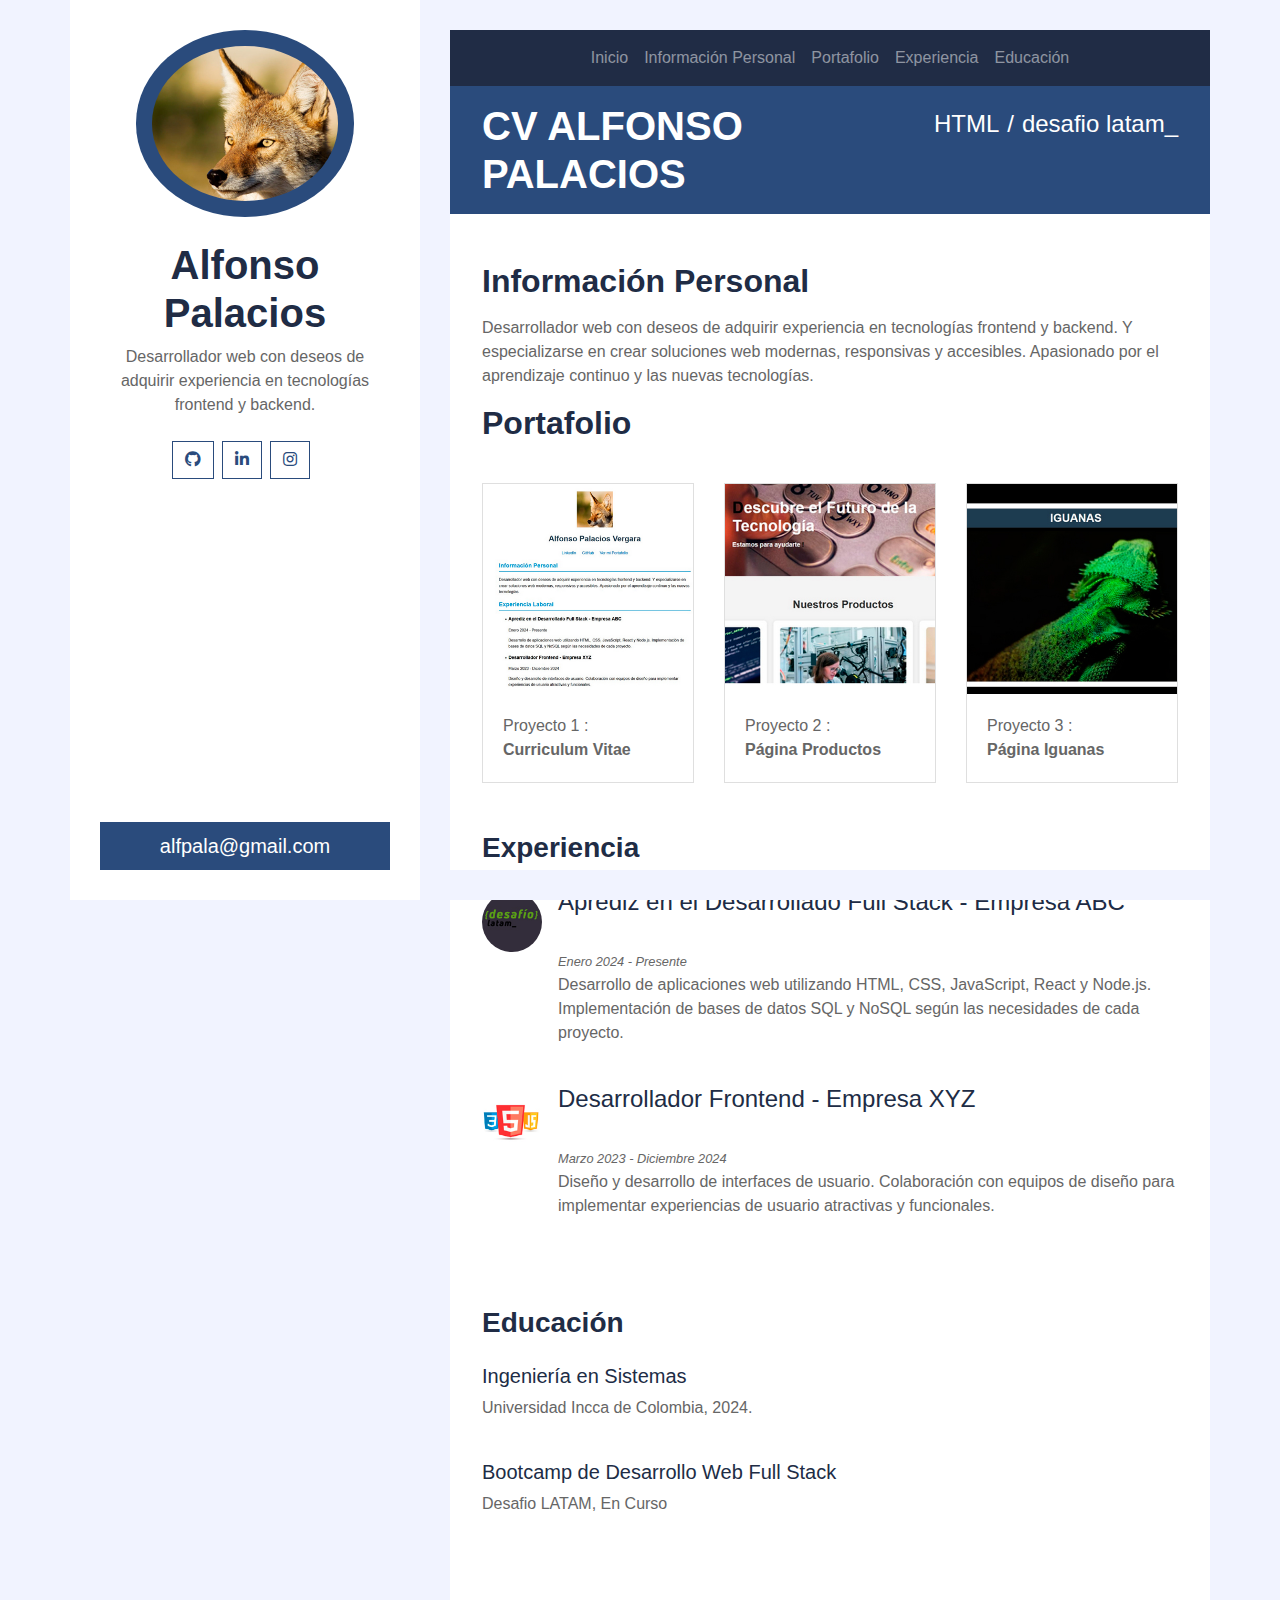
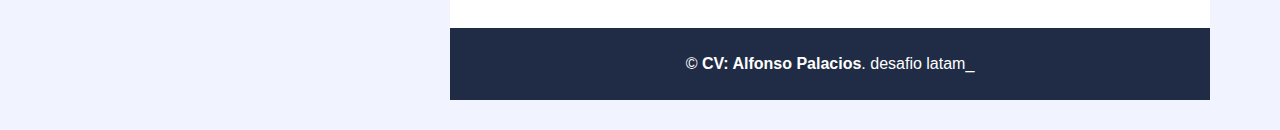
<file: index.html>
<!DOCTYPE html>
<html lang="en">
    <head>
        <meta charset="utf-8">
        <title>CV: Alfonso Palacios - desafio latam_</title>
        <meta content="width=device-width, initial-scale=1.0" name="viewport">
        <meta content="Free Website Template" name="keywords">
        <meta content="Free Website Template" name="description">

        <!-- Favicon -->
        <link href="img/favicon.ico" rel="icon">

        <!-- Font Awesome -->
        <link href="https://cdnjs.cloudflare.com/ajax/libs/font-awesome/5.10.0/css/all.min.css" rel="stylesheet">

      
        <!-- Customized Bootstrap Stylesheet -->
        <link href="./asset/css/style.css" rel="stylesheet">
    </head>

<body>
    <div class="wrapper">
        <div class="sidebar">
            <div class="sidebar-text d-flex flex-column h-100 justify-content-center text-center">
                <img class="mx-auto d-block w-75 bg-primary img-fluid rounded-circle mb-4 p-3" src="./asset/images/foto1.jpg" alt="Foot Principal">
                <h1 class="font-weight-bold">Alfonso Palacios</h1>
                <p class="mb-4">
                    Desarrollador web con deseos de adquirir experiencia en tecnologías frontend y backend.
                </p>
                <div class="d-flex justify-content-center mb-5">
                    <a class="btn btn-outline-primary mr-2" href="https://github.com/alfpala" target="_blank"><i class="fab fa-brands fa-github"></i></i></a>
                    <a class="btn btn-outline-primary mr-2" href="https://www.linkedin.com/in/alfpala" target="_blank"><i class="fab fa-linkedin-in"></i></a>
                    <a class="btn btn-outline-primary mr-2" href="#"><i class="fab fa-instagram"></i></a>
                </div>
                <a href="" class="btn btn-lg btn-block btn-primary mt-auto">alfpala@gmail.com</a>
            </div>
            <div class="sidebar-icon d-flex flex-column h-100 justify-content-center text-right">
                <i class="fas fa-2x fa-angle-double-right text-primary"></i>
            </div>
        </div>
        <div class="content">
            <!-- Navbar Start -->
            <div class="container p-0">
                <nav class="navbar navbar-expand-lg bg-secondary navbar-dark">
                    <a href="" class="navbar-brand d-block d-lg-none">Navigation</a>
                    <button type="button" class="navbar-toggler" data-toggle="collapse" data-target="#navbarCollapse">
                        <span class="navbar-toggler-icon"></span>
                    </button>
                    <div class="collapse navbar-collapse justify-content-between" id="navbarCollapse">
                        <div class="navbar-nav m-auto">
                            <a href="./" class="nav-item nav-link">Inicio</a>
                            <a href="#personal" class="nav-item nav-link">Información Personal</a>
                            <a href="#portafolio" class="nav-item nav-link">Portafolio</a>
                            <a href="#experiencia" class="nav-item nav-link">Experiencia</a>
                             <a href="#educacion" class="nav-item nav-link">Educación</a>
                        </div>
                    </div>
                </nav>
            </div>
            <!-- Navbar End -->

            <!-- Page Header Start -->
            <div class="container py-2 px-2 bg-primary">
                <div class="row py-2 px-4">
                    <div class="col-sm-6 text-center text-md-left">
                        <h1 class="mb-3 mb-md-0 text-white text-uppercase font-weight-bold">CV Alfonso Palacios</h1>
                    </div>
                    <div class="col-sm-6 text-center text-md-right">
                        <div class="d-inline-flex pt-2">
                            <h4 class="m-0 text-white"><a class="text-white" href="">HTML</a></h4>
                            <h4 class="m-0 text-white px-2">/</h4>
                            <h4 class="m-0 text-white">desafio latam_</h4>
                        </div>
                    </div>
                </div>
            </div>
      

            <!-- Informacion Personal -->
            <div class="container py-5 px-2 bg-white" id="personal">
                <div class="row px-4">
                    <div class="col-12">
                        <h2 class="mb-3 font-weight-bold">Información Personal</h2>                       

                        <p>Desarrollador web con deseos de adquirir experiencia en tecnologías frontend y backend. Y especializarse en crear soluciones web modernas, responsivas y accesibles. Apasionado por el aprendizaje continuo y las nuevas tecnologías.</p>
                     </div>

                      <!-- Portafolio -->

                      <div class="col-12" id="portafolio">
                        <h2 class="mb-3 font-weight-bold">Portafolio</h2>                       

                         <div class="row">
                            <div class="col-4 py-4">
                             <div class="card">
                                  <img src="./asset/images/portafolio1.jpg" class="card-img-top" alt="...">
                                  <div class="card-body">
                                    <p class="card-text">Proyecto 1 : <b><br>Curriculum Vitae</b></p>
                                  </div>
                                </div>
                              </div>  

                              <div class="col-4 py-4">
                             <div class="card">
                                  <img src="./asset/images/portafolio2.jpg" class="card-img-top" alt="...">
                                  <div class="card-body">
                                    <p class="card-text">Proyecto 2 : <b><br>Página Productos</b></p>
                                  </div>
                                </div>
                              </div> 

                           <div class="col-4 py-4">
                             <div class="card">
                                  <img src="./asset/images/portafolio3.jpg" class="card-img-top" alt="...">
                                  <div class="card-body">
                                    <p class="card-text">Proyecto 3 : <b><br>Página Iguanas</b></p>
                                  </div>
                                </div>
                              </div> 

                         </div>
                           </div>



                    <!-- Experiencia --> 
                    <div class="col-12 py-4" id="experiencia">
                        <h3 class="mb-4 font-weight-bold">Experiencia</h3>
                        <div class="media mb-4">
                            <img src="./asset/images/experiencia1.jpg" alt="Image" class="mr-3 mt-1 rounded-circle" style="width:60px;">
                            <div class="media-body">
                                <h4>Aprediz en el Desarrollado Full Stack - Empresa ABC</h4><br><small><i>Enero 2024 - Presente</i></small>
                                <p>Desarrollo de aplicaciones web utilizando HTML, CSS, JavaScript, React y Node.js. Implementación de bases de datos SQL y NoSQL según las necesidades de cada proyecto.
                                </p>
                            </div>
                        </div>
                        <div class="media mb-4">
                            <img src="./asset/images/experiencia2.jpg" alt="Image" class="mr-3 mt-1 rounded-circle"
                                style="width:60px;">
                            <div class="media-body">
                                <h4>Desarrollador Frontend - Empresa XYZ </h4><br><small><i>Marzo 2023 - Diciembre 2024</i></small>
                                <p>Diseño y desarrollo de interfaces de usuario. Colaboración con equipos de diseño para implementar experiencias de usuario atractivas y funcionales.
                                </p>
                                
                            </div>
                        </div>
                    </div>
                 
                 <!-- Educacion --> 
                    <div class="col-12 py-4" id="educacion">
                        <h3 class="mb-4 font-weight-bold">Educación</h3>
                        <div class="media mb-4">
                            <div class="media-body">
                                <h5>Ingeniería en Sistemas</h5>
                                <p>Universidad Incca de Colombia, 2024.</p>
                            </div>
                        </div>
                        <div class="media mb-4">
                            
                            <div class="media-body">
                                <h5>Bootcamp de Desarrollo Web Full Stack</h5>
                                <p>Desafio LATAM, En Curso</p>                                
                            </div>
                        </div>
                    </div>

                </div>
            </div>

                
            <!-- Footer  -->
            <div class="container py-4 bg-secondary text-center">
                <p class="m-0 text-white">
                    &copy; <a class="text-white font-weight-bold" mailto="alfpala@gmail.com">CV: Alfonso Palacios</a>. desafio latam_  
                </p>
            </div>
            <!-- Footer End -->
        </div>
    </div>
    
    

</body>
</html>
</file>
<file: asset/css/style.css>
@charset "UTF-8";
/******* Bootstrap Theming ********/
/*!
 * Bootstrap v4.5.3 (https://getbootstrap.com/)
 * Copyright 2011-2020 The Bootstrap Authors
 * Copyright 2011-2020 Twitter, Inc.
 * Licensed under MIT (https://github.com/twbs/bootstrap/blob/main/LICENSE)
 */
:root {
  --blue: #007bff;
  --indigo: #6610f2;
  --purple: #6f42c1;
  --pink: #e83e8c;
  --red: #dc3545;
  --orange: #fd7e14;
  --yellow: #ffc107;
  --green: #28a745;
  --teal: #20c997;
  --cyan: #17a2b8;
  --white: #fff;
  --gray: #6c757d;
  --gray-dark: #343a40;
  --primary: #2A4B7C;
  --secondary: #202C45;
  --success: #28a745;
  --info: #17a2b8;
  --warning: #ffc107;
  --danger: #dc3545;
  --light: #f1f3ff;
  --dark: #343a40;
  --breakpoint-xs: 0;
  --breakpoint-sm: 576px;
  --breakpoint-md: 768px;
  --breakpoint-lg: 992px;
  --breakpoint-xl: 1200px;
  --font-family-sans-serif: -apple-system, BlinkMacSystemFont, "Segoe UI", Roboto, "Helvetica Neue", Arial, "Noto Sans", sans-serif, "Apple Color Emoji", "Segoe UI Emoji", "Segoe UI Symbol", "Noto Color Emoji";
  --font-family-monospace: SFMono-Regular, Menlo, Monaco, Consolas, "Liberation Mono", "Courier New", monospace;
}

*,
*::before,
*::after {
  box-sizing: border-box;
}

html {
  font-family: sans-serif;
  line-height: 1.15;
  -webkit-text-size-adjust: 100%;
  -webkit-tap-highlight-color: rgba(0, 0, 0, 0);
}

article, aside, figcaption, figure, footer, header, hgroup, main, nav, section {
  display: block;
}

body {
  margin: 0;
  font-family: "Open Sans", sans-serif;
  font-size: 1rem;
  font-weight: 400;
  line-height: 1.5;
  color: #666666;
  text-align: left;
  background-color: #f1f3ff;
}

[tabindex="-1"]:focus:not(:focus-visible) {
  outline: 0 !important;
}

hr {
  box-sizing: content-box;
  height: 0;
  overflow: visible;
}

h1, h2, h3, h4, h5, h6 {
  margin-top: 0;
  margin-bottom: 0.5rem;
}

p {
  margin-top: 0;
  margin-bottom: 1rem;
}

abbr[title],
abbr[data-original-title] {
  text-decoration: underline;
  text-decoration: underline dotted;
  cursor: help;
  border-bottom: 0;
  text-decoration-skip-ink: none;
}

address {
  margin-bottom: 1rem;
  font-style: normal;
  line-height: inherit;
}

ol,
ul,
dl {
  margin-top: 0;
  margin-bottom: 1rem;
}

ol ol,
ul ul,
ol ul,
ul ol {
  margin-bottom: 0;
}

dt {
  font-weight: 700;
}

dd {
  margin-bottom: 0.5rem;
  margin-left: 0;
}

blockquote {
  margin: 0 0 1rem;
}

b,
strong {
  font-weight: bolder;
}

small {
  font-size: 80%;
}

sub,
sup {
  position: relative;
  font-size: 75%;
  line-height: 0;
  vertical-align: baseline;
}

sub {
  bottom: -0.25em;
}

sup {
  top: -0.5em;
}

a {
  color: #2A4B7C;
  text-decoration: none;
  background-color: transparent;
}
a:hover {
  color: #172843;
  text-decoration: underline;
}

a:not([href]):not([class]) {
  color: inherit;
  text-decoration: none;
}
a:not([href]):not([class]):hover {
  color: inherit;
  text-decoration: none;
}

pre,
code,
kbd,
samp {
  font-family: SFMono-Regular, Menlo, Monaco, Consolas, "Liberation Mono", "Courier New", monospace;
  font-size: 1em;
}

pre {
  margin-top: 0;
  margin-bottom: 1rem;
  overflow: auto;
  -ms-overflow-style: scrollbar;
}

figure {
  margin: 0 0 1rem;
}

img {
  vertical-align: middle;
  border-style: none;
}

svg {
  overflow: hidden;
  vertical-align: middle;
}

table {
  border-collapse: collapse;
}

caption {
  padding-top: 0.75rem;
  padding-bottom: 0.75rem;
  color: #6c757d;
  text-align: left;
  caption-side: bottom;
}

th {
  text-align: inherit;
  text-align: -webkit-match-parent;
}

label {
  display: inline-block;
  margin-bottom: 0.5rem;
}

button {
  border-radius: 0;
}

button:focus {
  outline: 1px dotted;
  outline: 5px auto -webkit-focus-ring-color;
}

input,
button,
select,
optgroup,
textarea {
  margin: 0;
  font-family: inherit;
  font-size: inherit;
  line-height: inherit;
}

button,
input {
  overflow: visible;
}

button,
select {
  text-transform: none;
}

[role=button] {
  cursor: pointer;
}

select {
  word-wrap: normal;
}

button,
[type=button],
[type=reset],
[type=submit] {
  -webkit-appearance: button;
}

button:not(:disabled),
[type=button]:not(:disabled),
[type=reset]:not(:disabled),
[type=submit]:not(:disabled) {
  cursor: pointer;
}

button::-moz-focus-inner,
[type=button]::-moz-focus-inner,
[type=reset]::-moz-focus-inner,
[type=submit]::-moz-focus-inner {
  padding: 0;
  border-style: none;
}

input[type=radio],
input[type=checkbox] {
  box-sizing: border-box;
  padding: 0;
}

textarea {
  overflow: auto;
  resize: vertical;
}

fieldset {
  min-width: 0;
  padding: 0;
  margin: 0;
  border: 0;
}

legend {
  display: block;
  width: 100%;
  max-width: 100%;
  padding: 0;
  margin-bottom: 0.5rem;
  font-size: 1.5rem;
  line-height: inherit;
  color: inherit;
  white-space: normal;
}

progress {
  vertical-align: baseline;
}

[type=number]::-webkit-inner-spin-button,
[type=number]::-webkit-outer-spin-button {
  height: auto;
}

[type=search] {
  outline-offset: -2px;
  -webkit-appearance: none;
}

[type=search]::-webkit-search-decoration {
  -webkit-appearance: none;
}

::-webkit-file-upload-button {
  font: inherit;
  -webkit-appearance: button;
}

output {
  display: inline-block;
}

summary {
  display: list-item;
  cursor: pointer;
}

template {
  display: none;
}

[hidden] {
  display: none !important;
}

h1, h2, h3, h4, h5, h6,
.h1, .h2, .h3, .h4, .h5, .h6 {
  margin-bottom: 0.5rem;
  font-weight: 500;
  line-height: 1.2;
  color: #202C45;
}

h1, .h1 {
  font-size: 2.5rem;
}

h2, .h2 {
  font-size: 2rem;
}

h3, .h3 {
  font-size: 1.75rem;
}

h4, .h4 {
  font-size: 1.5rem;
}

h5, .h5 {
  font-size: 1.25rem;
}

h6, .h6 {
  font-size: 1rem;
}

.lead {
  font-size: 1.25rem;
  font-weight: 300;
}

.display-1 {
  font-size: 6rem;
  font-weight: 300;
  line-height: 1.2;
}

.display-2 {
  font-size: 5.5rem;
  font-weight: 300;
  line-height: 1.2;
}

.display-3 {
  font-size: 4.5rem;
  font-weight: 300;
  line-height: 1.2;
}

.display-4 {
  font-size: 3.5rem;
  font-weight: 300;
  line-height: 1.2;
}

hr {
  margin-top: 1rem;
  margin-bottom: 1rem;
  border: 0;
  border-top: 1px solid rgba(0, 0, 0, 0.1);
}

small,
.small {
  font-size: 80%;
  font-weight: 400;
}

mark,
.mark {
  padding: 0.2em;
  background-color: #fcf8e3;
}

.list-unstyled {
  padding-left: 0;
  list-style: none;
}

.list-inline {
  padding-left: 0;
  list-style: none;
}

.list-inline-item {
  display: inline-block;
}
.list-inline-item:not(:last-child) {
  margin-right: 0.5rem;
}

.initialism {
  font-size: 90%;
  text-transform: uppercase;
}

.blockquote {
  margin-bottom: 1rem;
  font-size: 1.25rem;
}

.blockquote-footer {
  display: block;
  font-size: 80%;
  color: #6c757d;
}
.blockquote-footer::before {
  content: "— ";
}

.img-fluid {
  max-width: 100%;
  height: auto;
}

.img-thumbnail {
  padding: 0.25rem;
  background-color: #f1f3ff;
  border: 1px solid #dee2e6;
  max-width: 100%;
  height: auto;
}

.figure {
  display: inline-block;
}

.figure-img {
  margin-bottom: 0.5rem;
  line-height: 1;
}

.figure-caption {
  font-size: 90%;
  color: #6c757d;
}

code {
  font-size: 87.5%;
  color: #e83e8c;
  word-wrap: break-word;
}
a > code {
  color: inherit;
}

kbd {
  padding: 0.2rem 0.4rem;
  font-size: 87.5%;
  color: #fff;
  background-color: #212529;
}
kbd kbd {
  padding: 0;
  font-size: 100%;
  font-weight: 700;
}

pre {
  display: block;
  font-size: 87.5%;
  color: #212529;
}
pre code {
  font-size: inherit;
  color: inherit;
  word-break: normal;
}

.pre-scrollable {
  max-height: 340px;
  overflow-y: scroll;
}

.container,
.container-fluid,
.container-xl,
.container-lg,
.container-md,
.container-sm {
  width: 100%;
  padding-right: 15px;
  padding-left: 15px;
  margin-right: auto;
  margin-left: auto;
}

@media (min-width: 576px) {
  .container-sm, .container {
    max-width: 540px;
  }
}
@media (min-width: 768px) {
  .container-md, .container-sm, .container {
    max-width: 720px;
  }
}
@media (min-width: 992px) {
  .container-lg, .container-md, .container-sm, .container {
    max-width: 960px;
  }
}
@media (min-width: 1200px) {
  .container-xl, .container-lg, .container-md, .container-sm, .container {
    max-width: 1140px;
  }
}
.row {
  display: flex;
  flex-wrap: wrap;
  margin-right: -15px;
  margin-left: -15px;
}

.no-gutters {
  margin-right: 0;
  margin-left: 0;
}
.no-gutters > .col,
.no-gutters > [class*=col-] {
  padding-right: 0;
  padding-left: 0;
}

.col-xl,
.col-xl-auto, .col-xl-12, .col-xl-11, .col-xl-10, .col-xl-9, .col-xl-8, .col-xl-7, .col-xl-6, .col-xl-5, .col-xl-4, .col-xl-3, .col-xl-2, .col-xl-1, .col-lg,
.col-lg-auto, .col-lg-12, .col-lg-11, .col-lg-10, .col-lg-9, .col-lg-8, .col-lg-7, .col-lg-6, .col-lg-5, .col-lg-4, .col-lg-3, .col-lg-2, .col-lg-1, .col-md,
.col-md-auto, .col-md-12, .col-md-11, .col-md-10, .col-md-9, .col-md-8, .col-md-7, .col-md-6, .col-md-5, .col-md-4, .col-md-3, .col-md-2, .col-md-1, .col-sm,
.col-sm-auto, .col-sm-12, .col-sm-11, .col-sm-10, .col-sm-9, .col-sm-8, .col-sm-7, .col-sm-6, .col-sm-5, .col-sm-4, .col-sm-3, .col-sm-2, .col-sm-1, .col,
.col-auto, .col-12, .col-11, .col-10, .col-9, .col-8, .col-7, .col-6, .col-5, .col-4, .col-3, .col-2, .col-1 {
  position: relative;
  width: 100%;
  padding-right: 15px;
  padding-left: 15px;
}

.col {
  flex-basis: 0;
  flex-grow: 1;
  max-width: 100%;
}

.row-cols-1 > * {
  flex: 0 0 100%;
  max-width: 100%;
}

.row-cols-2 > * {
  flex: 0 0 50%;
  max-width: 50%;
}

.row-cols-3 > * {
  flex: 0 0 33.3333333333%;
  max-width: 33.3333333333%;
}

.row-cols-4 > * {
  flex: 0 0 25%;
  max-width: 25%;
}

.row-cols-5 > * {
  flex: 0 0 20%;
  max-width: 20%;
}

.row-cols-6 > * {
  flex: 0 0 16.6666666667%;
  max-width: 16.6666666667%;
}

.col-auto {
  flex: 0 0 auto;
  width: auto;
  max-width: 100%;
}

.col-1 {
  flex: 0 0 8.3333333333%;
  max-width: 8.3333333333%;
}

.col-2 {
  flex: 0 0 16.6666666667%;
  max-width: 16.6666666667%;
}

.col-3 {
  flex: 0 0 25%;
  max-width: 25%;
}

.col-4 {
  flex: 0 0 33.3333333333%;
  max-width: 33.3333333333%;
}

.col-5 {
  flex: 0 0 41.6666666667%;
  max-width: 41.6666666667%;
}

.col-6 {
  flex: 0 0 50%;
  max-width: 50%;
}

.col-7 {
  flex: 0 0 58.3333333333%;
  max-width: 58.3333333333%;
}

.col-8 {
  flex: 0 0 66.6666666667%;
  max-width: 66.6666666667%;
}

.col-9 {
  flex: 0 0 75%;
  max-width: 75%;
}

.col-10 {
  flex: 0 0 83.3333333333%;
  max-width: 83.3333333333%;
}

.col-11 {
  flex: 0 0 91.6666666667%;
  max-width: 91.6666666667%;
}

.col-12 {
  flex: 0 0 100%;
  max-width: 100%;
}

.order-first {
  order: -1;
}

.order-last {
  order: 13;
}

.order-0 {
  order: 0;
}

.order-1 {
  order: 1;
}

.order-2 {
  order: 2;
}

.order-3 {
  order: 3;
}

.order-4 {
  order: 4;
}

.order-5 {
  order: 5;
}

.order-6 {
  order: 6;
}

.order-7 {
  order: 7;
}

.order-8 {
  order: 8;
}

.order-9 {
  order: 9;
}

.order-10 {
  order: 10;
}

.order-11 {
  order: 11;
}

.order-12 {
  order: 12;
}

.offset-1 {
  margin-left: 8.3333333333%;
}

.offset-2 {
  margin-left: 16.6666666667%;
}

.offset-3 {
  margin-left: 25%;
}

.offset-4 {
  margin-left: 33.3333333333%;
}

.offset-5 {
  margin-left: 41.6666666667%;
}

.offset-6 {
  margin-left: 50%;
}

.offset-7 {
  margin-left: 58.3333333333%;
}

.offset-8 {
  margin-left: 66.6666666667%;
}

.offset-9 {
  margin-left: 75%;
}

.offset-10 {
  margin-left: 83.3333333333%;
}

.offset-11 {
  margin-left: 91.6666666667%;
}

@media (min-width: 576px) {
  .col-sm {
    flex-basis: 0;
    flex-grow: 1;
    max-width: 100%;
  }

  .row-cols-sm-1 > * {
    flex: 0 0 100%;
    max-width: 100%;
  }

  .row-cols-sm-2 > * {
    flex: 0 0 50%;
    max-width: 50%;
  }

  .row-cols-sm-3 > * {
    flex: 0 0 33.3333333333%;
    max-width: 33.3333333333%;
  }

  .row-cols-sm-4 > * {
    flex: 0 0 25%;
    max-width: 25%;
  }

  .row-cols-sm-5 > * {
    flex: 0 0 20%;
    max-width: 20%;
  }

  .row-cols-sm-6 > * {
    flex: 0 0 16.6666666667%;
    max-width: 16.6666666667%;
  }

  .col-sm-auto {
    flex: 0 0 auto;
    width: auto;
    max-width: 100%;
  }

  .col-sm-1 {
    flex: 0 0 8.3333333333%;
    max-width: 8.3333333333%;
  }

  .col-sm-2 {
    flex: 0 0 16.6666666667%;
    max-width: 16.6666666667%;
  }

  .col-sm-3 {
    flex: 0 0 25%;
    max-width: 25%;
  }

  .col-sm-4 {
    flex: 0 0 33.3333333333%;
    max-width: 33.3333333333%;
  }

  .col-sm-5 {
    flex: 0 0 41.6666666667%;
    max-width: 41.6666666667%;
  }

  .col-sm-6 {
    flex: 0 0 50%;
    max-width: 50%;
  }

  .col-sm-7 {
    flex: 0 0 58.3333333333%;
    max-width: 58.3333333333%;
  }

  .col-sm-8 {
    flex: 0 0 66.6666666667%;
    max-width: 66.6666666667%;
  }

  .col-sm-9 {
    flex: 0 0 75%;
    max-width: 75%;
  }

  .col-sm-10 {
    flex: 0 0 83.3333333333%;
    max-width: 83.3333333333%;
  }

  .col-sm-11 {
    flex: 0 0 91.6666666667%;
    max-width: 91.6666666667%;
  }

  .col-sm-12 {
    flex: 0 0 100%;
    max-width: 100%;
  }

  .order-sm-first {
    order: -1;
  }

  .order-sm-last {
    order: 13;
  }

  .order-sm-0 {
    order: 0;
  }

  .order-sm-1 {
    order: 1;
  }

  .order-sm-2 {
    order: 2;
  }

  .order-sm-3 {
    order: 3;
  }

  .order-sm-4 {
    order: 4;
  }

  .order-sm-5 {
    order: 5;
  }

  .order-sm-6 {
    order: 6;
  }

  .order-sm-7 {
    order: 7;
  }

  .order-sm-8 {
    order: 8;
  }

  .order-sm-9 {
    order: 9;
  }

  .order-sm-10 {
    order: 10;
  }

  .order-sm-11 {
    order: 11;
  }

  .order-sm-12 {
    order: 12;
  }

  .offset-sm-0 {
    margin-left: 0;
  }

  .offset-sm-1 {
    margin-left: 8.3333333333%;
  }

  .offset-sm-2 {
    margin-left: 16.6666666667%;
  }

  .offset-sm-3 {
    margin-left: 25%;
  }

  .offset-sm-4 {
    margin-left: 33.3333333333%;
  }

  .offset-sm-5 {
    margin-left: 41.6666666667%;
  }

  .offset-sm-6 {
    margin-left: 50%;
  }

  .offset-sm-7 {
    margin-left: 58.3333333333%;
  }

  .offset-sm-8 {
    margin-left: 66.6666666667%;
  }

  .offset-sm-9 {
    margin-left: 75%;
  }

  .offset-sm-10 {
    margin-left: 83.3333333333%;
  }

  .offset-sm-11 {
    margin-left: 91.6666666667%;
  }
}
@media (min-width: 768px) {
  .col-md {
    flex-basis: 0;
    flex-grow: 1;
    max-width: 100%;
  }

  .row-cols-md-1 > * {
    flex: 0 0 100%;
    max-width: 100%;
  }

  .row-cols-md-2 > * {
    flex: 0 0 50%;
    max-width: 50%;
  }

  .row-cols-md-3 > * {
    flex: 0 0 33.3333333333%;
    max-width: 33.3333333333%;
  }

  .row-cols-md-4 > * {
    flex: 0 0 25%;
    max-width: 25%;
  }

  .row-cols-md-5 > * {
    flex: 0 0 20%;
    max-width: 20%;
  }

  .row-cols-md-6 > * {
    flex: 0 0 16.6666666667%;
    max-width: 16.6666666667%;
  }

  .col-md-auto {
    flex: 0 0 auto;
    width: auto;
    max-width: 100%;
  }

  .col-md-1 {
    flex: 0 0 8.3333333333%;
    max-width: 8.3333333333%;
  }

  .col-md-2 {
    flex: 0 0 16.6666666667%;
    max-width: 16.6666666667%;
  }

  .col-md-3 {
    flex: 0 0 25%;
    max-width: 25%;
  }

  .col-md-4 {
    flex: 0 0 33.3333333333%;
    max-width: 33.3333333333%;
  }

  .col-md-5 {
    flex: 0 0 41.6666666667%;
    max-width: 41.6666666667%;
  }

  .col-md-6 {
    flex: 0 0 50%;
    max-width: 50%;
  }

  .col-md-7 {
    flex: 0 0 58.3333333333%;
    max-width: 58.3333333333%;
  }

  .col-md-8 {
    flex: 0 0 66.6666666667%;
    max-width: 66.6666666667%;
  }

  .col-md-9 {
    flex: 0 0 75%;
    max-width: 75%;
  }

  .col-md-10 {
    flex: 0 0 83.3333333333%;
    max-width: 83.3333333333%;
  }

  .col-md-11 {
    flex: 0 0 91.6666666667%;
    max-width: 91.6666666667%;
  }

  .col-md-12 {
    flex: 0 0 100%;
    max-width: 100%;
  }

  .order-md-first {
    order: -1;
  }

  .order-md-last {
    order: 13;
  }

  .order-md-0 {
    order: 0;
  }

  .order-md-1 {
    order: 1;
  }

  .order-md-2 {
    order: 2;
  }

  .order-md-3 {
    order: 3;
  }

  .order-md-4 {
    order: 4;
  }

  .order-md-5 {
    order: 5;
  }

  .order-md-6 {
    order: 6;
  }

  .order-md-7 {
    order: 7;
  }

  .order-md-8 {
    order: 8;
  }

  .order-md-9 {
    order: 9;
  }

  .order-md-10 {
    order: 10;
  }

  .order-md-11 {
    order: 11;
  }

  .order-md-12 {
    order: 12;
  }

  .offset-md-0 {
    margin-left: 0;
  }

  .offset-md-1 {
    margin-left: 8.3333333333%;
  }

  .offset-md-2 {
    margin-left: 16.6666666667%;
  }

  .offset-md-3 {
    margin-left: 25%;
  }

  .offset-md-4 {
    margin-left: 33.3333333333%;
  }

  .offset-md-5 {
    margin-left: 41.6666666667%;
  }

  .offset-md-6 {
    margin-left: 50%;
  }

  .offset-md-7 {
    margin-left: 58.3333333333%;
  }

  .offset-md-8 {
    margin-left: 66.6666666667%;
  }

  .offset-md-9 {
    margin-left: 75%;
  }

  .offset-md-10 {
    margin-left: 83.3333333333%;
  }

  .offset-md-11 {
    margin-left: 91.6666666667%;
  }
}
@media (min-width: 992px) {
  .col-lg {
    flex-basis: 0;
    flex-grow: 1;
    max-width: 100%;
  }

  .row-cols-lg-1 > * {
    flex: 0 0 100%;
    max-width: 100%;
  }

  .row-cols-lg-2 > * {
    flex: 0 0 50%;
    max-width: 50%;
  }

  .row-cols-lg-3 > * {
    flex: 0 0 33.3333333333%;
    max-width: 33.3333333333%;
  }

  .row-cols-lg-4 > * {
    flex: 0 0 25%;
    max-width: 25%;
  }

  .row-cols-lg-5 > * {
    flex: 0 0 20%;
    max-width: 20%;
  }

  .row-cols-lg-6 > * {
    flex: 0 0 16.6666666667%;
    max-width: 16.6666666667%;
  }

  .col-lg-auto {
    flex: 0 0 auto;
    width: auto;
    max-width: 100%;
  }

  .col-lg-1 {
    flex: 0 0 8.3333333333%;
    max-width: 8.3333333333%;
  }

  .col-lg-2 {
    flex: 0 0 16.6666666667%;
    max-width: 16.6666666667%;
  }

  .col-lg-3 {
    flex: 0 0 25%;
    max-width: 25%;
  }

  .col-lg-4 {
    flex: 0 0 33.3333333333%;
    max-width: 33.3333333333%;
  }

  .col-lg-5 {
    flex: 0 0 41.6666666667%;
    max-width: 41.6666666667%;
  }

  .col-lg-6 {
    flex: 0 0 50%;
    max-width: 50%;
  }

  .col-lg-7 {
    flex: 0 0 58.3333333333%;
    max-width: 58.3333333333%;
  }

  .col-lg-8 {
    flex: 0 0 66.6666666667%;
    max-width: 66.6666666667%;
  }

  .col-lg-9 {
    flex: 0 0 75%;
    max-width: 75%;
  }

  .col-lg-10 {
    flex: 0 0 83.3333333333%;
    max-width: 83.3333333333%;
  }

  .col-lg-11 {
    flex: 0 0 91.6666666667%;
    max-width: 91.6666666667%;
  }

  .col-lg-12 {
    flex: 0 0 100%;
    max-width: 100%;
  }

  .order-lg-first {
    order: -1;
  }

  .order-lg-last {
    order: 13;
  }

  .order-lg-0 {
    order: 0;
  }

  .order-lg-1 {
    order: 1;
  }

  .order-lg-2 {
    order: 2;
  }

  .order-lg-3 {
    order: 3;
  }

  .order-lg-4 {
    order: 4;
  }

  .order-lg-5 {
    order: 5;
  }

  .order-lg-6 {
    order: 6;
  }

  .order-lg-7 {
    order: 7;
  }

  .order-lg-8 {
    order: 8;
  }

  .order-lg-9 {
    order: 9;
  }

  .order-lg-10 {
    order: 10;
  }

  .order-lg-11 {
    order: 11;
  }

  .order-lg-12 {
    order: 12;
  }

  .offset-lg-0 {
    margin-left: 0;
  }

  .offset-lg-1 {
    margin-left: 8.3333333333%;
  }

  .offset-lg-2 {
    margin-left: 16.6666666667%;
  }

  .offset-lg-3 {
    margin-left: 25%;
  }

  .offset-lg-4 {
    margin-left: 33.3333333333%;
  }

  .offset-lg-5 {
    margin-left: 41.6666666667%;
  }

  .offset-lg-6 {
    margin-left: 50%;
  }

  .offset-lg-7 {
    margin-left: 58.3333333333%;
  }

  .offset-lg-8 {
    margin-left: 66.6666666667%;
  }

  .offset-lg-9 {
    margin-left: 75%;
  }

  .offset-lg-10 {
    margin-left: 83.3333333333%;
  }

  .offset-lg-11 {
    margin-left: 91.6666666667%;
  }
}
@media (min-width: 1200px) {
  .col-xl {
    flex-basis: 0;
    flex-grow: 1;
    max-width: 100%;
  }

  .row-cols-xl-1 > * {
    flex: 0 0 100%;
    max-width: 100%;
  }

  .row-cols-xl-2 > * {
    flex: 0 0 50%;
    max-width: 50%;
  }

  .row-cols-xl-3 > * {
    flex: 0 0 33.3333333333%;
    max-width: 33.3333333333%;
  }

  .row-cols-xl-4 > * {
    flex: 0 0 25%;
    max-width: 25%;
  }

  .row-cols-xl-5 > * {
    flex: 0 0 20%;
    max-width: 20%;
  }

  .row-cols-xl-6 > * {
    flex: 0 0 16.6666666667%;
    max-width: 16.6666666667%;
  }

  .col-xl-auto {
    flex: 0 0 auto;
    width: auto;
    max-width: 100%;
  }

  .col-xl-1 {
    flex: 0 0 8.3333333333%;
    max-width: 8.3333333333%;
  }

  .col-xl-2 {
    flex: 0 0 16.6666666667%;
    max-width: 16.6666666667%;
  }

  .col-xl-3 {
    flex: 0 0 25%;
    max-width: 25%;
  }

  .col-xl-4 {
    flex: 0 0 33.3333333333%;
    max-width: 33.3333333333%;
  }

  .col-xl-5 {
    flex: 0 0 41.6666666667%;
    max-width: 41.6666666667%;
  }

  .col-xl-6 {
    flex: 0 0 50%;
    max-width: 50%;
  }

  .col-xl-7 {
    flex: 0 0 58.3333333333%;
    max-width: 58.3333333333%;
  }

  .col-xl-8 {
    flex: 0 0 66.6666666667%;
    max-width: 66.6666666667%;
  }

  .col-xl-9 {
    flex: 0 0 75%;
    max-width: 75%;
  }

  .col-xl-10 {
    flex: 0 0 83.3333333333%;
    max-width: 83.3333333333%;
  }

  .col-xl-11 {
    flex: 0 0 91.6666666667%;
    max-width: 91.6666666667%;
  }

  .col-xl-12 {
    flex: 0 0 100%;
    max-width: 100%;
  }

  .order-xl-first {
    order: -1;
  }

  .order-xl-last {
    order: 13;
  }

  .order-xl-0 {
    order: 0;
  }

  .order-xl-1 {
    order: 1;
  }

  .order-xl-2 {
    order: 2;
  }

  .order-xl-3 {
    order: 3;
  }

  .order-xl-4 {
    order: 4;
  }

  .order-xl-5 {
    order: 5;
  }

  .order-xl-6 {
    order: 6;
  }

  .order-xl-7 {
    order: 7;
  }

  .order-xl-8 {
    order: 8;
  }

  .order-xl-9 {
    order: 9;
  }

  .order-xl-10 {
    order: 10;
  }

  .order-xl-11 {
    order: 11;
  }

  .order-xl-12 {
    order: 12;
  }

  .offset-xl-0 {
    margin-left: 0;
  }

  .offset-xl-1 {
    margin-left: 8.3333333333%;
  }

  .offset-xl-2 {
    margin-left: 16.6666666667%;
  }

  .offset-xl-3 {
    margin-left: 25%;
  }

  .offset-xl-4 {
    margin-left: 33.3333333333%;
  }

  .offset-xl-5 {
    margin-left: 41.6666666667%;
  }

  .offset-xl-6 {
    margin-left: 50%;
  }

  .offset-xl-7 {
    margin-left: 58.3333333333%;
  }

  .offset-xl-8 {
    margin-left: 66.6666666667%;
  }

  .offset-xl-9 {
    margin-left: 75%;
  }

  .offset-xl-10 {
    margin-left: 83.3333333333%;
  }

  .offset-xl-11 {
    margin-left: 91.6666666667%;
  }
}
.table {
  width: 100%;
  margin-bottom: 1rem;
  color: #666666;
}
.table th,
.table td {
  padding: 0.75rem;
  vertical-align: top;
  border-top: 1px solid #dee2e6;
}
.table thead th {
  vertical-align: bottom;
  border-bottom: 2px solid #dee2e6;
}
.table tbody + tbody {
  border-top: 2px solid #dee2e6;
}

.table-sm th,
.table-sm td {
  padding: 0.3rem;
}

.table-bordered {
  border: 1px solid #dee2e6;
}
.table-bordered th,
.table-bordered td {
  border: 1px solid #dee2e6;
}
.table-bordered thead th,
.table-bordered thead td {
  border-bottom-width: 2px;
}

.table-borderless th,
.table-borderless td,
.table-borderless thead th,
.table-borderless tbody + tbody {
  border: 0;
}

.table-striped tbody tr:nth-of-type(odd) {
  background-color: rgba(0, 0, 0, 0.05);
}

.table-hover tbody tr:hover {
  color: #666666;
  background-color: rgba(0, 0, 0, 0.075);
}

.table-primary,
.table-primary > th,
.table-primary > td {
  background-color: #c3cdda;
}
.table-primary th,
.table-primary td,
.table-primary thead th,
.table-primary tbody + tbody {
  border-color: #90a1bb;
}

.table-hover .table-primary:hover {
  background-color: #b3c0d0;
}
.table-hover .table-primary:hover > td,
.table-hover .table-primary:hover > th {
  background-color: #b3c0d0;
}

.table-secondary,
.table-secondary > th,
.table-secondary > td {
  background-color: #c1c4cb;
}
.table-secondary th,
.table-secondary td,
.table-secondary thead th,
.table-secondary tbody + tbody {
  border-color: #8b919e;
}

.table-hover .table-secondary:hover {
  background-color: #b3b7bf;
}
.table-hover .table-secondary:hover > td,
.table-hover .table-secondary:hover > th {
  background-color: #b3b7bf;
}

.table-success,
.table-success > th,
.table-success > td {
  background-color: #c3e6cb;
}
.table-success th,
.table-success td,
.table-success thead th,
.table-success tbody + tbody {
  border-color: #8fd19e;
}

.table-hover .table-success:hover {
  background-color: #b1dfbb;
}
.table-hover .table-success:hover > td,
.table-hover .table-success:hover > th {
  background-color: #b1dfbb;
}

.table-info,
.table-info > th,
.table-info > td {
  background-color: #bee5eb;
}
.table-info th,
.table-info td,
.table-info thead th,
.table-info tbody + tbody {
  border-color: #86cfda;
}

.table-hover .table-info:hover {
  background-color: #abdde5;
}
.table-hover .table-info:hover > td,
.table-hover .table-info:hover > th {
  background-color: #abdde5;
}

.table-warning,
.table-warning > th,
.table-warning > td {
  background-color: #ffeeba;
}
.table-warning th,
.table-warning td,
.table-warning thead th,
.table-warning tbody + tbody {
  border-color: #ffdf7e;
}

.table-hover .table-warning:hover {
  background-color: #ffe8a1;
}
.table-hover .table-warning:hover > td,
.table-hover .table-warning:hover > th {
  background-color: #ffe8a1;
}

.table-danger,
.table-danger > th,
.table-danger > td {
  background-color: #f5c6cb;
}
.table-danger th,
.table-danger td,
.table-danger thead th,
.table-danger tbody + tbody {
  border-color: #ed969e;
}

.table-hover .table-danger:hover {
  background-color: #f1b0b7;
}
.table-hover .table-danger:hover > td,
.table-hover .table-danger:hover > th {
  background-color: #f1b0b7;
}

.table-light,
.table-light > th,
.table-light > td {
  background-color: #fbfcff;
}
.table-light th,
.table-light td,
.table-light thead th,
.table-light tbody + tbody {
  border-color: #f8f9ff;
}

.table-hover .table-light:hover {
  background-color: #e2e9ff;
}
.table-hover .table-light:hover > td,
.table-hover .table-light:hover > th {
  background-color: #e2e9ff;
}

.table-dark,
.table-dark > th,
.table-dark > td {
  background-color: #c6c8ca;
}
.table-dark th,
.table-dark td,
.table-dark thead th,
.table-dark tbody + tbody {
  border-color: #95999c;
}

.table-hover .table-dark:hover {
  background-color: #b9bbbe;
}
.table-hover .table-dark:hover > td,
.table-hover .table-dark:hover > th {
  background-color: #b9bbbe;
}

.table-active,
.table-active > th,
.table-active > td {
  background-color: rgba(0, 0, 0, 0.075);
}

.table-hover .table-active:hover {
  background-color: rgba(0, 0, 0, 0.075);
}
.table-hover .table-active:hover > td,
.table-hover .table-active:hover > th {
  background-color: rgba(0, 0, 0, 0.075);
}

.table .thead-dark th {
  color: #fff;
  background-color: #343a40;
  border-color: #454d55;
}
.table .thead-light th {
  color: #495057;
  background-color: #e9ecef;
  border-color: #dee2e6;
}

.table-dark {
  color: #fff;
  background-color: #343a40;
}
.table-dark th,
.table-dark td,
.table-dark thead th {
  border-color: #454d55;
}
.table-dark.table-bordered {
  border: 0;
}
.table-dark.table-striped tbody tr:nth-of-type(odd) {
  background-color: rgba(255, 255, 255, 0.05);
}
.table-dark.table-hover tbody tr:hover {
  color: #fff;
  background-color: rgba(255, 255, 255, 0.075);
}

@media (max-width: 575.98px) {
  .table-responsive-sm {
    display: block;
    width: 100%;
    overflow-x: auto;
    -webkit-overflow-scrolling: touch;
  }
  .table-responsive-sm > .table-bordered {
    border: 0;
  }
}
@media (max-width: 767.98px) {
  .table-responsive-md {
    display: block;
    width: 100%;
    overflow-x: auto;
    -webkit-overflow-scrolling: touch;
  }
  .table-responsive-md > .table-bordered {
    border: 0;
  }
}
@media (max-width: 991.98px) {
  .table-responsive-lg {
    display: block;
    width: 100%;
    overflow-x: auto;
    -webkit-overflow-scrolling: touch;
  }
  .table-responsive-lg > .table-bordered {
    border: 0;
  }
}
@media (max-width: 1199.98px) {
  .table-responsive-xl {
    display: block;
    width: 100%;
    overflow-x: auto;
    -webkit-overflow-scrolling: touch;
  }
  .table-responsive-xl > .table-bordered {
    border: 0;
  }
}
.table-responsive {
  display: block;
  width: 100%;
  overflow-x: auto;
  -webkit-overflow-scrolling: touch;
}
.table-responsive > .table-bordered {
  border: 0;
}

.form-control {
  display: block;
  width: 100%;
  height: calc(1.5em + 0.75rem + 2px);
  padding: 0.375rem 0.75rem;
  font-size: 1rem;
  font-weight: 400;
  line-height: 1.5;
  color: #495057;
  background-color: #fff;
  background-clip: padding-box;
  border: 1px solid #ced4da;
  border-radius: 0;
  transition: border-color 0.15s ease-in-out, box-shadow 0.15s ease-in-out;
}
@media (prefers-reduced-motion: reduce) {
  .form-control {
    transition: none;
  }
}
.form-control::-ms-expand {
  background-color: transparent;
  border: 0;
}
.form-control:-moz-focusring {
  color: transparent;
  text-shadow: 0 0 0 #495057;
}
.form-control:focus {
  color: #495057;
  background-color: #fff;
  border-color: #5d88c8;
  outline: 0;
  box-shadow: 0 0 0 0.2rem rgba(42, 75, 124, 0.25);
}
.form-control::placeholder {
  color: #6c757d;
  opacity: 1;
}
.form-control:disabled, .form-control[readonly] {
  background-color: #e9ecef;
  opacity: 1;
}

input[type=date].form-control,
input[type=time].form-control,
input[type=datetime-local].form-control,
input[type=month].form-control {
  appearance: none;
}

select.form-control:focus::-ms-value {
  color: #495057;
  background-color: #fff;
}

.form-control-file,
.form-control-range {
  display: block;
  width: 100%;
}

.col-form-label {
  padding-top: calc(0.375rem + 1px);
  padding-bottom: calc(0.375rem + 1px);
  margin-bottom: 0;
  font-size: inherit;
  line-height: 1.5;
}

.col-form-label-lg {
  padding-top: calc(0.5rem + 1px);
  padding-bottom: calc(0.5rem + 1px);
  font-size: 1.25rem;
  line-height: 1.5;
}

.col-form-label-sm {
  padding-top: calc(0.25rem + 1px);
  padding-bottom: calc(0.25rem + 1px);
  font-size: 0.875rem;
  line-height: 1.5;
}

.form-control-plaintext {
  display: block;
  width: 100%;
  padding: 0.375rem 0;
  margin-bottom: 0;
  font-size: 1rem;
  line-height: 1.5;
  color: #666666;
  background-color: transparent;
  border: solid transparent;
  border-width: 1px 0;
}
.form-control-plaintext.form-control-sm, .form-control-plaintext.form-control-lg {
  padding-right: 0;
  padding-left: 0;
}

.form-control-sm {
  height: calc(1.5em + 0.5rem + 2px);
  padding: 0.25rem 0.5rem;
  font-size: 0.875rem;
  line-height: 1.5;
}

.form-control-lg {
  height: calc(1.5em + 1rem + 2px);
  padding: 0.5rem 1rem;
  font-size: 1.25rem;
  line-height: 1.5;
}

select.form-control[size], select.form-control[multiple] {
  height: auto;
}

textarea.form-control {
  height: auto;
}

.form-group {
  margin-bottom: 1rem;
}

.form-text {
  display: block;
  margin-top: 0.25rem;
}

.form-row {
  display: flex;
  flex-wrap: wrap;
  margin-right: -5px;
  margin-left: -5px;
}
.form-row > .col,
.form-row > [class*=col-] {
  padding-right: 5px;
  padding-left: 5px;
}

.form-check {
  position: relative;
  display: block;
  padding-left: 1.25rem;
}

.form-check-input {
  position: absolute;
  margin-top: 0.3rem;
  margin-left: -1.25rem;
}
.form-check-input[disabled] ~ .form-check-label, .form-check-input:disabled ~ .form-check-label {
  color: #6c757d;
}

.form-check-label {
  margin-bottom: 0;
}

.form-check-inline {
  display: inline-flex;
  align-items: center;
  padding-left: 0;
  margin-right: 0.75rem;
}
.form-check-inline .form-check-input {
  position: static;
  margin-top: 0;
  margin-right: 0.3125rem;
  margin-left: 0;
}

.valid-feedback {
  display: none;
  width: 100%;
  margin-top: 0.25rem;
  font-size: 80%;
  color: #28a745;
}

.valid-tooltip {
  position: absolute;
  top: 100%;
  left: 0;
  z-index: 5;
  display: none;
  max-width: 100%;
  padding: 0.25rem 0.5rem;
  margin-top: 0.1rem;
  font-size: 0.875rem;
  line-height: 1.5;
  color: #fff;
  background-color: rgba(40, 167, 69, 0.9);
}

.was-validated :valid ~ .valid-feedback,
.was-validated :valid ~ .valid-tooltip,
.is-valid ~ .valid-feedback,
.is-valid ~ .valid-tooltip {
  display: block;
}

.was-validated .form-control:valid, .form-control.is-valid {
  border-color: #28a745;
  padding-right: calc(1.5em + 0.75rem);
  background-image: url("data:image/svg+xml,%3csvg xmlns='http://www.w3.org/2000/svg' width='8' height='8' viewBox='0 0 8 8'%3e%3cpath fill='%2328a745' d='M2.3 6.73L.6 4.53c-.4-1.04.46-1.4 1.1-.8l1.1 1.4 3.4-3.8c.6-.63 1.6-.27 1.2.7l-4 4.6c-.43.5-.8.4-1.1.1z'/%3e%3c/svg%3e");
  background-repeat: no-repeat;
  background-position: right calc(0.375em + 0.1875rem) center;
  background-size: calc(0.75em + 0.375rem) calc(0.75em + 0.375rem);
}
.was-validated .form-control:valid:focus, .form-control.is-valid:focus {
  border-color: #28a745;
  box-shadow: 0 0 0 0.2rem rgba(40, 167, 69, 0.25);
}

.was-validated textarea.form-control:valid, textarea.form-control.is-valid {
  padding-right: calc(1.5em + 0.75rem);
  background-position: top calc(0.375em + 0.1875rem) right calc(0.375em + 0.1875rem);
}

.was-validated .custom-select:valid, .custom-select.is-valid {
  border-color: #28a745;
  padding-right: calc(0.75em + 2.3125rem);
  background: url("data:image/svg+xml,%3csvg xmlns='http://www.w3.org/2000/svg' width='4' height='5' viewBox='0 0 4 5'%3e%3cpath fill='%23343a40' d='M2 0L0 2h4zm0 5L0 3h4z'/%3e%3c/svg%3e") no-repeat right 0.75rem center/8px 10px, url("data:image/svg+xml,%3csvg xmlns='http://www.w3.org/2000/svg' width='8' height='8' viewBox='0 0 8 8'%3e%3cpath fill='%2328a745' d='M2.3 6.73L.6 4.53c-.4-1.04.46-1.4 1.1-.8l1.1 1.4 3.4-3.8c.6-.63 1.6-.27 1.2.7l-4 4.6c-.43.5-.8.4-1.1.1z'/%3e%3c/svg%3e") #fff no-repeat center right 1.75rem/calc(0.75em + 0.375rem) calc(0.75em + 0.375rem);
}
.was-validated .custom-select:valid:focus, .custom-select.is-valid:focus {
  border-color: #28a745;
  box-shadow: 0 0 0 0.2rem rgba(40, 167, 69, 0.25);
}

.was-validated .form-check-input:valid ~ .form-check-label, .form-check-input.is-valid ~ .form-check-label {
  color: #28a745;
}
.was-validated .form-check-input:valid ~ .valid-feedback,
.was-validated .form-check-input:valid ~ .valid-tooltip, .form-check-input.is-valid ~ .valid-feedback,
.form-check-input.is-valid ~ .valid-tooltip {
  display: block;
}

.was-validated .custom-control-input:valid ~ .custom-control-label, .custom-control-input.is-valid ~ .custom-control-label {
  color: #28a745;
}
.was-validated .custom-control-input:valid ~ .custom-control-label::before, .custom-control-input.is-valid ~ .custom-control-label::before {
  border-color: #28a745;
}
.was-validated .custom-control-input:valid:checked ~ .custom-control-label::before, .custom-control-input.is-valid:checked ~ .custom-control-label::before {
  border-color: #34ce57;
  background-color: #34ce57;
}
.was-validated .custom-control-input:valid:focus ~ .custom-control-label::before, .custom-control-input.is-valid:focus ~ .custom-control-label::before {
  box-shadow: 0 0 0 0.2rem rgba(40, 167, 69, 0.25);
}
.was-validated .custom-control-input:valid:focus:not(:checked) ~ .custom-control-label::before, .custom-control-input.is-valid:focus:not(:checked) ~ .custom-control-label::before {
  border-color: #28a745;
}

.was-validated .custom-file-input:valid ~ .custom-file-label, .custom-file-input.is-valid ~ .custom-file-label {
  border-color: #28a745;
}
.was-validated .custom-file-input:valid:focus ~ .custom-file-label, .custom-file-input.is-valid:focus ~ .custom-file-label {
  border-color: #28a745;
  box-shadow: 0 0 0 0.2rem rgba(40, 167, 69, 0.25);
}

.invalid-feedback {
  display: none;
  width: 100%;
  margin-top: 0.25rem;
  font-size: 80%;
  color: #dc3545;
}

.invalid-tooltip {
  position: absolute;
  top: 100%;
  left: 0;
  z-index: 5;
  display: none;
  max-width: 100%;
  padding: 0.25rem 0.5rem;
  margin-top: 0.1rem;
  font-size: 0.875rem;
  line-height: 1.5;
  color: #fff;
  background-color: rgba(220, 53, 69, 0.9);
}

.was-validated :invalid ~ .invalid-feedback,
.was-validated :invalid ~ .invalid-tooltip,
.is-invalid ~ .invalid-feedback,
.is-invalid ~ .invalid-tooltip {
  display: block;
}

.was-validated .form-control:invalid, .form-control.is-invalid {
  border-color: #dc3545;
  padding-right: calc(1.5em + 0.75rem);
  background-image: url("data:image/svg+xml,%3csvg xmlns='http://www.w3.org/2000/svg' width='12' height='12' fill='none' stroke='%23dc3545' viewBox='0 0 12 12'%3e%3ccircle cx='6' cy='6' r='4.5'/%3e%3cpath stroke-linejoin='round' d='M5.8 3.6h.4L6 6.5z'/%3e%3ccircle cx='6' cy='8.2' r='.6' fill='%23dc3545' stroke='none'/%3e%3c/svg%3e");
  background-repeat: no-repeat;
  background-position: right calc(0.375em + 0.1875rem) center;
  background-size: calc(0.75em + 0.375rem) calc(0.75em + 0.375rem);
}
.was-validated .form-control:invalid:focus, .form-control.is-invalid:focus {
  border-color: #dc3545;
  box-shadow: 0 0 0 0.2rem rgba(220, 53, 69, 0.25);
}

.was-validated textarea.form-control:invalid, textarea.form-control.is-invalid {
  padding-right: calc(1.5em + 0.75rem);
  background-position: top calc(0.375em + 0.1875rem) right calc(0.375em + 0.1875rem);
}

.was-validated .custom-select:invalid, .custom-select.is-invalid {
  border-color: #dc3545;
  padding-right: calc(0.75em + 2.3125rem);
  background: url("data:image/svg+xml,%3csvg xmlns='http://www.w3.org/2000/svg' width='4' height='5' viewBox='0 0 4 5'%3e%3cpath fill='%23343a40' d='M2 0L0 2h4zm0 5L0 3h4z'/%3e%3c/svg%3e") no-repeat right 0.75rem center/8px 10px, url("data:image/svg+xml,%3csvg xmlns='http://www.w3.org/2000/svg' width='12' height='12' fill='none' stroke='%23dc3545' viewBox='0 0 12 12'%3e%3ccircle cx='6' cy='6' r='4.5'/%3e%3cpath stroke-linejoin='round' d='M5.8 3.6h.4L6 6.5z'/%3e%3ccircle cx='6' cy='8.2' r='.6' fill='%23dc3545' stroke='none'/%3e%3c/svg%3e") #fff no-repeat center right 1.75rem/calc(0.75em + 0.375rem) calc(0.75em + 0.375rem);
}
.was-validated .custom-select:invalid:focus, .custom-select.is-invalid:focus {
  border-color: #dc3545;
  box-shadow: 0 0 0 0.2rem rgba(220, 53, 69, 0.25);
}

.was-validated .form-check-input:invalid ~ .form-check-label, .form-check-input.is-invalid ~ .form-check-label {
  color: #dc3545;
}
.was-validated .form-check-input:invalid ~ .invalid-feedback,
.was-validated .form-check-input:invalid ~ .invalid-tooltip, .form-check-input.is-invalid ~ .invalid-feedback,
.form-check-input.is-invalid ~ .invalid-tooltip {
  display: block;
}

.was-validated .custom-control-input:invalid ~ .custom-control-label, .custom-control-input.is-invalid ~ .custom-control-label {
  color: #dc3545;
}
.was-validated .custom-control-input:invalid ~ .custom-control-label::before, .custom-control-input.is-invalid ~ .custom-control-label::before {
  border-color: #dc3545;
}
.was-validated .custom-control-input:invalid:checked ~ .custom-control-label::before, .custom-control-input.is-invalid:checked ~ .custom-control-label::before {
  border-color: #e4606d;
  background-color: #e4606d;
}
.was-validated .custom-control-input:invalid:focus ~ .custom-control-label::before, .custom-control-input.is-invalid:focus ~ .custom-control-label::before {
  box-shadow: 0 0 0 0.2rem rgba(220, 53, 69, 0.25);
}
.was-validated .custom-control-input:invalid:focus:not(:checked) ~ .custom-control-label::before, .custom-control-input.is-invalid:focus:not(:checked) ~ .custom-control-label::before {
  border-color: #dc3545;
}

.was-validated .custom-file-input:invalid ~ .custom-file-label, .custom-file-input.is-invalid ~ .custom-file-label {
  border-color: #dc3545;
}
.was-validated .custom-file-input:invalid:focus ~ .custom-file-label, .custom-file-input.is-invalid:focus ~ .custom-file-label {
  border-color: #dc3545;
  box-shadow: 0 0 0 0.2rem rgba(220, 53, 69, 0.25);
}

.form-inline {
  display: flex;
  flex-flow: row wrap;
  align-items: center;
}
.form-inline .form-check {
  width: 100%;
}
@media (min-width: 576px) {
  .form-inline label {
    display: flex;
    align-items: center;
    justify-content: center;
    margin-bottom: 0;
  }
  .form-inline .form-group {
    display: flex;
    flex: 0 0 auto;
    flex-flow: row wrap;
    align-items: center;
    margin-bottom: 0;
  }
  .form-inline .form-control {
    display: inline-block;
    width: auto;
    vertical-align: middle;
  }
  .form-inline .form-control-plaintext {
    display: inline-block;
  }
  .form-inline .input-group,
.form-inline .custom-select {
    width: auto;
  }
  .form-inline .form-check {
    display: flex;
    align-items: center;
    justify-content: center;
    width: auto;
    padding-left: 0;
  }
  .form-inline .form-check-input {
    position: relative;
    flex-shrink: 0;
    margin-top: 0;
    margin-right: 0.25rem;
    margin-left: 0;
  }
  .form-inline .custom-control {
    align-items: center;
    justify-content: center;
  }
  .form-inline .custom-control-label {
    margin-bottom: 0;
  }
}

.btn {
  display: inline-block;
  font-weight: 400;
  color: #666666;
  text-align: center;
  vertical-align: middle;
  user-select: none;
  background-color: transparent;
  border: 1px solid transparent;
  padding: 0.375rem 0.75rem;
  font-size: 1rem;
  line-height: 1.5;
  border-radius: 0;
  transition: color 0.15s ease-in-out, background-color 0.15s ease-in-out, border-color 0.15s ease-in-out, box-shadow 0.15s ease-in-out;
}
@media (prefers-reduced-motion: reduce) {
  .btn {
    transition: none;
  }
}
.btn:hover {
  color: #666666;
  text-decoration: none;
}
.btn:focus, .btn.focus {
  outline: 0;
  box-shadow: 0 0 0 0.2rem rgba(42, 75, 124, 0.25);
}
.btn.disabled, .btn:disabled {
  opacity: 0.65;
}
.btn:not(:disabled):not(.disabled) {
  cursor: pointer;
}
a.btn.disabled,
fieldset:disabled a.btn {
  pointer-events: none;
}

.btn-primary {
  color: #fff;
  background-color: #2A4B7C;
  border-color: #2A4B7C;
}
.btn-primary:hover {
  color: #fff;
  background-color: #203a5f;
  border-color: #1d3456;
}
.btn-primary:focus, .btn-primary.focus {
  color: #fff;
  background-color: #203a5f;
  border-color: #1d3456;
  box-shadow: 0 0 0 0.2rem rgba(74, 102, 144, 0.5);
}
.btn-primary.disabled, .btn-primary:disabled {
  color: #fff;
  background-color: #2A4B7C;
  border-color: #2A4B7C;
}
.btn-primary:not(:disabled):not(.disabled):active, .btn-primary:not(:disabled):not(.disabled).active, .show > .btn-primary.dropdown-toggle {
  color: #fff;
  background-color: #1d3456;
  border-color: #1a2e4c;
}
.btn-primary:not(:disabled):not(.disabled):active:focus, .btn-primary:not(:disabled):not(.disabled).active:focus, .show > .btn-primary.dropdown-toggle:focus {
  box-shadow: 0 0 0 0.2rem rgba(74, 102, 144, 0.5);
}

.btn-secondary {
  color: #fff;
  background-color: #202C45;
  border-color: #202C45;
}
.btn-secondary:hover {
  color: #fff;
  background-color: #141b2b;
  border-color: #101622;
}
.btn-secondary:focus, .btn-secondary.focus {
  color: #fff;
  background-color: #141b2b;
  border-color: #101622;
  box-shadow: 0 0 0 0.2rem rgba(65, 76, 97, 0.5);
}
.btn-secondary.disabled, .btn-secondary:disabled {
  color: #fff;
  background-color: #202C45;
  border-color: #202C45;
}
.btn-secondary:not(:disabled):not(.disabled):active, .btn-secondary:not(:disabled):not(.disabled).active, .show > .btn-secondary.dropdown-toggle {
  color: #fff;
  background-color: #101622;
  border-color: #0c1019;
}
.btn-secondary:not(:disabled):not(.disabled):active:focus, .btn-secondary:not(:disabled):not(.disabled).active:focus, .show > .btn-secondary.dropdown-toggle:focus {
  box-shadow: 0 0 0 0.2rem rgba(65, 76, 97, 0.5);
}

.btn-success {
  color: #fff;
  background-color: #28a745;
  border-color: #28a745;
}
.btn-success:hover {
  color: #fff;
  background-color: #218838;
  border-color: #1e7e34;
}
.btn-success:focus, .btn-success.focus {
  color: #fff;
  background-color: #218838;
  border-color: #1e7e34;
  box-shadow: 0 0 0 0.2rem rgba(72, 180, 97, 0.5);
}
.btn-success.disabled, .btn-success:disabled {
  color: #fff;
  background-color: #28a745;
  border-color: #28a745;
}
.btn-success:not(:disabled):not(.disabled):active, .btn-success:not(:disabled):not(.disabled).active, .show > .btn-success.dropdown-toggle {
  color: #fff;
  background-color: #1e7e34;
  border-color: #1c7430;
}
.btn-success:not(:disabled):not(.disabled):active:focus, .btn-success:not(:disabled):not(.disabled).active:focus, .show > .btn-success.dropdown-toggle:focus {
  box-shadow: 0 0 0 0.2rem rgba(72, 180, 97, 0.5);
}

.btn-info {
  color: #fff;
  background-color: #17a2b8;
  border-color: #17a2b8;
}
.btn-info:hover {
  color: #fff;
  background-color: #138496;
  border-color: #117a8b;
}
.btn-info:focus, .btn-info.focus {
  color: #fff;
  background-color: #138496;
  border-color: #117a8b;
  box-shadow: 0 0 0 0.2rem rgba(58, 176, 195, 0.5);
}
.btn-info.disabled, .btn-info:disabled {
  color: #fff;
  background-color: #17a2b8;
  border-color: #17a2b8;
}
.btn-info:not(:disabled):not(.disabled):active, .btn-info:not(:disabled):not(.disabled).active, .show > .btn-info.dropdown-toggle {
  color: #fff;
  background-color: #117a8b;
  border-color: #10707f;
}
.btn-info:not(:disabled):not(.disabled):active:focus, .btn-info:not(:disabled):not(.disabled).active:focus, .show > .btn-info.dropdown-toggle:focus {
  box-shadow: 0 0 0 0.2rem rgba(58, 176, 195, 0.5);
}

.btn-warning {
  color: #212529;
  background-color: #ffc107;
  border-color: #ffc107;
}
.btn-warning:hover {
  color: #212529;
  background-color: #e0a800;
  border-color: #d39e00;
}
.btn-warning:focus, .btn-warning.focus {
  color: #212529;
  background-color: #e0a800;
  border-color: #d39e00;
  box-shadow: 0 0 0 0.2rem rgba(222, 170, 12, 0.5);
}
.btn-warning.disabled, .btn-warning:disabled {
  color: #212529;
  background-color: #ffc107;
  border-color: #ffc107;
}
.btn-warning:not(:disabled):not(.disabled):active, .btn-warning:not(:disabled):not(.disabled).active, .show > .btn-warning.dropdown-toggle {
  color: #212529;
  background-color: #d39e00;
  border-color: #c69500;
}
.btn-warning:not(:disabled):not(.disabled):active:focus, .btn-warning:not(:disabled):not(.disabled).active:focus, .show > .btn-warning.dropdown-toggle:focus {
  box-shadow: 0 0 0 0.2rem rgba(222, 170, 12, 0.5);
}

.btn-danger {
  color: #fff;
  background-color: #dc3545;
  border-color: #dc3545;
}
.btn-danger:hover {
  color: #fff;
  background-color: #c82333;
  border-color: #bd2130;
}
.btn-danger:focus, .btn-danger.focus {
  color: #fff;
  background-color: #c82333;
  border-color: #bd2130;
  box-shadow: 0 0 0 0.2rem rgba(225, 83, 97, 0.5);
}
.btn-danger.disabled, .btn-danger:disabled {
  color: #fff;
  background-color: #dc3545;
  border-color: #dc3545;
}
.btn-danger:not(:disabled):not(.disabled):active, .btn-danger:not(:disabled):not(.disabled).active, .show > .btn-danger.dropdown-toggle {
  color: #fff;
  background-color: #bd2130;
  border-color: #b21f2d;
}
.btn-danger:not(:disabled):not(.disabled):active:focus, .btn-danger:not(:disabled):not(.disabled).active:focus, .show > .btn-danger.dropdown-toggle:focus {
  box-shadow: 0 0 0 0.2rem rgba(225, 83, 97, 0.5);
}

.btn-light {
  color: #212529;
  background-color: #f1f3ff;
  border-color: #f1f3ff;
}
.btn-light:hover {
  color: #212529;
  background-color: #cbd2ff;
  border-color: #bec7ff;
}
.btn-light:focus, .btn-light.focus {
  color: #212529;
  background-color: #cbd2ff;
  border-color: #bec7ff;
  box-shadow: 0 0 0 0.2rem rgba(210, 212, 223, 0.5);
}
.btn-light.disabled, .btn-light:disabled {
  color: #212529;
  background-color: #f1f3ff;
  border-color: #f1f3ff;
}
.btn-light:not(:disabled):not(.disabled):active, .btn-light:not(:disabled):not(.disabled).active, .show > .btn-light.dropdown-toggle {
  color: #212529;
  background-color: #bec7ff;
  border-color: #b1bcff;
}
.btn-light:not(:disabled):not(.disabled):active:focus, .btn-light:not(:disabled):not(.disabled).active:focus, .show > .btn-light.dropdown-toggle:focus {
  box-shadow: 0 0 0 0.2rem rgba(210, 212, 223, 0.5);
}

.btn-dark {
  color: #fff;
  background-color: #343a40;
  border-color: #343a40;
}
.btn-dark:hover {
  color: #fff;
  background-color: #23272b;
  border-color: #1d2124;
}
.btn-dark:focus, .btn-dark.focus {
  color: #fff;
  background-color: #23272b;
  border-color: #1d2124;
  box-shadow: 0 0 0 0.2rem rgba(82, 88, 93, 0.5);
}
.btn-dark.disabled, .btn-dark:disabled {
  color: #fff;
  background-color: #343a40;
  border-color: #343a40;
}
.btn-dark:not(:disabled):not(.disabled):active, .btn-dark:not(:disabled):not(.disabled).active, .show > .btn-dark.dropdown-toggle {
  color: #fff;
  background-color: #1d2124;
  border-color: #171a1d;
}
.btn-dark:not(:disabled):not(.disabled):active:focus, .btn-dark:not(:disabled):not(.disabled).active:focus, .show > .btn-dark.dropdown-toggle:focus {
  box-shadow: 0 0 0 0.2rem rgba(82, 88, 93, 0.5);
}

.btn-outline-primary {
  color: #2A4B7C;
  border-color: #2A4B7C;
}
.btn-outline-primary:hover {
  color: #fff;
  background-color: #2A4B7C;
  border-color: #2A4B7C;
}
.btn-outline-primary:focus, .btn-outline-primary.focus {
  box-shadow: 0 0 0 0.2rem rgba(42, 75, 124, 0.5);
}
.btn-outline-primary.disabled, .btn-outline-primary:disabled {
  color: #2A4B7C;
  background-color: transparent;
}
.btn-outline-primary:not(:disabled):not(.disabled):active, .btn-outline-primary:not(:disabled):not(.disabled).active, .show > .btn-outline-primary.dropdown-toggle {
  color: #fff;
  background-color: #2A4B7C;
  border-color: #2A4B7C;
}
.btn-outline-primary:not(:disabled):not(.disabled):active:focus, .btn-outline-primary:not(:disabled):not(.disabled).active:focus, .show > .btn-outline-primary.dropdown-toggle:focus {
  box-shadow: 0 0 0 0.2rem rgba(42, 75, 124, 0.5);
}

.btn-outline-secondary {
  color: #202C45;
  border-color: #202C45;
}
.btn-outline-secondary:hover {
  color: #fff;
  background-color: #202C45;
  border-color: #202C45;
}
.btn-outline-secondary:focus, .btn-outline-secondary.focus {
  box-shadow: 0 0 0 0.2rem rgba(32, 44, 69, 0.5);
}
.btn-outline-secondary.disabled, .btn-outline-secondary:disabled {
  color: #202C45;
  background-color: transparent;
}
.btn-outline-secondary:not(:disabled):not(.disabled):active, .btn-outline-secondary:not(:disabled):not(.disabled).active, .show > .btn-outline-secondary.dropdown-toggle {
  color: #fff;
  background-color: #202C45;
  border-color: #202C45;
}
.btn-outline-secondary:not(:disabled):not(.disabled):active:focus, .btn-outline-secondary:not(:disabled):not(.disabled).active:focus, .show > .btn-outline-secondary.dropdown-toggle:focus {
  box-shadow: 0 0 0 0.2rem rgba(32, 44, 69, 0.5);
}

.btn-outline-success {
  color: #28a745;
  border-color: #28a745;
}
.btn-outline-success:hover {
  color: #fff;
  background-color: #28a745;
  border-color: #28a745;
}
.btn-outline-success:focus, .btn-outline-success.focus {
  box-shadow: 0 0 0 0.2rem rgba(40, 167, 69, 0.5);
}
.btn-outline-success.disabled, .btn-outline-success:disabled {
  color: #28a745;
  background-color: transparent;
}
.btn-outline-success:not(:disabled):not(.disabled):active, .btn-outline-success:not(:disabled):not(.disabled).active, .show > .btn-outline-success.dropdown-toggle {
  color: #fff;
  background-color: #28a745;
  border-color: #28a745;
}
.btn-outline-success:not(:disabled):not(.disabled):active:focus, .btn-outline-success:not(:disabled):not(.disabled).active:focus, .show > .btn-outline-success.dropdown-toggle:focus {
  box-shadow: 0 0 0 0.2rem rgba(40, 167, 69, 0.5);
}

.btn-outline-info {
  color: #17a2b8;
  border-color: #17a2b8;
}
.btn-outline-info:hover {
  color: #fff;
  background-color: #17a2b8;
  border-color: #17a2b8;
}
.btn-outline-info:focus, .btn-outline-info.focus {
  box-shadow: 0 0 0 0.2rem rgba(23, 162, 184, 0.5);
}
.btn-outline-info.disabled, .btn-outline-info:disabled {
  color: #17a2b8;
  background-color: transparent;
}
.btn-outline-info:not(:disabled):not(.disabled):active, .btn-outline-info:not(:disabled):not(.disabled).active, .show > .btn-outline-info.dropdown-toggle {
  color: #fff;
  background-color: #17a2b8;
  border-color: #17a2b8;
}
.btn-outline-info:not(:disabled):not(.disabled):active:focus, .btn-outline-info:not(:disabled):not(.disabled).active:focus, .show > .btn-outline-info.dropdown-toggle:focus {
  box-shadow: 0 0 0 0.2rem rgba(23, 162, 184, 0.5);
}

.btn-outline-warning {
  color: #ffc107;
  border-color: #ffc107;
}
.btn-outline-warning:hover {
  color: #212529;
  background-color: #ffc107;
  border-color: #ffc107;
}
.btn-outline-warning:focus, .btn-outline-warning.focus {
  box-shadow: 0 0 0 0.2rem rgba(255, 193, 7, 0.5);
}
.btn-outline-warning.disabled, .btn-outline-warning:disabled {
  color: #ffc107;
  background-color: transparent;
}
.btn-outline-warning:not(:disabled):not(.disabled):active, .btn-outline-warning:not(:disabled):not(.disabled).active, .show > .btn-outline-warning.dropdown-toggle {
  color: #212529;
  background-color: #ffc107;
  border-color: #ffc107;
}
.btn-outline-warning:not(:disabled):not(.disabled):active:focus, .btn-outline-warning:not(:disabled):not(.disabled).active:focus, .show > .btn-outline-warning.dropdown-toggle:focus {
  box-shadow: 0 0 0 0.2rem rgba(255, 193, 7, 0.5);
}

.btn-outline-danger {
  color: #dc3545;
  border-color: #dc3545;
}
.btn-outline-danger:hover {
  color: #fff;
  background-color: #dc3545;
  border-color: #dc3545;
}
.btn-outline-danger:focus, .btn-outline-danger.focus {
  box-shadow: 0 0 0 0.2rem rgba(220, 53, 69, 0.5);
}
.btn-outline-danger.disabled, .btn-outline-danger:disabled {
  color: #dc3545;
  background-color: transparent;
}
.btn-outline-danger:not(:disabled):not(.disabled):active, .btn-outline-danger:not(:disabled):not(.disabled).active, .show > .btn-outline-danger.dropdown-toggle {
  color: #fff;
  background-color: #dc3545;
  border-color: #dc3545;
}
.btn-outline-danger:not(:disabled):not(.disabled):active:focus, .btn-outline-danger:not(:disabled):not(.disabled).active:focus, .show > .btn-outline-danger.dropdown-toggle:focus {
  box-shadow: 0 0 0 0.2rem rgba(220, 53, 69, 0.5);
}

.btn-outline-light {
  color: #f1f3ff;
  border-color: #f1f3ff;
}
.btn-outline-light:hover {
  color: #212529;
  background-color: #f1f3ff;
  border-color: #f1f3ff;
}
.btn-outline-light:focus, .btn-outline-light.focus {
  box-shadow: 0 0 0 0.2rem rgba(241, 243, 255, 0.5);
}
.btn-outline-light.disabled, .btn-outline-light:disabled {
  color: #f1f3ff;
  background-color: transparent;
}
.btn-outline-light:not(:disabled):not(.disabled):active, .btn-outline-light:not(:disabled):not(.disabled).active, .show > .btn-outline-light.dropdown-toggle {
  color: #212529;
  background-color: #f1f3ff;
  border-color: #f1f3ff;
}
.btn-outline-light:not(:disabled):not(.disabled):active:focus, .btn-outline-light:not(:disabled):not(.disabled).active:focus, .show > .btn-outline-light.dropdown-toggle:focus {
  box-shadow: 0 0 0 0.2rem rgba(241, 243, 255, 0.5);
}

.btn-outline-dark {
  color: #343a40;
  border-color: #343a40;
}
.btn-outline-dark:hover {
  color: #fff;
  background-color: #343a40;
  border-color: #343a40;
}
.btn-outline-dark:focus, .btn-outline-dark.focus {
  box-shadow: 0 0 0 0.2rem rgba(52, 58, 64, 0.5);
}
.btn-outline-dark.disabled, .btn-outline-dark:disabled {
  color: #343a40;
  background-color: transparent;
}
.btn-outline-dark:not(:disabled):not(.disabled):active, .btn-outline-dark:not(:disabled):not(.disabled).active, .show > .btn-outline-dark.dropdown-toggle {
  color: #fff;
  background-color: #343a40;
  border-color: #343a40;
}
.btn-outline-dark:not(:disabled):not(.disabled):active:focus, .btn-outline-dark:not(:disabled):not(.disabled).active:focus, .show > .btn-outline-dark.dropdown-toggle:focus {
  box-shadow: 0 0 0 0.2rem rgba(52, 58, 64, 0.5);
}

.btn-link {
  font-weight: 400;
  color: #2A4B7C;
  text-decoration: none;
}
.btn-link:hover {
  color: #172843;
  text-decoration: underline;
}
.btn-link:focus, .btn-link.focus {
  text-decoration: underline;
}
.btn-link:disabled, .btn-link.disabled {
  color: #6c757d;
  pointer-events: none;
}

.btn-lg, .btn-group-lg > .btn {
  padding: 0.5rem 1rem;
  font-size: 1.25rem;
  line-height: 1.5;
  border-radius: 0;
}

.btn-sm, .btn-group-sm > .btn {
  padding: 0.25rem 0.5rem;
  font-size: 0.875rem;
  line-height: 1.5;
  border-radius: 0;
}

.btn-block {
  display: block;
  width: 100%;
}
.btn-block + .btn-block {
  margin-top: 0.5rem;
}

input[type=submit].btn-block,
input[type=reset].btn-block,
input[type=button].btn-block {
  width: 100%;
}

.fade {
  transition: opacity 0.15s linear;
}
@media (prefers-reduced-motion: reduce) {
  .fade {
    transition: none;
  }
}
.fade:not(.show) {
  opacity: 0;
}

.collapse:not(.show) {
  display: none;
}

.collapsing {
  position: relative;
  height: 0;
  overflow: hidden;
  transition: height 0.35s ease;
}
@media (prefers-reduced-motion: reduce) {
  .collapsing {
    transition: none;
  }
}

.dropup,
.dropright,
.dropdown,
.dropleft {
  position: relative;
}

.dropdown-toggle {
  white-space: nowrap;
}
.dropdown-toggle::after {
  display: inline-block;
  margin-left: 0.255em;
  vertical-align: 0.255em;
  content: "";
  border-top: 0.3em solid;
  border-right: 0.3em solid transparent;
  border-bottom: 0;
  border-left: 0.3em solid transparent;
}
.dropdown-toggle:empty::after {
  margin-left: 0;
}

.dropdown-menu {
  position: absolute;
  top: 100%;
  left: 0;
  z-index: 1000;
  display: none;
  float: left;
  min-width: 10rem;
  padding: 0.5rem 0;
  margin: 0.125rem 0 0;
  font-size: 1rem;
  color: #666666;
  text-align: left;
  list-style: none;
  background-color: #fff;
  background-clip: padding-box;
  border: 1px solid rgba(0, 0, 0, 0.15);
}

.dropdown-menu-left {
  right: auto;
  left: 0;
}

.dropdown-menu-right {
  right: 0;
  left: auto;
}

@media (min-width: 576px) {
  .dropdown-menu-sm-left {
    right: auto;
    left: 0;
  }

  .dropdown-menu-sm-right {
    right: 0;
    left: auto;
  }
}
@media (min-width: 768px) {
  .dropdown-menu-md-left {
    right: auto;
    left: 0;
  }

  .dropdown-menu-md-right {
    right: 0;
    left: auto;
  }
}
@media (min-width: 992px) {
  .dropdown-menu-lg-left {
    right: auto;
    left: 0;
  }

  .dropdown-menu-lg-right {
    right: 0;
    left: auto;
  }
}
@media (min-width: 1200px) {
  .dropdown-menu-xl-left {
    right: auto;
    left: 0;
  }

  .dropdown-menu-xl-right {
    right: 0;
    left: auto;
  }
}
.dropup .dropdown-menu {
  top: auto;
  bottom: 100%;
  margin-top: 0;
  margin-bottom: 0.125rem;
}
.dropup .dropdown-toggle::after {
  display: inline-block;
  margin-left: 0.255em;
  vertical-align: 0.255em;
  content: "";
  border-top: 0;
  border-right: 0.3em solid transparent;
  border-bottom: 0.3em solid;
  border-left: 0.3em solid transparent;
}
.dropup .dropdown-toggle:empty::after {
  margin-left: 0;
}

.dropright .dropdown-menu {
  top: 0;
  right: auto;
  left: 100%;
  margin-top: 0;
  margin-left: 0.125rem;
}
.dropright .dropdown-toggle::after {
  display: inline-block;
  margin-left: 0.255em;
  vertical-align: 0.255em;
  content: "";
  border-top: 0.3em solid transparent;
  border-right: 0;
  border-bottom: 0.3em solid transparent;
  border-left: 0.3em solid;
}
.dropright .dropdown-toggle:empty::after {
  margin-left: 0;
}
.dropright .dropdown-toggle::after {
  vertical-align: 0;
}

.dropleft .dropdown-menu {
  top: 0;
  right: 100%;
  left: auto;
  margin-top: 0;
  margin-right: 0.125rem;
}
.dropleft .dropdown-toggle::after {
  display: inline-block;
  margin-left: 0.255em;
  vertical-align: 0.255em;
  content: "";
}
.dropleft .dropdown-toggle::after {
  display: none;
}
.dropleft .dropdown-toggle::before {
  display: inline-block;
  margin-right: 0.255em;
  vertical-align: 0.255em;
  content: "";
  border-top: 0.3em solid transparent;
  border-right: 0.3em solid;
  border-bottom: 0.3em solid transparent;
}
.dropleft .dropdown-toggle:empty::after {
  margin-left: 0;
}
.dropleft .dropdown-toggle::before {
  vertical-align: 0;
}

.dropdown-menu[x-placement^=top], .dropdown-menu[x-placement^=right], .dropdown-menu[x-placement^=bottom], .dropdown-menu[x-placement^=left] {
  right: auto;
  bottom: auto;
}

.dropdown-divider {
  height: 0;
  margin: 0.5rem 0;
  overflow: hidden;
  border-top: 1px solid #e9ecef;
}

.dropdown-item {
  display: block;
  width: 100%;
  padding: 0.25rem 1.5rem;
  clear: both;
  font-weight: 400;
  color: #212529;
  text-align: inherit;
  white-space: nowrap;
  background-color: transparent;
  border: 0;
}
.dropdown-item:hover, .dropdown-item:focus {
  color: #16181b;
  text-decoration: none;
  background-color: #f8f9fa;
}
.dropdown-item.active, .dropdown-item:active {
  color: #fff;
  text-decoration: none;
  background-color: #2A4B7C;
}
.dropdown-item.disabled, .dropdown-item:disabled {
  color: #6c757d;
  pointer-events: none;
  background-color: transparent;
}

.dropdown-menu.show {
  display: block;
}

.dropdown-header {
  display: block;
  padding: 0.5rem 1.5rem;
  margin-bottom: 0;
  font-size: 0.875rem;
  color: #6c757d;
  white-space: nowrap;
}

.dropdown-item-text {
  display: block;
  padding: 0.25rem 1.5rem;
  color: #212529;
}

.btn-group,
.btn-group-vertical {
  position: relative;
  display: inline-flex;
  vertical-align: middle;
}
.btn-group > .btn,
.btn-group-vertical > .btn {
  position: relative;
  flex: 1 1 auto;
}
.btn-group > .btn:hover,
.btn-group-vertical > .btn:hover {
  z-index: 1;
}
.btn-group > .btn:focus, .btn-group > .btn:active, .btn-group > .btn.active,
.btn-group-vertical > .btn:focus,
.btn-group-vertical > .btn:active,
.btn-group-vertical > .btn.active {
  z-index: 1;
}

.btn-toolbar {
  display: flex;
  flex-wrap: wrap;
  justify-content: flex-start;
}
.btn-toolbar .input-group {
  width: auto;
}

.btn-group > .btn:not(:first-child),
.btn-group > .btn-group:not(:first-child) {
  margin-left: -1px;
}
.dropdown-toggle-split {
  padding-right: 0.5625rem;
  padding-left: 0.5625rem;
}
.dropdown-toggle-split::after, .dropup .dropdown-toggle-split::after, .dropright .dropdown-toggle-split::after {
  margin-left: 0;
}
.dropleft .dropdown-toggle-split::before {
  margin-right: 0;
}

.btn-sm + .dropdown-toggle-split, .btn-group-sm > .btn + .dropdown-toggle-split {
  padding-right: 0.375rem;
  padding-left: 0.375rem;
}

.btn-lg + .dropdown-toggle-split, .btn-group-lg > .btn + .dropdown-toggle-split {
  padding-right: 0.75rem;
  padding-left: 0.75rem;
}

.btn-group-vertical {
  flex-direction: column;
  align-items: flex-start;
  justify-content: center;
}
.btn-group-vertical > .btn,
.btn-group-vertical > .btn-group {
  width: 100%;
}
.btn-group-vertical > .btn:not(:first-child),
.btn-group-vertical > .btn-group:not(:first-child) {
  margin-top: -1px;
}
.btn-group-toggle > .btn,
.btn-group-toggle > .btn-group > .btn {
  margin-bottom: 0;
}
.btn-group-toggle > .btn input[type=radio],
.btn-group-toggle > .btn input[type=checkbox],
.btn-group-toggle > .btn-group > .btn input[type=radio],
.btn-group-toggle > .btn-group > .btn input[type=checkbox] {
  position: absolute;
  clip: rect(0, 0, 0, 0);
  pointer-events: none;
}

.input-group {
  position: relative;
  display: flex;
  flex-wrap: wrap;
  align-items: stretch;
  width: 100%;
}
.input-group > .form-control,
.input-group > .form-control-plaintext,
.input-group > .custom-select,
.input-group > .custom-file {
  position: relative;
  flex: 1 1 auto;
  width: 1%;
  min-width: 0;
  margin-bottom: 0;
}
.input-group > .form-control + .form-control,
.input-group > .form-control + .custom-select,
.input-group > .form-control + .custom-file,
.input-group > .form-control-plaintext + .form-control,
.input-group > .form-control-plaintext + .custom-select,
.input-group > .form-control-plaintext + .custom-file,
.input-group > .custom-select + .form-control,
.input-group > .custom-select + .custom-select,
.input-group > .custom-select + .custom-file,
.input-group > .custom-file + .form-control,
.input-group > .custom-file + .custom-select,
.input-group > .custom-file + .custom-file {
  margin-left: -1px;
}
.input-group > .form-control:focus,
.input-group > .custom-select:focus,
.input-group > .custom-file .custom-file-input:focus ~ .custom-file-label {
  z-index: 3;
}
.input-group > .custom-file .custom-file-input:focus {
  z-index: 4;
}
.input-group > .custom-file {
  display: flex;
  align-items: center;
}
.input-group-prepend,
.input-group-append {
  display: flex;
}
.input-group-prepend .btn,
.input-group-append .btn {
  position: relative;
  z-index: 2;
}
.input-group-prepend .btn:focus,
.input-group-append .btn:focus {
  z-index: 3;
}
.input-group-prepend .btn + .btn,
.input-group-prepend .btn + .input-group-text,
.input-group-prepend .input-group-text + .input-group-text,
.input-group-prepend .input-group-text + .btn,
.input-group-append .btn + .btn,
.input-group-append .btn + .input-group-text,
.input-group-append .input-group-text + .input-group-text,
.input-group-append .input-group-text + .btn {
  margin-left: -1px;
}

.input-group-prepend {
  margin-right: -1px;
}

.input-group-append {
  margin-left: -1px;
}

.input-group-text {
  display: flex;
  align-items: center;
  padding: 0.375rem 0.75rem;
  margin-bottom: 0;
  font-size: 1rem;
  font-weight: 400;
  line-height: 1.5;
  color: #495057;
  text-align: center;
  white-space: nowrap;
  background-color: #e9ecef;
  border: 1px solid #ced4da;
}
.input-group-text input[type=radio],
.input-group-text input[type=checkbox] {
  margin-top: 0;
}

.input-group-lg > .form-control:not(textarea),
.input-group-lg > .custom-select {
  height: calc(1.5em + 1rem + 2px);
}

.input-group-lg > .form-control,
.input-group-lg > .custom-select,
.input-group-lg > .input-group-prepend > .input-group-text,
.input-group-lg > .input-group-append > .input-group-text,
.input-group-lg > .input-group-prepend > .btn,
.input-group-lg > .input-group-append > .btn {
  padding: 0.5rem 1rem;
  font-size: 1.25rem;
  line-height: 1.5;
}

.input-group-sm > .form-control:not(textarea),
.input-group-sm > .custom-select {
  height: calc(1.5em + 0.5rem + 2px);
}

.input-group-sm > .form-control,
.input-group-sm > .custom-select,
.input-group-sm > .input-group-prepend > .input-group-text,
.input-group-sm > .input-group-append > .input-group-text,
.input-group-sm > .input-group-prepend > .btn,
.input-group-sm > .input-group-append > .btn {
  padding: 0.25rem 0.5rem;
  font-size: 0.875rem;
  line-height: 1.5;
}

.input-group-lg > .custom-select,
.input-group-sm > .custom-select {
  padding-right: 1.75rem;
}

.custom-control {
  position: relative;
  z-index: 1;
  display: block;
  min-height: 1.5rem;
  padding-left: 1.5rem;
  color-adjust: exact;
}

.custom-control-inline {
  display: inline-flex;
  margin-right: 1rem;
}

.custom-control-input {
  position: absolute;
  left: 0;
  z-index: -1;
  width: 1rem;
  height: 1.25rem;
  opacity: 0;
}
.custom-control-input:checked ~ .custom-control-label::before {
  color: #fff;
  border-color: #2A4B7C;
  background-color: #2A4B7C;
}
.custom-control-input:focus ~ .custom-control-label::before {
  box-shadow: 0 0 0 0.2rem rgba(42, 75, 124, 0.25);
}
.custom-control-input:focus:not(:checked) ~ .custom-control-label::before {
  border-color: #5d88c8;
}
.custom-control-input:not(:disabled):active ~ .custom-control-label::before {
  color: #fff;
  background-color: #83a4d5;
  border-color: #83a4d5;
}
.custom-control-input[disabled] ~ .custom-control-label, .custom-control-input:disabled ~ .custom-control-label {
  color: #6c757d;
}
.custom-control-input[disabled] ~ .custom-control-label::before, .custom-control-input:disabled ~ .custom-control-label::before {
  background-color: #e9ecef;
}

.custom-control-label {
  position: relative;
  margin-bottom: 0;
  vertical-align: top;
}
.custom-control-label::before {
  position: absolute;
  top: 0.25rem;
  left: -1.5rem;
  display: block;
  width: 1rem;
  height: 1rem;
  pointer-events: none;
  content: "";
  background-color: #fff;
  border: #adb5bd solid 1px;
}
.custom-control-label::after {
  position: absolute;
  top: 0.25rem;
  left: -1.5rem;
  display: block;
  width: 1rem;
  height: 1rem;
  content: "";
  background: no-repeat 50%/50% 50%;
}

.custom-checkbox .custom-control-input:checked ~ .custom-control-label::after {
  background-image: url("data:image/svg+xml,%3csvg xmlns='http://www.w3.org/2000/svg' width='8' height='8' viewBox='0 0 8 8'%3e%3cpath fill='%23fff' d='M6.564.75l-3.59 3.612-1.538-1.55L0 4.26l2.974 2.99L8 2.193z'/%3e%3c/svg%3e");
}
.custom-checkbox .custom-control-input:indeterminate ~ .custom-control-label::before {
  border-color: #2A4B7C;
  background-color: #2A4B7C;
}
.custom-checkbox .custom-control-input:indeterminate ~ .custom-control-label::after {
  background-image: url("data:image/svg+xml,%3csvg xmlns='http://www.w3.org/2000/svg' width='4' height='4' viewBox='0 0 4 4'%3e%3cpath stroke='%23fff' d='M0 2h4'/%3e%3c/svg%3e");
}
.custom-checkbox .custom-control-input:disabled:checked ~ .custom-control-label::before {
  background-color: rgba(42, 75, 124, 0.5);
}
.custom-checkbox .custom-control-input:disabled:indeterminate ~ .custom-control-label::before {
  background-color: rgba(42, 75, 124, 0.5);
}

.custom-radio .custom-control-label::before {
  border-radius: 50%;
}
.custom-radio .custom-control-input:checked ~ .custom-control-label::after {
  background-image: url("data:image/svg+xml,%3csvg xmlns='http://www.w3.org/2000/svg' width='12' height='12' viewBox='-4 -4 8 8'%3e%3ccircle r='3' fill='%23fff'/%3e%3c/svg%3e");
}
.custom-radio .custom-control-input:disabled:checked ~ .custom-control-label::before {
  background-color: rgba(42, 75, 124, 0.5);
}

.custom-switch {
  padding-left: 2.25rem;
}
.custom-switch .custom-control-label::before {
  left: -2.25rem;
  width: 1.75rem;
  pointer-events: all;
  border-radius: 0.5rem;
}
.custom-switch .custom-control-label::after {
  top: calc(0.25rem + 2px);
  left: calc(-2.25rem + 2px);
  width: calc(1rem - 4px);
  height: calc(1rem - 4px);
  background-color: #adb5bd;
  border-radius: 0.5rem;
  transition: transform 0.15s ease-in-out, background-color 0.15s ease-in-out, border-color 0.15s ease-in-out, box-shadow 0.15s ease-in-out;
}
@media (prefers-reduced-motion: reduce) {
  .custom-switch .custom-control-label::after {
    transition: none;
  }
}
.custom-switch .custom-control-input:checked ~ .custom-control-label::after {
  background-color: #fff;
  transform: translateX(0.75rem);
}
.custom-switch .custom-control-input:disabled:checked ~ .custom-control-label::before {
  background-color: rgba(42, 75, 124, 0.5);
}

.custom-select {
  display: inline-block;
  width: 100%;
  height: calc(1.5em + 0.75rem + 2px);
  padding: 0.375rem 1.75rem 0.375rem 0.75rem;
  font-size: 1rem;
  font-weight: 400;
  line-height: 1.5;
  color: #495057;
  vertical-align: middle;
  background: #fff url("data:image/svg+xml,%3csvg xmlns='http://www.w3.org/2000/svg' width='4' height='5' viewBox='0 0 4 5'%3e%3cpath fill='%23343a40' d='M2 0L0 2h4zm0 5L0 3h4z'/%3e%3c/svg%3e") no-repeat right 0.75rem center/8px 10px;
  border: 1px solid #ced4da;
  border-radius: 0;
  appearance: none;
}
.custom-select:focus {
  border-color: #5d88c8;
  outline: 0;
  box-shadow: 0 0 0 0.2rem rgba(42, 75, 124, 0.25);
}
.custom-select:focus::-ms-value {
  color: #495057;
  background-color: #fff;
}
.custom-select[multiple], .custom-select[size]:not([size="1"]) {
  height: auto;
  padding-right: 0.75rem;
  background-image: none;
}
.custom-select:disabled {
  color: #6c757d;
  background-color: #e9ecef;
}
.custom-select::-ms-expand {
  display: none;
}
.custom-select:-moz-focusring {
  color: transparent;
  text-shadow: 0 0 0 #495057;
}

.custom-select-sm {
  height: calc(1.5em + 0.5rem + 2px);
  padding-top: 0.25rem;
  padding-bottom: 0.25rem;
  padding-left: 0.5rem;
  font-size: 0.875rem;
}

.custom-select-lg {
  height: calc(1.5em + 1rem + 2px);
  padding-top: 0.5rem;
  padding-bottom: 0.5rem;
  padding-left: 1rem;
  font-size: 1.25rem;
}

.custom-file {
  position: relative;
  display: inline-block;
  width: 100%;
  height: calc(1.5em + 0.75rem + 2px);
  margin-bottom: 0;
}

.custom-file-input {
  position: relative;
  z-index: 2;
  width: 100%;
  height: calc(1.5em + 0.75rem + 2px);
  margin: 0;
  opacity: 0;
}
.custom-file-input:focus ~ .custom-file-label {
  border-color: #5d88c8;
  box-shadow: 0 0 0 0.2rem rgba(42, 75, 124, 0.25);
}
.custom-file-input[disabled] ~ .custom-file-label, .custom-file-input:disabled ~ .custom-file-label {
  background-color: #e9ecef;
}
.custom-file-input:lang(en) ~ .custom-file-label::after {
  content: "Browse";
}
.custom-file-input ~ .custom-file-label[data-browse]::after {
  content: attr(data-browse);
}

.custom-file-label {
  position: absolute;
  top: 0;
  right: 0;
  left: 0;
  z-index: 1;
  height: calc(1.5em + 0.75rem + 2px);
  padding: 0.375rem 0.75rem;
  font-weight: 400;
  line-height: 1.5;
  color: #495057;
  background-color: #fff;
  border: 1px solid #ced4da;
}
.custom-file-label::after {
  position: absolute;
  top: 0;
  right: 0;
  bottom: 0;
  z-index: 3;
  display: block;
  height: calc(1.5em + 0.75rem);
  padding: 0.375rem 0.75rem;
  line-height: 1.5;
  color: #495057;
  content: "Browse";
  background-color: #e9ecef;
  border-left: inherit;
}

.custom-range {
  width: 100%;
  height: 1.4rem;
  padding: 0;
  background-color: transparent;
  appearance: none;
}
.custom-range:focus {
  outline: none;
}
.custom-range:focus::-webkit-slider-thumb {
  box-shadow: 0 0 0 1px #f1f3ff, 0 0 0 0.2rem rgba(42, 75, 124, 0.25);
}
.custom-range:focus::-moz-range-thumb {
  box-shadow: 0 0 0 1px #f1f3ff, 0 0 0 0.2rem rgba(42, 75, 124, 0.25);
}
.custom-range:focus::-ms-thumb {
  box-shadow: 0 0 0 1px #f1f3ff, 0 0 0 0.2rem rgba(42, 75, 124, 0.25);
}
.custom-range::-moz-focus-outer {
  border: 0;
}
.custom-range::-webkit-slider-thumb {
  width: 1rem;
  height: 1rem;
  margin-top: -0.25rem;
  background-color: #2A4B7C;
  border: 0;
  transition: background-color 0.15s ease-in-out, border-color 0.15s ease-in-out, box-shadow 0.15s ease-in-out;
  appearance: none;
}
@media (prefers-reduced-motion: reduce) {
  .custom-range::-webkit-slider-thumb {
    transition: none;
  }
}
.custom-range::-webkit-slider-thumb:active {
  background-color: #83a4d5;
}
.custom-range::-webkit-slider-runnable-track {
  width: 100%;
  height: 0.5rem;
  color: transparent;
  cursor: pointer;
  background-color: #dee2e6;
  border-color: transparent;
}
.custom-range::-moz-range-thumb {
  width: 1rem;
  height: 1rem;
  background-color: #2A4B7C;
  border: 0;
  transition: background-color 0.15s ease-in-out, border-color 0.15s ease-in-out, box-shadow 0.15s ease-in-out;
  appearance: none;
}
@media (prefers-reduced-motion: reduce) {
  .custom-range::-moz-range-thumb {
    transition: none;
  }
}
.custom-range::-moz-range-thumb:active {
  background-color: #83a4d5;
}
.custom-range::-moz-range-track {
  width: 100%;
  height: 0.5rem;
  color: transparent;
  cursor: pointer;
  background-color: #dee2e6;
  border-color: transparent;
}
.custom-range::-ms-thumb {
  width: 1rem;
  height: 1rem;
  margin-top: 0;
  margin-right: 0.2rem;
  margin-left: 0.2rem;
  background-color: #2A4B7C;
  border: 0;
  transition: background-color 0.15s ease-in-out, border-color 0.15s ease-in-out, box-shadow 0.15s ease-in-out;
  appearance: none;
}
@media (prefers-reduced-motion: reduce) {
  .custom-range::-ms-thumb {
    transition: none;
  }
}
.custom-range::-ms-thumb:active {
  background-color: #83a4d5;
}
.custom-range::-ms-track {
  width: 100%;
  height: 0.5rem;
  color: transparent;
  cursor: pointer;
  background-color: transparent;
  border-color: transparent;
  border-width: 0.5rem;
}
.custom-range::-ms-fill-lower {
  background-color: #dee2e6;
}
.custom-range::-ms-fill-upper {
  margin-right: 15px;
  background-color: #dee2e6;
}
.custom-range:disabled::-webkit-slider-thumb {
  background-color: #adb5bd;
}
.custom-range:disabled::-webkit-slider-runnable-track {
  cursor: default;
}
.custom-range:disabled::-moz-range-thumb {
  background-color: #adb5bd;
}
.custom-range:disabled::-moz-range-track {
  cursor: default;
}
.custom-range:disabled::-ms-thumb {
  background-color: #adb5bd;
}

.custom-control-label::before,
.custom-file-label,
.custom-select {
  transition: background-color 0.15s ease-in-out, border-color 0.15s ease-in-out, box-shadow 0.15s ease-in-out;
}
@media (prefers-reduced-motion: reduce) {
  .custom-control-label::before,
.custom-file-label,
.custom-select {
    transition: none;
  }
}

.nav {
  display: flex;
  flex-wrap: wrap;
  padding-left: 0;
  margin-bottom: 0;
  list-style: none;
}

.nav-link {
  display: block;
  padding: 0.5rem 1rem;
}
.nav-link:hover, .nav-link:focus {
  text-decoration: none;
}
.nav-link.disabled {
  color: #6c757d;
  pointer-events: none;
  cursor: default;
}

.nav-tabs {
  border-bottom: 1px solid #dee2e6;
}
.nav-tabs .nav-item {
  margin-bottom: -1px;
}
.nav-tabs .nav-link {
  border: 1px solid transparent;
}
.nav-tabs .nav-link:hover, .nav-tabs .nav-link:focus {
  border-color: #e9ecef #e9ecef #dee2e6;
}
.nav-tabs .nav-link.disabled {
  color: #6c757d;
  background-color: transparent;
  border-color: transparent;
}
.nav-tabs .nav-link.active,
.nav-tabs .nav-item.show .nav-link {
  color: #495057;
  background-color: #f1f3ff;
  border-color: #dee2e6 #dee2e6 #f1f3ff;
}
.nav-tabs .dropdown-menu {
  margin-top: -1px;
}

.nav-pills .nav-link.active,
.nav-pills .show > .nav-link {
  color: #fff;
  background-color: #2A4B7C;
}

.nav-fill > .nav-link,
.nav-fill .nav-item {
  flex: 1 1 auto;
  text-align: center;
}

.nav-justified > .nav-link,
.nav-justified .nav-item {
  flex-basis: 0;
  flex-grow: 1;
  text-align: center;
}

.tab-content > .tab-pane {
  display: none;
}
.tab-content > .active {
  display: block;
}

.navbar {
  position: relative;
  display: flex;
  flex-wrap: wrap;
  align-items: center;
  justify-content: space-between;
  padding: 0.5rem 1rem;
}
.navbar .container,
.navbar .container-fluid,
.navbar .container-sm,
.navbar .container-md,
.navbar .container-lg,
.navbar .container-xl {
  display: flex;
  flex-wrap: wrap;
  align-items: center;
  justify-content: space-between;
}
.navbar-brand {
  display: inline-block;
  padding-top: 0.3125rem;
  padding-bottom: 0.3125rem;
  margin-right: 1rem;
  font-size: 1.25rem;
  line-height: inherit;
  white-space: nowrap;
}
.navbar-brand:hover, .navbar-brand:focus {
  text-decoration: none;
}

.navbar-nav {
  display: flex;
  flex-direction: column;
  padding-left: 0;
  margin-bottom: 0;
  list-style: none;
}
.navbar-nav .nav-link {
  padding-right: 0;
  padding-left: 0;
}
.navbar-nav .dropdown-menu {
  position: static;
  float: none;
}

.navbar-text {
  display: inline-block;
  padding-top: 0.5rem;
  padding-bottom: 0.5rem;
}

.navbar-collapse {
  flex-basis: 100%;
  flex-grow: 1;
  align-items: center;
}

.navbar-toggler {
  padding: 0.25rem 0.75rem;
  font-size: 1.25rem;
  line-height: 1;
  background-color: transparent;
  border: 1px solid transparent;
}
.navbar-toggler:hover, .navbar-toggler:focus {
  text-decoration: none;
}

.navbar-toggler-icon {
  display: inline-block;
  width: 1.5em;
  height: 1.5em;
  vertical-align: middle;
  content: "";
  background: no-repeat center center;
  background-size: 100% 100%;
}

@media (max-width: 575.98px) {
  .navbar-expand-sm > .container,
.navbar-expand-sm > .container-fluid,
.navbar-expand-sm > .container-sm,
.navbar-expand-sm > .container-md,
.navbar-expand-sm > .container-lg,
.navbar-expand-sm > .container-xl {
    padding-right: 0;
    padding-left: 0;
  }
}
@media (min-width: 576px) {
  .navbar-expand-sm {
    flex-flow: row nowrap;
    justify-content: flex-start;
  }
  .navbar-expand-sm .navbar-nav {
    flex-direction: row;
  }
  .navbar-expand-sm .navbar-nav .dropdown-menu {
    position: absolute;
  }
  .navbar-expand-sm .navbar-nav .nav-link {
    padding-right: 0.5rem;
    padding-left: 0.5rem;
  }
  .navbar-expand-sm > .container,
.navbar-expand-sm > .container-fluid,
.navbar-expand-sm > .container-sm,
.navbar-expand-sm > .container-md,
.navbar-expand-sm > .container-lg,
.navbar-expand-sm > .container-xl {
    flex-wrap: nowrap;
  }
  .navbar-expand-sm .navbar-collapse {
    display: flex !important;
    flex-basis: auto;
  }
  .navbar-expand-sm .navbar-toggler {
    display: none;
  }
}
@media (max-width: 767.98px) {
  .navbar-expand-md > .container,
.navbar-expand-md > .container-fluid,
.navbar-expand-md > .container-sm,
.navbar-expand-md > .container-md,
.navbar-expand-md > .container-lg,
.navbar-expand-md > .container-xl {
    padding-right: 0;
    padding-left: 0;
  }
}
@media (min-width: 768px) {
  .navbar-expand-md {
    flex-flow: row nowrap;
    justify-content: flex-start;
  }
  .navbar-expand-md .navbar-nav {
    flex-direction: row;
  }
  .navbar-expand-md .navbar-nav .dropdown-menu {
    position: absolute;
  }
  .navbar-expand-md .navbar-nav .nav-link {
    padding-right: 0.5rem;
    padding-left: 0.5rem;
  }
  .navbar-expand-md > .container,
.navbar-expand-md > .container-fluid,
.navbar-expand-md > .container-sm,
.navbar-expand-md > .container-md,
.navbar-expand-md > .container-lg,
.navbar-expand-md > .container-xl {
    flex-wrap: nowrap;
  }
  .navbar-expand-md .navbar-collapse {
    display: flex !important;
    flex-basis: auto;
  }
  .navbar-expand-md .navbar-toggler {
    display: none;
  }
}
@media (max-width: 991.98px) {
  .navbar-expand-lg > .container,
.navbar-expand-lg > .container-fluid,
.navbar-expand-lg > .container-sm,
.navbar-expand-lg > .container-md,
.navbar-expand-lg > .container-lg,
.navbar-expand-lg > .container-xl {
    padding-right: 0;
    padding-left: 0;
  }
}
@media (min-width: 992px) {
  .navbar-expand-lg {
    flex-flow: row nowrap;
    justify-content: flex-start;
  }
  .navbar-expand-lg .navbar-nav {
    flex-direction: row;
  }
  .navbar-expand-lg .navbar-nav .dropdown-menu {
    position: absolute;
  }
  .navbar-expand-lg .navbar-nav .nav-link {
    padding-right: 0.5rem;
    padding-left: 0.5rem;
  }
  .navbar-expand-lg > .container,
.navbar-expand-lg > .container-fluid,
.navbar-expand-lg > .container-sm,
.navbar-expand-lg > .container-md,
.navbar-expand-lg > .container-lg,
.navbar-expand-lg > .container-xl {
    flex-wrap: nowrap;
  }
  .navbar-expand-lg .navbar-collapse {
    display: flex !important;
    flex-basis: auto;
  }
  .navbar-expand-lg .navbar-toggler {
    display: none;
  }
}
@media (max-width: 1199.98px) {
  .navbar-expand-xl > .container,
.navbar-expand-xl > .container-fluid,
.navbar-expand-xl > .container-sm,
.navbar-expand-xl > .container-md,
.navbar-expand-xl > .container-lg,
.navbar-expand-xl > .container-xl {
    padding-right: 0;
    padding-left: 0;
  }
}
@media (min-width: 1200px) {
  .navbar-expand-xl {
    flex-flow: row nowrap;
    justify-content: flex-start;
  }
  .navbar-expand-xl .navbar-nav {
    flex-direction: row;
  }
  .navbar-expand-xl .navbar-nav .dropdown-menu {
    position: absolute;
  }
  .navbar-expand-xl .navbar-nav .nav-link {
    padding-right: 0.5rem;
    padding-left: 0.5rem;
  }
  .navbar-expand-xl > .container,
.navbar-expand-xl > .container-fluid,
.navbar-expand-xl > .container-sm,
.navbar-expand-xl > .container-md,
.navbar-expand-xl > .container-lg,
.navbar-expand-xl > .container-xl {
    flex-wrap: nowrap;
  }
  .navbar-expand-xl .navbar-collapse {
    display: flex !important;
    flex-basis: auto;
  }
  .navbar-expand-xl .navbar-toggler {
    display: none;
  }
}
.navbar-expand {
  flex-flow: row nowrap;
  justify-content: flex-start;
}
.navbar-expand > .container,
.navbar-expand > .container-fluid,
.navbar-expand > .container-sm,
.navbar-expand > .container-md,
.navbar-expand > .container-lg,
.navbar-expand > .container-xl {
  padding-right: 0;
  padding-left: 0;
}
.navbar-expand .navbar-nav {
  flex-direction: row;
}
.navbar-expand .navbar-nav .dropdown-menu {
  position: absolute;
}
.navbar-expand .navbar-nav .nav-link {
  padding-right: 0.5rem;
  padding-left: 0.5rem;
}
.navbar-expand > .container,
.navbar-expand > .container-fluid,
.navbar-expand > .container-sm,
.navbar-expand > .container-md,
.navbar-expand > .container-lg,
.navbar-expand > .container-xl {
  flex-wrap: nowrap;
}
.navbar-expand .navbar-collapse {
  display: flex !important;
  flex-basis: auto;
}
.navbar-expand .navbar-toggler {
  display: none;
}

.navbar-light .navbar-brand {
  color: rgba(0, 0, 0, 0.9);
}
.navbar-light .navbar-brand:hover, .navbar-light .navbar-brand:focus {
  color: rgba(0, 0, 0, 0.9);
}
.navbar-light .navbar-nav .nav-link {
  color: rgba(0, 0, 0, 0.5);
}
.navbar-light .navbar-nav .nav-link:hover, .navbar-light .navbar-nav .nav-link:focus {
  color: rgba(0, 0, 0, 0.7);
}
.navbar-light .navbar-nav .nav-link.disabled {
  color: rgba(0, 0, 0, 0.3);
}
.navbar-light .navbar-nav .show > .nav-link,
.navbar-light .navbar-nav .active > .nav-link,
.navbar-light .navbar-nav .nav-link.show,
.navbar-light .navbar-nav .nav-link.active {
  color: rgba(0, 0, 0, 0.9);
}
.navbar-light .navbar-toggler {
  color: rgba(0, 0, 0, 0.5);
  border-color: rgba(0, 0, 0, 0.1);
}
.navbar-light .navbar-toggler-icon {
  background-image: url("data:image/svg+xml,%3csvg xmlns='http://www.w3.org/2000/svg' width='30' height='30' viewBox='0 0 30 30'%3e%3cpath stroke='rgba%280, 0, 0, 0.5%29' stroke-linecap='round' stroke-miterlimit='10' stroke-width='2' d='M4 7h22M4 15h22M4 23h22'/%3e%3c/svg%3e");
}
.navbar-light .navbar-text {
  color: rgba(0, 0, 0, 0.5);
}
.navbar-light .navbar-text a {
  color: rgba(0, 0, 0, 0.9);
}
.navbar-light .navbar-text a:hover, .navbar-light .navbar-text a:focus {
  color: rgba(0, 0, 0, 0.9);
}

.navbar-dark .navbar-brand {
  color: #fff;
}
.navbar-dark .navbar-brand:hover, .navbar-dark .navbar-brand:focus {
  color: #fff;
}
.navbar-dark .navbar-nav .nav-link {
  color: rgba(255, 255, 255, 0.5);
}
.navbar-dark .navbar-nav .nav-link:hover, .navbar-dark .navbar-nav .nav-link:focus {
  color: rgba(255, 255, 255, 0.75);
}
.navbar-dark .navbar-nav .nav-link.disabled {
  color: rgba(255, 255, 255, 0.25);
}
.navbar-dark .navbar-nav .show > .nav-link,
.navbar-dark .navbar-nav .active > .nav-link,
.navbar-dark .navbar-nav .nav-link.show,
.navbar-dark .navbar-nav .nav-link.active {
  color: #fff;
}
.navbar-dark .navbar-toggler {
  color: rgba(255, 255, 255, 0.5);
  border-color: rgba(255, 255, 255, 0.1);
}
.navbar-dark .navbar-toggler-icon {
  background-image: url("data:image/svg+xml,%3csvg xmlns='http://www.w3.org/2000/svg' width='30' height='30' viewBox='0 0 30 30'%3e%3cpath stroke='rgba%28255, 255, 255, 0.5%29' stroke-linecap='round' stroke-miterlimit='10' stroke-width='2' d='M4 7h22M4 15h22M4 23h22'/%3e%3c/svg%3e");
}
.navbar-dark .navbar-text {
  color: rgba(255, 255, 255, 0.5);
}
.navbar-dark .navbar-text a {
  color: #fff;
}
.navbar-dark .navbar-text a:hover, .navbar-dark .navbar-text a:focus {
  color: #fff;
}

.card {
  position: relative;
  display: flex;
  flex-direction: column;
  min-width: 0;
  word-wrap: break-word;
  background-color: #fff;
  background-clip: border-box;
  border: 1px solid rgba(0, 0, 0, 0.125);
}
.card > hr {
  margin-right: 0;
  margin-left: 0;
}
.card > .list-group {
  border-top: inherit;
  border-bottom: inherit;
}
.card > .list-group:first-child {
  border-top-width: 0;
}
.card > .list-group:last-child {
  border-bottom-width: 0;
}
.card > .card-header + .list-group,
.card > .list-group + .card-footer {
  border-top: 0;
}

.card-body {
  flex: 1 1 auto;
  min-height: 1px;
  padding: 1.25rem;
}

.card-title {
  margin-bottom: 0.75rem;
}

.card-subtitle {
  margin-top: -0.375rem;
  margin-bottom: 0;
}

.card-text:last-child {
  margin-bottom: 0;
}

.card-link:hover {
  text-decoration: none;
}
.card-link + .card-link {
  margin-left: 1.25rem;
}

.card-header {
  padding: 0.75rem 1.25rem;
  margin-bottom: 0;
  background-color: rgba(0, 0, 0, 0.03);
  border-bottom: 1px solid rgba(0, 0, 0, 0.125);
}
.card-footer {
  padding: 0.75rem 1.25rem;
  background-color: rgba(0, 0, 0, 0.03);
  border-top: 1px solid rgba(0, 0, 0, 0.125);
}
.card-header-tabs {
  margin-right: -0.625rem;
  margin-bottom: -0.75rem;
  margin-left: -0.625rem;
  border-bottom: 0;
}

.card-header-pills {
  margin-right: -0.625rem;
  margin-left: -0.625rem;
}

.card-img-overlay {
  position: absolute;
  top: 0;
  right: 0;
  bottom: 0;
  left: 0;
  padding: 1.25rem;
}

.card-img,
.card-img-top,
.card-img-bottom {
  flex-shrink: 0;
  width: 100%;
}

.card-deck .card {
  margin-bottom: 15px;
}
@media (min-width: 576px) {
  .card-deck {
    display: flex;
    flex-flow: row wrap;
    margin-right: -15px;
    margin-left: -15px;
  }
  .card-deck .card {
    flex: 1 0 0%;
    margin-right: 15px;
    margin-bottom: 0;
    margin-left: 15px;
  }
}

.card-group > .card {
  margin-bottom: 15px;
}
@media (min-width: 576px) {
  .card-group {
    display: flex;
    flex-flow: row wrap;
  }
  .card-group > .card {
    flex: 1 0 0%;
    margin-bottom: 0;
  }
  .card-group > .card + .card {
    margin-left: 0;
    border-left: 0;
  }
}

.card-columns .card {
  margin-bottom: 0.75rem;
}
@media (min-width: 576px) {
  .card-columns {
    column-count: 3;
    column-gap: 1.25rem;
    orphans: 1;
    widows: 1;
  }
  .card-columns .card {
    display: inline-block;
    width: 100%;
  }
}

.accordion {
  overflow-anchor: none;
}
.accordion > .card {
  overflow: hidden;
}
.accordion > .card:not(:last-of-type) {
  border-bottom: 0;
}
.accordion > .card > .card-header {
  margin-bottom: -1px;
}

.breadcrumb {
  display: flex;
  flex-wrap: wrap;
  padding: 0.75rem 1rem;
  margin-bottom: 1rem;
  list-style: none;
  background-color: #e9ecef;
}

.breadcrumb-item {
  display: flex;
}
.breadcrumb-item + .breadcrumb-item {
  padding-left: 0.5rem;
}
.breadcrumb-item + .breadcrumb-item::before {
  display: inline-block;
  padding-right: 0.5rem;
  color: #6c757d;
  content: "/";
}
.breadcrumb-item + .breadcrumb-item:hover::before {
  text-decoration: underline;
}
.breadcrumb-item + .breadcrumb-item:hover::before {
  text-decoration: none;
}
.breadcrumb-item.active {
  color: #6c757d;
}

.pagination {
  display: flex;
  padding-left: 0;
  list-style: none;
}

.page-link {
  position: relative;
  display: block;
  padding: 0.5rem 0.75rem;
  margin-left: -1px;
  line-height: 1.25;
  color: #2A4B7C;
  background-color: #fff;
  border: 1px solid #dee2e6;
}
.page-link:hover {
  z-index: 2;
  color: #172843;
  text-decoration: none;
  background-color: #e9ecef;
  border-color: #dee2e6;
}
.page-link:focus {
  z-index: 3;
  outline: 0;
  box-shadow: 0 0 0 0.2rem rgba(42, 75, 124, 0.25);
}

.page-item:first-child .page-link {
  margin-left: 0;
}
.page-item.active .page-link {
  z-index: 3;
  color: #fff;
  background-color: #2A4B7C;
  border-color: #2A4B7C;
}
.page-item.disabled .page-link {
  color: #6c757d;
  pointer-events: none;
  cursor: auto;
  background-color: #fff;
  border-color: #dee2e6;
}

.pagination-lg .page-link {
  padding: 0.75rem 1.5rem;
  font-size: 1.25rem;
  line-height: 1.5;
}
.pagination-sm .page-link {
  padding: 0.25rem 0.5rem;
  font-size: 0.875rem;
  line-height: 1.5;
}
.badge {
  display: inline-block;
  padding: 0.25em 0.4em;
  font-size: 75%;
  font-weight: 700;
  line-height: 1;
  text-align: center;
  white-space: nowrap;
  vertical-align: baseline;
  transition: color 0.15s ease-in-out, background-color 0.15s ease-in-out, border-color 0.15s ease-in-out, box-shadow 0.15s ease-in-out;
}
@media (prefers-reduced-motion: reduce) {
  .badge {
    transition: none;
  }
}
a.badge:hover, a.badge:focus {
  text-decoration: none;
}

.badge:empty {
  display: none;
}

.btn .badge {
  position: relative;
  top: -1px;
}

.badge-pill {
  padding-right: 0.6em;
  padding-left: 0.6em;
}

.badge-primary {
  color: #fff;
  background-color: #2A4B7C;
}
a.badge-primary:hover, a.badge-primary:focus {
  color: #fff;
  background-color: #1d3456;
}
a.badge-primary:focus, a.badge-primary.focus {
  outline: 0;
  box-shadow: 0 0 0 0.2rem rgba(42, 75, 124, 0.5);
}

.badge-secondary {
  color: #fff;
  background-color: #202C45;
}
a.badge-secondary:hover, a.badge-secondary:focus {
  color: #fff;
  background-color: #101622;
}
a.badge-secondary:focus, a.badge-secondary.focus {
  outline: 0;
  box-shadow: 0 0 0 0.2rem rgba(32, 44, 69, 0.5);
}

.badge-success {
  color: #fff;
  background-color: #28a745;
}
a.badge-success:hover, a.badge-success:focus {
  color: #fff;
  background-color: #1e7e34;
}
a.badge-success:focus, a.badge-success.focus {
  outline: 0;
  box-shadow: 0 0 0 0.2rem rgba(40, 167, 69, 0.5);
}

.badge-info {
  color: #fff;
  background-color: #17a2b8;
}
a.badge-info:hover, a.badge-info:focus {
  color: #fff;
  background-color: #117a8b;
}
a.badge-info:focus, a.badge-info.focus {
  outline: 0;
  box-shadow: 0 0 0 0.2rem rgba(23, 162, 184, 0.5);
}

.badge-warning {
  color: #212529;
  background-color: #ffc107;
}
a.badge-warning:hover, a.badge-warning:focus {
  color: #212529;
  background-color: #d39e00;
}
a.badge-warning:focus, a.badge-warning.focus {
  outline: 0;
  box-shadow: 0 0 0 0.2rem rgba(255, 193, 7, 0.5);
}

.badge-danger {
  color: #fff;
  background-color: #dc3545;
}
a.badge-danger:hover, a.badge-danger:focus {
  color: #fff;
  background-color: #bd2130;
}
a.badge-danger:focus, a.badge-danger.focus {
  outline: 0;
  box-shadow: 0 0 0 0.2rem rgba(220, 53, 69, 0.5);
}

.badge-light {
  color: #212529;
  background-color: #f1f3ff;
}
a.badge-light:hover, a.badge-light:focus {
  color: #212529;
  background-color: #bec7ff;
}
a.badge-light:focus, a.badge-light.focus {
  outline: 0;
  box-shadow: 0 0 0 0.2rem rgba(241, 243, 255, 0.5);
}

.badge-dark {
  color: #fff;
  background-color: #343a40;
}
a.badge-dark:hover, a.badge-dark:focus {
  color: #fff;
  background-color: #1d2124;
}
a.badge-dark:focus, a.badge-dark.focus {
  outline: 0;
  box-shadow: 0 0 0 0.2rem rgba(52, 58, 64, 0.5);
}

.jumbotron {
  padding: 2rem 1rem;
  margin-bottom: 2rem;
  background-color: #e9ecef;
}
@media (min-width: 576px) {
  .jumbotron {
    padding: 4rem 2rem;
  }
}

.jumbotron-fluid {
  padding-right: 0;
  padding-left: 0;
}

.alert {
  position: relative;
  padding: 0.75rem 1.25rem;
  margin-bottom: 1rem;
  border: 1px solid transparent;
}

.alert-heading {
  color: inherit;
}

.alert-link {
  font-weight: 700;
}

.alert-dismissible {
  padding-right: 4rem;
}
.alert-dismissible .close {
  position: absolute;
  top: 0;
  right: 0;
  z-index: 2;
  padding: 0.75rem 1.25rem;
  color: inherit;
}

.alert-primary {
  color: #162740;
  background-color: #d4dbe5;
  border-color: #c3cdda;
}
.alert-primary hr {
  border-top-color: #b3c0d0;
}
.alert-primary .alert-link {
  color: #09101a;
}

.alert-secondary {
  color: #111724;
  background-color: #d2d5da;
  border-color: #c1c4cb;
}
.alert-secondary hr {
  border-top-color: #b3b7bf;
}
.alert-secondary .alert-link {
  color: #010101;
}

.alert-success {
  color: #155724;
  background-color: #d4edda;
  border-color: #c3e6cb;
}
.alert-success hr {
  border-top-color: #b1dfbb;
}
.alert-success .alert-link {
  color: #0b2e13;
}

.alert-info {
  color: #0c5460;
  background-color: #d1ecf1;
  border-color: #bee5eb;
}
.alert-info hr {
  border-top-color: #abdde5;
}
.alert-info .alert-link {
  color: #062c33;
}

.alert-warning {
  color: #856404;
  background-color: #fff3cd;
  border-color: #ffeeba;
}
.alert-warning hr {
  border-top-color: #ffe8a1;
}
.alert-warning .alert-link {
  color: #533f03;
}

.alert-danger {
  color: #721c24;
  background-color: #f8d7da;
  border-color: #f5c6cb;
}
.alert-danger hr {
  border-top-color: #f1b0b7;
}
.alert-danger .alert-link {
  color: #491217;
}

.alert-light {
  color: #7d7e85;
  background-color: #fcfdff;
  border-color: #fbfcff;
}
.alert-light hr {
  border-top-color: #e2e9ff;
}
.alert-light .alert-link {
  color: #64656b;
}

.alert-dark {
  color: #1b1e21;
  background-color: #d6d8d9;
  border-color: #c6c8ca;
}
.alert-dark hr {
  border-top-color: #b9bbbe;
}
.alert-dark .alert-link {
  color: #040505;
}

@keyframes progress-bar-stripes {
  from {
    background-position: 1rem 0;
  }
  to {
    background-position: 0 0;
  }
}
.progress {
  display: flex;
  height: 1rem;
  overflow: hidden;
  line-height: 0;
  font-size: 0.75rem;
  background-color: #e9ecef;
}

.progress-bar {
  display: flex;
  flex-direction: column;
  justify-content: center;
  overflow: hidden;
  color: #fff;
  text-align: center;
  white-space: nowrap;
  background-color: #2A4B7C;
  transition: width 0.6s ease;
}
@media (prefers-reduced-motion: reduce) {
  .progress-bar {
    transition: none;
  }
}

.progress-bar-striped {
  background-image: linear-gradient(45deg, rgba(255, 255, 255, 0.15) 25%, transparent 25%, transparent 50%, rgba(255, 255, 255, 0.15) 50%, rgba(255, 255, 255, 0.15) 75%, transparent 75%, transparent);
  background-size: 1rem 1rem;
}

.progress-bar-animated {
  animation: progress-bar-stripes 1s linear infinite;
}
@media (prefers-reduced-motion: reduce) {
  .progress-bar-animated {
    animation: none;
  }
}

.media {
  display: flex;
  align-items: flex-start;
}

.media-body {
  flex: 1;
}

.list-group {
  display: flex;
  flex-direction: column;
  padding-left: 0;
  margin-bottom: 0;
}

.list-group-item-action {
  width: 100%;
  color: #495057;
  text-align: inherit;
}
.list-group-item-action:hover, .list-group-item-action:focus {
  z-index: 1;
  color: #495057;
  text-decoration: none;
  background-color: #f8f9fa;
}
.list-group-item-action:active {
  color: #666666;
  background-color: #e9ecef;
}

.list-group-item {
  position: relative;
  display: block;
  padding: 0.75rem 1.25rem;
  background-color: #fff;
  border: 1px solid rgba(0, 0, 0, 0.125);
}
.list-group-item.disabled, .list-group-item:disabled {
  color: #6c757d;
  pointer-events: none;
  background-color: #fff;
}
.list-group-item.active {
  z-index: 2;
  color: #fff;
  background-color: #2A4B7C;
  border-color: #2A4B7C;
}
.list-group-item + .list-group-item {
  border-top-width: 0;
}
.list-group-item + .list-group-item.active {
  margin-top: -1px;
  border-top-width: 1px;
}

.list-group-horizontal {
  flex-direction: row;
}
.list-group-horizontal > .list-group-item.active {
  margin-top: 0;
}
.list-group-horizontal > .list-group-item + .list-group-item {
  border-top-width: 1px;
  border-left-width: 0;
}
.list-group-horizontal > .list-group-item + .list-group-item.active {
  margin-left: -1px;
  border-left-width: 1px;
}

@media (min-width: 576px) {
  .list-group-horizontal-sm {
    flex-direction: row;
  }
  .list-group-horizontal-sm > .list-group-item.active {
    margin-top: 0;
  }
  .list-group-horizontal-sm > .list-group-item + .list-group-item {
    border-top-width: 1px;
    border-left-width: 0;
  }
  .list-group-horizontal-sm > .list-group-item + .list-group-item.active {
    margin-left: -1px;
    border-left-width: 1px;
  }
}
@media (min-width: 768px) {
  .list-group-horizontal-md {
    flex-direction: row;
  }
  .list-group-horizontal-md > .list-group-item.active {
    margin-top: 0;
  }
  .list-group-horizontal-md > .list-group-item + .list-group-item {
    border-top-width: 1px;
    border-left-width: 0;
  }
  .list-group-horizontal-md > .list-group-item + .list-group-item.active {
    margin-left: -1px;
    border-left-width: 1px;
  }
}
@media (min-width: 992px) {
  .list-group-horizontal-lg {
    flex-direction: row;
  }
  .list-group-horizontal-lg > .list-group-item.active {
    margin-top: 0;
  }
  .list-group-horizontal-lg > .list-group-item + .list-group-item {
    border-top-width: 1px;
    border-left-width: 0;
  }
  .list-group-horizontal-lg > .list-group-item + .list-group-item.active {
    margin-left: -1px;
    border-left-width: 1px;
  }
}
@media (min-width: 1200px) {
  .list-group-horizontal-xl {
    flex-direction: row;
  }
  .list-group-horizontal-xl > .list-group-item.active {
    margin-top: 0;
  }
  .list-group-horizontal-xl > .list-group-item + .list-group-item {
    border-top-width: 1px;
    border-left-width: 0;
  }
  .list-group-horizontal-xl > .list-group-item + .list-group-item.active {
    margin-left: -1px;
    border-left-width: 1px;
  }
}
.list-group-flush > .list-group-item {
  border-width: 0 0 1px;
}
.list-group-flush > .list-group-item:last-child {
  border-bottom-width: 0;
}

.list-group-item-primary {
  color: #162740;
  background-color: #c3cdda;
}
.list-group-item-primary.list-group-item-action:hover, .list-group-item-primary.list-group-item-action:focus {
  color: #162740;
  background-color: #b3c0d0;
}
.list-group-item-primary.list-group-item-action.active {
  color: #fff;
  background-color: #162740;
  border-color: #162740;
}

.list-group-item-secondary {
  color: #111724;
  background-color: #c1c4cb;
}
.list-group-item-secondary.list-group-item-action:hover, .list-group-item-secondary.list-group-item-action:focus {
  color: #111724;
  background-color: #b3b7bf;
}
.list-group-item-secondary.list-group-item-action.active {
  color: #fff;
  background-color: #111724;
  border-color: #111724;
}

.list-group-item-success {
  color: #155724;
  background-color: #c3e6cb;
}
.list-group-item-success.list-group-item-action:hover, .list-group-item-success.list-group-item-action:focus {
  color: #155724;
  background-color: #b1dfbb;
}
.list-group-item-success.list-group-item-action.active {
  color: #fff;
  background-color: #155724;
  border-color: #155724;
}

.list-group-item-info {
  color: #0c5460;
  background-color: #bee5eb;
}
.list-group-item-info.list-group-item-action:hover, .list-group-item-info.list-group-item-action:focus {
  color: #0c5460;
  background-color: #abdde5;
}
.list-group-item-info.list-group-item-action.active {
  color: #fff;
  background-color: #0c5460;
  border-color: #0c5460;
}

.list-group-item-warning {
  color: #856404;
  background-color: #ffeeba;
}
.list-group-item-warning.list-group-item-action:hover, .list-group-item-warning.list-group-item-action:focus {
  color: #856404;
  background-color: #ffe8a1;
}
.list-group-item-warning.list-group-item-action.active {
  color: #fff;
  background-color: #856404;
  border-color: #856404;
}

.list-group-item-danger {
  color: #721c24;
  background-color: #f5c6cb;
}
.list-group-item-danger.list-group-item-action:hover, .list-group-item-danger.list-group-item-action:focus {
  color: #721c24;
  background-color: #f1b0b7;
}
.list-group-item-danger.list-group-item-action.active {
  color: #fff;
  background-color: #721c24;
  border-color: #721c24;
}

.list-group-item-light {
  color: #7d7e85;
  background-color: #fbfcff;
}
.list-group-item-light.list-group-item-action:hover, .list-group-item-light.list-group-item-action:focus {
  color: #7d7e85;
  background-color: #e2e9ff;
}
.list-group-item-light.list-group-item-action.active {
  color: #fff;
  background-color: #7d7e85;
  border-color: #7d7e85;
}

.list-group-item-dark {
  color: #1b1e21;
  background-color: #c6c8ca;
}
.list-group-item-dark.list-group-item-action:hover, .list-group-item-dark.list-group-item-action:focus {
  color: #1b1e21;
  background-color: #b9bbbe;
}
.list-group-item-dark.list-group-item-action.active {
  color: #fff;
  background-color: #1b1e21;
  border-color: #1b1e21;
}

.close {
  float: right;
  font-size: 1.5rem;
  font-weight: 700;
  line-height: 1;
  color: #000;
  text-shadow: 0 1px 0 #fff;
  opacity: 0.5;
}
.close:hover {
  color: #000;
  text-decoration: none;
}
.close:not(:disabled):not(.disabled):hover, .close:not(:disabled):not(.disabled):focus {
  opacity: 0.75;
}

button.close {
  padding: 0;
  background-color: transparent;
  border: 0;
}

a.close.disabled {
  pointer-events: none;
}

.toast {
  flex-basis: 350px;
  max-width: 350px;
  font-size: 0.875rem;
  background-color: rgba(255, 255, 255, 0.85);
  background-clip: padding-box;
  border: 1px solid rgba(0, 0, 0, 0.1);
  box-shadow: 0 0.25rem 0.75rem rgba(0, 0, 0, 0.1);
  opacity: 0;
}
.toast:not(:last-child) {
  margin-bottom: 0.75rem;
}
.toast.showing {
  opacity: 1;
}
.toast.show {
  display: block;
  opacity: 1;
}
.toast.hide {
  display: none;
}

.toast-header {
  display: flex;
  align-items: center;
  padding: 0.25rem 0.75rem;
  color: #6c757d;
  background-color: rgba(255, 255, 255, 0.85);
  background-clip: padding-box;
  border-bottom: 1px solid rgba(0, 0, 0, 0.05);
}

.toast-body {
  padding: 0.75rem;
}

.modal-open {
  overflow: hidden;
}
.modal-open .modal {
  overflow-x: hidden;
  overflow-y: auto;
}

.modal {
  position: fixed;
  top: 0;
  left: 0;
  z-index: 1050;
  display: none;
  width: 100%;
  height: 100%;
  overflow: hidden;
  outline: 0;
}

.modal-dialog {
  position: relative;
  width: auto;
  margin: 0.5rem;
  pointer-events: none;
}
.modal.fade .modal-dialog {
  transition: transform 0.3s ease-out;
  transform: translate(0, -50px);
}
@media (prefers-reduced-motion: reduce) {
  .modal.fade .modal-dialog {
    transition: none;
  }
}
.modal.show .modal-dialog {
  transform: none;
}
.modal.modal-static .modal-dialog {
  transform: scale(1.02);
}

.modal-dialog-scrollable {
  display: flex;
  max-height: calc(100% - 1rem);
}
.modal-dialog-scrollable .modal-content {
  max-height: calc(100vh - 1rem);
  overflow: hidden;
}
.modal-dialog-scrollable .modal-header,
.modal-dialog-scrollable .modal-footer {
  flex-shrink: 0;
}
.modal-dialog-scrollable .modal-body {
  overflow-y: auto;
}

.modal-dialog-centered {
  display: flex;
  align-items: center;
  min-height: calc(100% - 1rem);
}
.modal-dialog-centered::before {
  display: block;
  height: calc(100vh - 1rem);
  height: min-content;
  content: "";
}
.modal-dialog-centered.modal-dialog-scrollable {
  flex-direction: column;
  justify-content: center;
  height: 100%;
}
.modal-dialog-centered.modal-dialog-scrollable .modal-content {
  max-height: none;
}
.modal-dialog-centered.modal-dialog-scrollable::before {
  content: none;
}

.modal-content {
  position: relative;
  display: flex;
  flex-direction: column;
  width: 100%;
  pointer-events: auto;
  background-color: #fff;
  background-clip: padding-box;
  border: 1px solid rgba(0, 0, 0, 0.2);
  outline: 0;
}

.modal-backdrop {
  position: fixed;
  top: 0;
  left: 0;
  z-index: 1040;
  width: 100vw;
  height: 100vh;
  background-color: #000;
}
.modal-backdrop.fade {
  opacity: 0;
}
.modal-backdrop.show {
  opacity: 0.5;
}

.modal-header {
  display: flex;
  align-items: flex-start;
  justify-content: space-between;
  padding: 1rem 1rem;
  border-bottom: 1px solid #dee2e6;
}
.modal-header .close {
  padding: 1rem 1rem;
  margin: -1rem -1rem -1rem auto;
}

.modal-title {
  margin-bottom: 0;
  line-height: 1.5;
}

.modal-body {
  position: relative;
  flex: 1 1 auto;
  padding: 1rem;
}

.modal-footer {
  display: flex;
  flex-wrap: wrap;
  align-items: center;
  justify-content: flex-end;
  padding: 0.75rem;
  border-top: 1px solid #dee2e6;
}
.modal-footer > * {
  margin: 0.25rem;
}

.modal-scrollbar-measure {
  position: absolute;
  top: -9999px;
  width: 50px;
  height: 50px;
  overflow: scroll;
}

@media (min-width: 576px) {
  .modal-dialog {
    max-width: 500px;
    margin: 1.75rem auto;
  }

  .modal-dialog-scrollable {
    max-height: calc(100% - 3.5rem);
  }
  .modal-dialog-scrollable .modal-content {
    max-height: calc(100vh - 3.5rem);
  }

  .modal-dialog-centered {
    min-height: calc(100% - 3.5rem);
  }
  .modal-dialog-centered::before {
    height: calc(100vh - 3.5rem);
    height: min-content;
  }

  .modal-sm {
    max-width: 300px;
  }
}
@media (min-width: 992px) {
  .modal-lg,
.modal-xl {
    max-width: 800px;
  }
}
@media (min-width: 1200px) {
  .modal-xl {
    max-width: 1140px;
  }
}
.tooltip {
  position: absolute;
  z-index: 1070;
  display: block;
  margin: 0;
  font-family: "Open Sans", sans-serif;
  font-style: normal;
  font-weight: 400;
  line-height: 1.5;
  text-align: left;
  text-align: start;
  text-decoration: none;
  text-shadow: none;
  text-transform: none;
  letter-spacing: normal;
  word-break: normal;
  word-spacing: normal;
  white-space: normal;
  line-break: auto;
  font-size: 0.875rem;
  word-wrap: break-word;
  opacity: 0;
}
.tooltip.show {
  opacity: 0.9;
}
.tooltip .arrow {
  position: absolute;
  display: block;
  width: 0.8rem;
  height: 0.4rem;
}
.tooltip .arrow::before {
  position: absolute;
  content: "";
  border-color: transparent;
  border-style: solid;
}

.bs-tooltip-top, .bs-tooltip-auto[x-placement^=top] {
  padding: 0.4rem 0;
}
.bs-tooltip-top .arrow, .bs-tooltip-auto[x-placement^=top] .arrow {
  bottom: 0;
}
.bs-tooltip-top .arrow::before, .bs-tooltip-auto[x-placement^=top] .arrow::before {
  top: 0;
  border-width: 0.4rem 0.4rem 0;
  border-top-color: #000;
}

.bs-tooltip-right, .bs-tooltip-auto[x-placement^=right] {
  padding: 0 0.4rem;
}
.bs-tooltip-right .arrow, .bs-tooltip-auto[x-placement^=right] .arrow {
  left: 0;
  width: 0.4rem;
  height: 0.8rem;
}
.bs-tooltip-right .arrow::before, .bs-tooltip-auto[x-placement^=right] .arrow::before {
  right: 0;
  border-width: 0.4rem 0.4rem 0.4rem 0;
  border-right-color: #000;
}

.bs-tooltip-bottom, .bs-tooltip-auto[x-placement^=bottom] {
  padding: 0.4rem 0;
}
.bs-tooltip-bottom .arrow, .bs-tooltip-auto[x-placement^=bottom] .arrow {
  top: 0;
}
.bs-tooltip-bottom .arrow::before, .bs-tooltip-auto[x-placement^=bottom] .arrow::before {
  bottom: 0;
  border-width: 0 0.4rem 0.4rem;
  border-bottom-color: #000;
}

.bs-tooltip-left, .bs-tooltip-auto[x-placement^=left] {
  padding: 0 0.4rem;
}
.bs-tooltip-left .arrow, .bs-tooltip-auto[x-placement^=left] .arrow {
  right: 0;
  width: 0.4rem;
  height: 0.8rem;
}
.bs-tooltip-left .arrow::before, .bs-tooltip-auto[x-placement^=left] .arrow::before {
  left: 0;
  border-width: 0.4rem 0 0.4rem 0.4rem;
  border-left-color: #000;
}

.tooltip-inner {
  max-width: 200px;
  padding: 0.25rem 0.5rem;
  color: #fff;
  text-align: center;
  background-color: #000;
}

.popover {
  position: absolute;
  top: 0;
  left: 0;
  z-index: 1060;
  display: block;
  max-width: 276px;
  font-family: "Open Sans", sans-serif;
  font-style: normal;
  font-weight: 400;
  line-height: 1.5;
  text-align: left;
  text-align: start;
  text-decoration: none;
  text-shadow: none;
  text-transform: none;
  letter-spacing: normal;
  word-break: normal;
  word-spacing: normal;
  white-space: normal;
  line-break: auto;
  font-size: 0.875rem;
  word-wrap: break-word;
  background-color: #fff;
  background-clip: padding-box;
  border: 1px solid rgba(0, 0, 0, 0.2);
}
.popover .arrow {
  position: absolute;
  display: block;
  width: 1rem;
  height: 0.5rem;
  margin: 0 0.3rem;
}
.popover .arrow::before, .popover .arrow::after {
  position: absolute;
  display: block;
  content: "";
  border-color: transparent;
  border-style: solid;
}

.bs-popover-top, .bs-popover-auto[x-placement^=top] {
  margin-bottom: 0.5rem;
}
.bs-popover-top > .arrow, .bs-popover-auto[x-placement^=top] > .arrow {
  bottom: calc(-0.5rem - 1px);
}
.bs-popover-top > .arrow::before, .bs-popover-auto[x-placement^=top] > .arrow::before {
  bottom: 0;
  border-width: 0.5rem 0.5rem 0;
  border-top-color: rgba(0, 0, 0, 0.25);
}
.bs-popover-top > .arrow::after, .bs-popover-auto[x-placement^=top] > .arrow::after {
  bottom: 1px;
  border-width: 0.5rem 0.5rem 0;
  border-top-color: #fff;
}

.bs-popover-right, .bs-popover-auto[x-placement^=right] {
  margin-left: 0.5rem;
}
.bs-popover-right > .arrow, .bs-popover-auto[x-placement^=right] > .arrow {
  left: calc(-0.5rem - 1px);
  width: 0.5rem;
  height: 1rem;
  margin: 0.3rem 0;
}
.bs-popover-right > .arrow::before, .bs-popover-auto[x-placement^=right] > .arrow::before {
  left: 0;
  border-width: 0.5rem 0.5rem 0.5rem 0;
  border-right-color: rgba(0, 0, 0, 0.25);
}
.bs-popover-right > .arrow::after, .bs-popover-auto[x-placement^=right] > .arrow::after {
  left: 1px;
  border-width: 0.5rem 0.5rem 0.5rem 0;
  border-right-color: #fff;
}

.bs-popover-bottom, .bs-popover-auto[x-placement^=bottom] {
  margin-top: 0.5rem;
}
.bs-popover-bottom > .arrow, .bs-popover-auto[x-placement^=bottom] > .arrow {
  top: calc(-0.5rem - 1px);
}
.bs-popover-bottom > .arrow::before, .bs-popover-auto[x-placement^=bottom] > .arrow::before {
  top: 0;
  border-width: 0 0.5rem 0.5rem 0.5rem;
  border-bottom-color: rgba(0, 0, 0, 0.25);
}
.bs-popover-bottom > .arrow::after, .bs-popover-auto[x-placement^=bottom] > .arrow::after {
  top: 1px;
  border-width: 0 0.5rem 0.5rem 0.5rem;
  border-bottom-color: #fff;
}
.bs-popover-bottom .popover-header::before, .bs-popover-auto[x-placement^=bottom] .popover-header::before {
  position: absolute;
  top: 0;
  left: 50%;
  display: block;
  width: 1rem;
  margin-left: -0.5rem;
  content: "";
  border-bottom: 1px solid #f7f7f7;
}

.bs-popover-left, .bs-popover-auto[x-placement^=left] {
  margin-right: 0.5rem;
}
.bs-popover-left > .arrow, .bs-popover-auto[x-placement^=left] > .arrow {
  right: calc(-0.5rem - 1px);
  width: 0.5rem;
  height: 1rem;
  margin: 0.3rem 0;
}
.bs-popover-left > .arrow::before, .bs-popover-auto[x-placement^=left] > .arrow::before {
  right: 0;
  border-width: 0.5rem 0 0.5rem 0.5rem;
  border-left-color: rgba(0, 0, 0, 0.25);
}
.bs-popover-left > .arrow::after, .bs-popover-auto[x-placement^=left] > .arrow::after {
  right: 1px;
  border-width: 0.5rem 0 0.5rem 0.5rem;
  border-left-color: #fff;
}

.popover-header {
  padding: 0.5rem 0.75rem;
  margin-bottom: 0;
  font-size: 1rem;
  color: #202C45;
  background-color: #f7f7f7;
  border-bottom: 1px solid #ebebeb;
}
.popover-header:empty {
  display: none;
}

.popover-body {
  padding: 0.5rem 0.75rem;
  color: #666666;
}

.carousel {
  position: relative;
}

.carousel.pointer-event {
  touch-action: pan-y;
}

.carousel-inner {
  position: relative;
  width: 100%;
  overflow: hidden;
}
.carousel-inner::after {
  display: block;
  clear: both;
  content: "";
}

.carousel-item {
  position: relative;
  display: none;
  float: left;
  width: 100%;
  margin-right: -100%;
  backface-visibility: hidden;
  transition: transform 0.6s ease-in-out;
}
@media (prefers-reduced-motion: reduce) {
  .carousel-item {
    transition: none;
  }
}

.carousel-item.active,
.carousel-item-next,
.carousel-item-prev {
  display: block;
}

.carousel-item-next:not(.carousel-item-left),
.active.carousel-item-right {
  transform: translateX(100%);
}

.carousel-item-prev:not(.carousel-item-right),
.active.carousel-item-left {
  transform: translateX(-100%);
}

.carousel-fade .carousel-item {
  opacity: 0;
  transition-property: opacity;
  transform: none;
}
.carousel-fade .carousel-item.active,
.carousel-fade .carousel-item-next.carousel-item-left,
.carousel-fade .carousel-item-prev.carousel-item-right {
  z-index: 1;
  opacity: 1;
}
.carousel-fade .active.carousel-item-left,
.carousel-fade .active.carousel-item-right {
  z-index: 0;
  opacity: 0;
  transition: opacity 0s 0.6s;
}
@media (prefers-reduced-motion: reduce) {
  .carousel-fade .active.carousel-item-left,
.carousel-fade .active.carousel-item-right {
    transition: none;
  }
}

.carousel-control-prev,
.carousel-control-next {
  position: absolute;
  top: 0;
  bottom: 0;
  z-index: 1;
  display: flex;
  align-items: center;
  justify-content: center;
  width: 15%;
  color: #fff;
  text-align: center;
  opacity: 0.5;
  transition: opacity 0.15s ease;
}
@media (prefers-reduced-motion: reduce) {
  .carousel-control-prev,
.carousel-control-next {
    transition: none;
  }
}
.carousel-control-prev:hover, .carousel-control-prev:focus,
.carousel-control-next:hover,
.carousel-control-next:focus {
  color: #fff;
  text-decoration: none;
  outline: 0;
  opacity: 0.9;
}

.carousel-control-prev {
  left: 0;
}

.carousel-control-next {
  right: 0;
}

.carousel-control-prev-icon,
.carousel-control-next-icon {
  display: inline-block;
  width: 20px;
  height: 20px;
  background: no-repeat 50%/100% 100%;
}

.carousel-control-prev-icon {
  background-image: url("data:image/svg+xml,%3csvg xmlns='http://www.w3.org/2000/svg' fill='%23fff' width='8' height='8' viewBox='0 0 8 8'%3e%3cpath d='M5.25 0l-4 4 4 4 1.5-1.5L4.25 4l2.5-2.5L5.25 0z'/%3e%3c/svg%3e");
}

.carousel-control-next-icon {
  background-image: url("data:image/svg+xml,%3csvg xmlns='http://www.w3.org/2000/svg' fill='%23fff' width='8' height='8' viewBox='0 0 8 8'%3e%3cpath d='M2.75 0l-1.5 1.5L3.75 4l-2.5 2.5L2.75 8l4-4-4-4z'/%3e%3c/svg%3e");
}

.carousel-indicators {
  position: absolute;
  right: 0;
  bottom: 0;
  left: 0;
  z-index: 15;
  display: flex;
  justify-content: center;
  padding-left: 0;
  margin-right: 15%;
  margin-left: 15%;
  list-style: none;
}
.carousel-indicators li {
  box-sizing: content-box;
  flex: 0 1 auto;
  width: 30px;
  height: 3px;
  margin-right: 3px;
  margin-left: 3px;
  text-indent: -999px;
  cursor: pointer;
  background-color: #fff;
  background-clip: padding-box;
  border-top: 10px solid transparent;
  border-bottom: 10px solid transparent;
  opacity: 0.5;
  transition: opacity 0.6s ease;
}
@media (prefers-reduced-motion: reduce) {
  .carousel-indicators li {
    transition: none;
  }
}
.carousel-indicators .active {
  opacity: 1;
}

.carousel-caption {
  position: absolute;
  right: 15%;
  bottom: 20px;
  left: 15%;
  z-index: 10;
  padding-top: 20px;
  padding-bottom: 20px;
  color: #fff;
  text-align: center;
}

@keyframes spinner-border {
  to {
    transform: rotate(360deg);
  }
}
.spinner-border {
  display: inline-block;
  width: 2rem;
  height: 2rem;
  vertical-align: text-bottom;
  border: 0.25em solid currentColor;
  border-right-color: transparent;
  border-radius: 50%;
  animation: spinner-border 0.75s linear infinite;
}

.spinner-border-sm {
  width: 1rem;
  height: 1rem;
  border-width: 0.2em;
}

@keyframes spinner-grow {
  0% {
    transform: scale(0);
  }
  50% {
    opacity: 1;
    transform: none;
  }
}
.spinner-grow {
  display: inline-block;
  width: 2rem;
  height: 2rem;
  vertical-align: text-bottom;
  background-color: currentColor;
  border-radius: 50%;
  opacity: 0;
  animation: spinner-grow 0.75s linear infinite;
}

.spinner-grow-sm {
  width: 1rem;
  height: 1rem;
}

.align-baseline {
  vertical-align: baseline !important;
}

.align-top {
  vertical-align: top !important;
}

.align-middle {
  vertical-align: middle !important;
}

.align-bottom {
  vertical-align: bottom !important;
}

.align-text-bottom {
  vertical-align: text-bottom !important;
}

.align-text-top {
  vertical-align: text-top !important;
}

.bg-primary {
  background-color: #2A4B7C !important;
}

a.bg-primary:hover, a.bg-primary:focus,
button.bg-primary:hover,
button.bg-primary:focus {
  background-color: #1d3456 !important;
}

.bg-secondary {
  background-color: #202C45 !important;
}

a.bg-secondary:hover, a.bg-secondary:focus,
button.bg-secondary:hover,
button.bg-secondary:focus {
  background-color: #101622 !important;
}

.bg-success {
  background-color: #28a745 !important;
}

a.bg-success:hover, a.bg-success:focus,
button.bg-success:hover,
button.bg-success:focus {
  background-color: #1e7e34 !important;
}

.bg-info {
  background-color: #17a2b8 !important;
}

a.bg-info:hover, a.bg-info:focus,
button.bg-info:hover,
button.bg-info:focus {
  background-color: #117a8b !important;
}

.bg-warning {
  background-color: #ffc107 !important;
}

a.bg-warning:hover, a.bg-warning:focus,
button.bg-warning:hover,
button.bg-warning:focus {
  background-color: #d39e00 !important;
}

.bg-danger {
  background-color: #dc3545 !important;
}

a.bg-danger:hover, a.bg-danger:focus,
button.bg-danger:hover,
button.bg-danger:focus {
  background-color: #bd2130 !important;
}

.bg-light {
  background-color: #f1f3ff !important;
}

a.bg-light:hover, a.bg-light:focus,
button.bg-light:hover,
button.bg-light:focus {
  background-color: #bec7ff !important;
}

.bg-dark {
  background-color: #343a40 !important;
}

a.bg-dark:hover, a.bg-dark:focus,
button.bg-dark:hover,
button.bg-dark:focus {
  background-color: #1d2124 !important;
}

.bg-white {
  background-color: #fff !important;
}

.bg-transparent {
  background-color: transparent !important;
}

.border {
  border: 1px solid #dee2e6 !important;
}

.border-top {
  border-top: 1px solid #dee2e6 !important;
}

.border-right {
  border-right: 1px solid #dee2e6 !important;
}

.border-bottom {
  border-bottom: 1px solid #dee2e6 !important;
}

.border-left {
  border-left: 1px solid #dee2e6 !important;
}

.border-0 {
  border: 0 !important;
}

.border-top-0 {
  border-top: 0 !important;
}

.border-right-0 {
  border-right: 0 !important;
}

.border-bottom-0 {
  border-bottom: 0 !important;
}

.border-left-0 {
  border-left: 0 !important;
}

.border-primary {
  border-color: #2A4B7C !important;
}

.border-secondary {
  border-color: #202C45 !important;
}

.border-success {
  border-color: #28a745 !important;
}

.border-info {
  border-color: #17a2b8 !important;
}

.border-warning {
  border-color: #ffc107 !important;
}

.border-danger {
  border-color: #dc3545 !important;
}

.border-light {
  border-color: #f1f3ff !important;
}

.border-dark {
  border-color: #343a40 !important;
}

.border-white {
  border-color: #fff !important;
}

.rounded-sm {
  border-radius: 0.2rem !important;
}

.rounded {
  border-radius: 0.25rem !important;
}

.rounded-top {
  border-top-left-radius: 0.25rem !important;
  border-top-right-radius: 0.25rem !important;
}

.rounded-right {
  border-top-right-radius: 0.25rem !important;
  border-bottom-right-radius: 0.25rem !important;
}

.rounded-bottom {
  border-bottom-right-radius: 0.25rem !important;
  border-bottom-left-radius: 0.25rem !important;
}

.rounded-left {
  border-top-left-radius: 0.25rem !important;
  border-bottom-left-radius: 0.25rem !important;
}

.rounded-lg {
  border-radius: 0.3rem !important;
}

.rounded-circle {
  border-radius: 50% !important;
}

.rounded-pill {
  border-radius: 50rem !important;
}

.rounded-0 {
  border-radius: 0 !important;
}

.clearfix::after {
  display: block;
  clear: both;
  content: "";
}

.d-none {
  display: none !important;
}

.d-inline {
  display: inline !important;
}

.d-inline-block {
  display: inline-block !important;
}

.d-block {
  display: block !important;
}

.d-table {
  display: table !important;
}

.d-table-row {
  display: table-row !important;
}

.d-table-cell {
  display: table-cell !important;
}

.d-flex {
  display: flex !important;
}

.d-inline-flex {
  display: inline-flex !important;
}

@media (min-width: 576px) {
  .d-sm-none {
    display: none !important;
  }

  .d-sm-inline {
    display: inline !important;
  }

  .d-sm-inline-block {
    display: inline-block !important;
  }

  .d-sm-block {
    display: block !important;
  }

  .d-sm-table {
    display: table !important;
  }

  .d-sm-table-row {
    display: table-row !important;
  }

  .d-sm-table-cell {
    display: table-cell !important;
  }

  .d-sm-flex {
    display: flex !important;
  }

  .d-sm-inline-flex {
    display: inline-flex !important;
  }
}
@media (min-width: 768px) {
  .d-md-none {
    display: none !important;
  }

  .d-md-inline {
    display: inline !important;
  }

  .d-md-inline-block {
    display: inline-block !important;
  }

  .d-md-block {
    display: block !important;
  }

  .d-md-table {
    display: table !important;
  }

  .d-md-table-row {
    display: table-row !important;
  }

  .d-md-table-cell {
    display: table-cell !important;
  }

  .d-md-flex {
    display: flex !important;
  }

  .d-md-inline-flex {
    display: inline-flex !important;
  }
}
@media (min-width: 992px) {
  .d-lg-none {
    display: none !important;
  }

  .d-lg-inline {
    display: inline !important;
  }

  .d-lg-inline-block {
    display: inline-block !important;
  }

  .d-lg-block {
    display: block !important;
  }

  .d-lg-table {
    display: table !important;
  }

  .d-lg-table-row {
    display: table-row !important;
  }

  .d-lg-table-cell {
    display: table-cell !important;
  }

  .d-lg-flex {
    display: flex !important;
  }

  .d-lg-inline-flex {
    display: inline-flex !important;
  }
}
@media (min-width: 1200px) {
  .d-xl-none {
    display: none !important;
  }

  .d-xl-inline {
    display: inline !important;
  }

  .d-xl-inline-block {
    display: inline-block !important;
  }

  .d-xl-block {
    display: block !important;
  }

  .d-xl-table {
    display: table !important;
  }

  .d-xl-table-row {
    display: table-row !important;
  }

  .d-xl-table-cell {
    display: table-cell !important;
  }

  .d-xl-flex {
    display: flex !important;
  }

  .d-xl-inline-flex {
    display: inline-flex !important;
  }
}
@media print {
  .d-print-none {
    display: none !important;
  }

  .d-print-inline {
    display: inline !important;
  }

  .d-print-inline-block {
    display: inline-block !important;
  }

  .d-print-block {
    display: block !important;
  }

  .d-print-table {
    display: table !important;
  }

  .d-print-table-row {
    display: table-row !important;
  }

  .d-print-table-cell {
    display: table-cell !important;
  }

  .d-print-flex {
    display: flex !important;
  }

  .d-print-inline-flex {
    display: inline-flex !important;
  }
}
.embed-responsive {
  position: relative;
  display: block;
  width: 100%;
  padding: 0;
  overflow: hidden;
}
.embed-responsive::before {
  display: block;
  content: "";
}
.embed-responsive .embed-responsive-item,
.embed-responsive iframe,
.embed-responsive embed,
.embed-responsive object,
.embed-responsive video {
  position: absolute;
  top: 0;
  bottom: 0;
  left: 0;
  width: 100%;
  height: 100%;
  border: 0;
}

.embed-responsive-21by9::before {
  padding-top: 42.8571428571%;
}

.embed-responsive-16by9::before {
  padding-top: 56.25%;
}

.embed-responsive-4by3::before {
  padding-top: 75%;
}

.embed-responsive-1by1::before {
  padding-top: 100%;
}

.flex-row {
  flex-direction: row !important;
}

.flex-column {
  flex-direction: column !important;
}

.flex-row-reverse {
  flex-direction: row-reverse !important;
}

.flex-column-reverse {
  flex-direction: column-reverse !important;
}

.flex-wrap {
  flex-wrap: wrap !important;
}

.flex-nowrap {
  flex-wrap: nowrap !important;
}

.flex-wrap-reverse {
  flex-wrap: wrap-reverse !important;
}

.flex-fill {
  flex: 1 1 auto !important;
}

.flex-grow-0 {
  flex-grow: 0 !important;
}

.flex-grow-1 {
  flex-grow: 1 !important;
}

.flex-shrink-0 {
  flex-shrink: 0 !important;
}

.flex-shrink-1 {
  flex-shrink: 1 !important;
}

.justify-content-start {
  justify-content: flex-start !important;
}

.justify-content-end {
  justify-content: flex-end !important;
}

.justify-content-center {
  justify-content: center !important;
}

.justify-content-between {
  justify-content: space-between !important;
}

.justify-content-around {
  justify-content: space-around !important;
}

.align-items-start {
  align-items: flex-start !important;
}

.align-items-end {
  align-items: flex-end !important;
}

.align-items-center {
  align-items: center !important;
}

.align-items-baseline {
  align-items: baseline !important;
}

.align-items-stretch {
  align-items: stretch !important;
}

.align-content-start {
  align-content: flex-start !important;
}

.align-content-end {
  align-content: flex-end !important;
}

.align-content-center {
  align-content: center !important;
}

.align-content-between {
  align-content: space-between !important;
}

.align-content-around {
  align-content: space-around !important;
}

.align-content-stretch {
  align-content: stretch !important;
}

.align-self-auto {
  align-self: auto !important;
}

.align-self-start {
  align-self: flex-start !important;
}

.align-self-end {
  align-self: flex-end !important;
}

.align-self-center {
  align-self: center !important;
}

.align-self-baseline {
  align-self: baseline !important;
}

.align-self-stretch {
  align-self: stretch !important;
}

@media (min-width: 576px) {
  .flex-sm-row {
    flex-direction: row !important;
  }

  .flex-sm-column {
    flex-direction: column !important;
  }

  .flex-sm-row-reverse {
    flex-direction: row-reverse !important;
  }

  .flex-sm-column-reverse {
    flex-direction: column-reverse !important;
  }

  .flex-sm-wrap {
    flex-wrap: wrap !important;
  }

  .flex-sm-nowrap {
    flex-wrap: nowrap !important;
  }

  .flex-sm-wrap-reverse {
    flex-wrap: wrap-reverse !important;
  }

  .flex-sm-fill {
    flex: 1 1 auto !important;
  }

  .flex-sm-grow-0 {
    flex-grow: 0 !important;
  }

  .flex-sm-grow-1 {
    flex-grow: 1 !important;
  }

  .flex-sm-shrink-0 {
    flex-shrink: 0 !important;
  }

  .flex-sm-shrink-1 {
    flex-shrink: 1 !important;
  }

  .justify-content-sm-start {
    justify-content: flex-start !important;
  }

  .justify-content-sm-end {
    justify-content: flex-end !important;
  }

  .justify-content-sm-center {
    justify-content: center !important;
  }

  .justify-content-sm-between {
    justify-content: space-between !important;
  }

  .justify-content-sm-around {
    justify-content: space-around !important;
  }

  .align-items-sm-start {
    align-items: flex-start !important;
  }

  .align-items-sm-end {
    align-items: flex-end !important;
  }

  .align-items-sm-center {
    align-items: center !important;
  }

  .align-items-sm-baseline {
    align-items: baseline !important;
  }

  .align-items-sm-stretch {
    align-items: stretch !important;
  }

  .align-content-sm-start {
    align-content: flex-start !important;
  }

  .align-content-sm-end {
    align-content: flex-end !important;
  }

  .align-content-sm-center {
    align-content: center !important;
  }

  .align-content-sm-between {
    align-content: space-between !important;
  }

  .align-content-sm-around {
    align-content: space-around !important;
  }

  .align-content-sm-stretch {
    align-content: stretch !important;
  }

  .align-self-sm-auto {
    align-self: auto !important;
  }

  .align-self-sm-start {
    align-self: flex-start !important;
  }

  .align-self-sm-end {
    align-self: flex-end !important;
  }

  .align-self-sm-center {
    align-self: center !important;
  }

  .align-self-sm-baseline {
    align-self: baseline !important;
  }

  .align-self-sm-stretch {
    align-self: stretch !important;
  }
}
@media (min-width: 768px) {
  .flex-md-row {
    flex-direction: row !important;
  }

  .flex-md-column {
    flex-direction: column !important;
  }

  .flex-md-row-reverse {
    flex-direction: row-reverse !important;
  }

  .flex-md-column-reverse {
    flex-direction: column-reverse !important;
  }

  .flex-md-wrap {
    flex-wrap: wrap !important;
  }

  .flex-md-nowrap {
    flex-wrap: nowrap !important;
  }

  .flex-md-wrap-reverse {
    flex-wrap: wrap-reverse !important;
  }

  .flex-md-fill {
    flex: 1 1 auto !important;
  }

  .flex-md-grow-0 {
    flex-grow: 0 !important;
  }

  .flex-md-grow-1 {
    flex-grow: 1 !important;
  }

  .flex-md-shrink-0 {
    flex-shrink: 0 !important;
  }

  .flex-md-shrink-1 {
    flex-shrink: 1 !important;
  }

  .justify-content-md-start {
    justify-content: flex-start !important;
  }

  .justify-content-md-end {
    justify-content: flex-end !important;
  }

  .justify-content-md-center {
    justify-content: center !important;
  }

  .justify-content-md-between {
    justify-content: space-between !important;
  }

  .justify-content-md-around {
    justify-content: space-around !important;
  }

  .align-items-md-start {
    align-items: flex-start !important;
  }

  .align-items-md-end {
    align-items: flex-end !important;
  }

  .align-items-md-center {
    align-items: center !important;
  }

  .align-items-md-baseline {
    align-items: baseline !important;
  }

  .align-items-md-stretch {
    align-items: stretch !important;
  }

  .align-content-md-start {
    align-content: flex-start !important;
  }

  .align-content-md-end {
    align-content: flex-end !important;
  }

  .align-content-md-center {
    align-content: center !important;
  }

  .align-content-md-between {
    align-content: space-between !important;
  }

  .align-content-md-around {
    align-content: space-around !important;
  }

  .align-content-md-stretch {
    align-content: stretch !important;
  }

  .align-self-md-auto {
    align-self: auto !important;
  }

  .align-self-md-start {
    align-self: flex-start !important;
  }

  .align-self-md-end {
    align-self: flex-end !important;
  }

  .align-self-md-center {
    align-self: center !important;
  }

  .align-self-md-baseline {
    align-self: baseline !important;
  }

  .align-self-md-stretch {
    align-self: stretch !important;
  }
}
@media (min-width: 992px) {
  .flex-lg-row {
    flex-direction: row !important;
  }

  .flex-lg-column {
    flex-direction: column !important;
  }

  .flex-lg-row-reverse {
    flex-direction: row-reverse !important;
  }

  .flex-lg-column-reverse {
    flex-direction: column-reverse !important;
  }

  .flex-lg-wrap {
    flex-wrap: wrap !important;
  }

  .flex-lg-nowrap {
    flex-wrap: nowrap !important;
  }

  .flex-lg-wrap-reverse {
    flex-wrap: wrap-reverse !important;
  }

  .flex-lg-fill {
    flex: 1 1 auto !important;
  }

  .flex-lg-grow-0 {
    flex-grow: 0 !important;
  }

  .flex-lg-grow-1 {
    flex-grow: 1 !important;
  }

  .flex-lg-shrink-0 {
    flex-shrink: 0 !important;
  }

  .flex-lg-shrink-1 {
    flex-shrink: 1 !important;
  }

  .justify-content-lg-start {
    justify-content: flex-start !important;
  }

  .justify-content-lg-end {
    justify-content: flex-end !important;
  }

  .justify-content-lg-center {
    justify-content: center !important;
  }

  .justify-content-lg-between {
    justify-content: space-between !important;
  }

  .justify-content-lg-around {
    justify-content: space-around !important;
  }

  .align-items-lg-start {
    align-items: flex-start !important;
  }

  .align-items-lg-end {
    align-items: flex-end !important;
  }

  .align-items-lg-center {
    align-items: center !important;
  }

  .align-items-lg-baseline {
    align-items: baseline !important;
  }

  .align-items-lg-stretch {
    align-items: stretch !important;
  }

  .align-content-lg-start {
    align-content: flex-start !important;
  }

  .align-content-lg-end {
    align-content: flex-end !important;
  }

  .align-content-lg-center {
    align-content: center !important;
  }

  .align-content-lg-between {
    align-content: space-between !important;
  }

  .align-content-lg-around {
    align-content: space-around !important;
  }

  .align-content-lg-stretch {
    align-content: stretch !important;
  }

  .align-self-lg-auto {
    align-self: auto !important;
  }

  .align-self-lg-start {
    align-self: flex-start !important;
  }

  .align-self-lg-end {
    align-self: flex-end !important;
  }

  .align-self-lg-center {
    align-self: center !important;
  }

  .align-self-lg-baseline {
    align-self: baseline !important;
  }

  .align-self-lg-stretch {
    align-self: stretch !important;
  }
}
@media (min-width: 1200px) {
  .flex-xl-row {
    flex-direction: row !important;
  }

  .flex-xl-column {
    flex-direction: column !important;
  }

  .flex-xl-row-reverse {
    flex-direction: row-reverse !important;
  }

  .flex-xl-column-reverse {
    flex-direction: column-reverse !important;
  }

  .flex-xl-wrap {
    flex-wrap: wrap !important;
  }

  .flex-xl-nowrap {
    flex-wrap: nowrap !important;
  }

  .flex-xl-wrap-reverse {
    flex-wrap: wrap-reverse !important;
  }

  .flex-xl-fill {
    flex: 1 1 auto !important;
  }

  .flex-xl-grow-0 {
    flex-grow: 0 !important;
  }

  .flex-xl-grow-1 {
    flex-grow: 1 !important;
  }

  .flex-xl-shrink-0 {
    flex-shrink: 0 !important;
  }

  .flex-xl-shrink-1 {
    flex-shrink: 1 !important;
  }

  .justify-content-xl-start {
    justify-content: flex-start !important;
  }

  .justify-content-xl-end {
    justify-content: flex-end !important;
  }

  .justify-content-xl-center {
    justify-content: center !important;
  }

  .justify-content-xl-between {
    justify-content: space-between !important;
  }

  .justify-content-xl-around {
    justify-content: space-around !important;
  }

  .align-items-xl-start {
    align-items: flex-start !important;
  }

  .align-items-xl-end {
    align-items: flex-end !important;
  }

  .align-items-xl-center {
    align-items: center !important;
  }

  .align-items-xl-baseline {
    align-items: baseline !important;
  }

  .align-items-xl-stretch {
    align-items: stretch !important;
  }

  .align-content-xl-start {
    align-content: flex-start !important;
  }

  .align-content-xl-end {
    align-content: flex-end !important;
  }

  .align-content-xl-center {
    align-content: center !important;
  }

  .align-content-xl-between {
    align-content: space-between !important;
  }

  .align-content-xl-around {
    align-content: space-around !important;
  }

  .align-content-xl-stretch {
    align-content: stretch !important;
  }

  .align-self-xl-auto {
    align-self: auto !important;
  }

  .align-self-xl-start {
    align-self: flex-start !important;
  }

  .align-self-xl-end {
    align-self: flex-end !important;
  }

  .align-self-xl-center {
    align-self: center !important;
  }

  .align-self-xl-baseline {
    align-self: baseline !important;
  }

  .align-self-xl-stretch {
    align-self: stretch !important;
  }
}
.float-left {
  float: left !important;
}

.float-right {
  float: right !important;
}

.float-none {
  float: none !important;
}

@media (min-width: 576px) {
  .float-sm-left {
    float: left !important;
  }

  .float-sm-right {
    float: right !important;
  }

  .float-sm-none {
    float: none !important;
  }
}
@media (min-width: 768px) {
  .float-md-left {
    float: left !important;
  }

  .float-md-right {
    float: right !important;
  }

  .float-md-none {
    float: none !important;
  }
}
@media (min-width: 992px) {
  .float-lg-left {
    float: left !important;
  }

  .float-lg-right {
    float: right !important;
  }

  .float-lg-none {
    float: none !important;
  }
}
@media (min-width: 1200px) {
  .float-xl-left {
    float: left !important;
  }

  .float-xl-right {
    float: right !important;
  }

  .float-xl-none {
    float: none !important;
  }
}
.user-select-all {
  user-select: all !important;
}

.user-select-auto {
  user-select: auto !important;
}

.user-select-none {
  user-select: none !important;
}

.overflow-auto {
  overflow: auto !important;
}

.overflow-hidden {
  overflow: hidden !important;
}

.position-static {
  position: static !important;
}

.position-relative {
  position: relative !important;
}

.position-absolute {
  position: absolute !important;
}

.position-fixed {
  position: fixed !important;
}

.position-sticky {
  position: sticky !important;
}

.fixed-top {
  position: fixed;
  top: 0;
  right: 0;
  left: 0;
  z-index: 1030;
}

.fixed-bottom {
  position: fixed;
  right: 0;
  bottom: 0;
  left: 0;
  z-index: 1030;
}

@supports (position: sticky) {
  .sticky-top {
    position: sticky;
    top: 0;
    z-index: 1020;
  }
}

.sr-only {
  position: absolute;
  width: 1px;
  height: 1px;
  padding: 0;
  margin: -1px;
  overflow: hidden;
  clip: rect(0, 0, 0, 0);
  white-space: nowrap;
  border: 0;
}

.sr-only-focusable:active, .sr-only-focusable:focus {
  position: static;
  width: auto;
  height: auto;
  overflow: visible;
  clip: auto;
  white-space: normal;
}

.shadow-sm {
  box-shadow: 0 0.125rem 0.25rem rgba(0, 0, 0, 0.075) !important;
}

.shadow {
  box-shadow: 0 0.5rem 1rem rgba(0, 0, 0, 0.15) !important;
}

.shadow-lg {
  box-shadow: 0 1rem 3rem rgba(0, 0, 0, 0.175) !important;
}

.shadow-none {
  box-shadow: none !important;
}

.w-25 {
  width: 25% !important;
}

.w-50 {
  width: 50% !important;
}

.w-75 {
  width: 75% !important;
}

.w-100 {
  width: 100% !important;
}

.w-auto {
  width: auto !important;
}

.h-25 {
  height: 25% !important;
}

.h-50 {
  height: 50% !important;
}

.h-75 {
  height: 75% !important;
}

.h-100 {
  height: 100% !important;
}

.h-auto {
  height: auto !important;
}

.mw-100 {
  max-width: 100% !important;
}

.mh-100 {
  max-height: 100% !important;
}

.min-vw-100 {
  min-width: 100vw !important;
}

.min-vh-100 {
  min-height: 100vh !important;
}

.vw-100 {
  width: 100vw !important;
}

.vh-100 {
  height: 100vh !important;
}

.m-0 {
  margin: 0 !important;
}

.mt-0,
.my-0 {
  margin-top: 0 !important;
}

.mr-0,
.mx-0 {
  margin-right: 0 !important;
}

.mb-0,
.my-0 {
  margin-bottom: 0 !important;
}

.ml-0,
.mx-0 {
  margin-left: 0 !important;
}

.m-1 {
  margin: 0.25rem !important;
}

.mt-1,
.my-1 {
  margin-top: 0.25rem !important;
}

.mr-1,
.mx-1 {
  margin-right: 0.25rem !important;
}

.mb-1,
.my-1 {
  margin-bottom: 0.25rem !important;
}

.ml-1,
.mx-1 {
  margin-left: 0.25rem !important;
}

.m-2 {
  margin: 0.5rem !important;
}

.mt-2,
.my-2 {
  margin-top: 0.5rem !important;
}

.mr-2,
.mx-2 {
  margin-right: 0.5rem !important;
}

.mb-2,
.my-2 {
  margin-bottom: 0.5rem !important;
}

.ml-2,
.mx-2 {
  margin-left: 0.5rem !important;
}

.m-3 {
  margin: 1rem !important;
}

.mt-3,
.my-3 {
  margin-top: 1rem !important;
}

.mr-3,
.mx-3 {
  margin-right: 1rem !important;
}

.mb-3,
.my-3 {
  margin-bottom: 1rem !important;
}

.ml-3,
.mx-3 {
  margin-left: 1rem !important;
}

.m-4 {
  margin: 1.5rem !important;
}

.mt-4,
.my-4 {
  margin-top: 1.5rem !important;
}

.mr-4,
.mx-4 {
  margin-right: 1.5rem !important;
}

.mb-4,
.my-4 {
  margin-bottom: 1.5rem !important;
}

.ml-4,
.mx-4 {
  margin-left: 1.5rem !important;
}

.m-5 {
  margin: 3rem !important;
}

.mt-5,
.my-5 {
  margin-top: 3rem !important;
}

.mr-5,
.mx-5 {
  margin-right: 3rem !important;
}

.mb-5,
.my-5 {
  margin-bottom: 3rem !important;
}

.ml-5,
.mx-5 {
  margin-left: 3rem !important;
}

.p-0 {
  padding: 0 !important;
}

.pt-0,
.py-0 {
  padding-top: 0 !important;
}

.pr-0,
.px-0 {
  padding-right: 0 !important;
}

.pb-0,
.py-0 {
  padding-bottom: 0 !important;
}

.pl-0,
.px-0 {
  padding-left: 0 !important;
}

.p-1 {
  padding: 0.25rem !important;
}

.pt-1,
.py-1 {
  padding-top: 0.25rem !important;
}

.pr-1,
.px-1 {
  padding-right: 0.25rem !important;
}

.pb-1,
.py-1 {
  padding-bottom: 0.25rem !important;
}

.pl-1,
.px-1 {
  padding-left: 0.25rem !important;
}

.p-2 {
  padding: 0.5rem !important;
}

.pt-2,
.py-2 {
  padding-top: 0.5rem !important;
}

.pr-2,
.px-2 {
  padding-right: 0.5rem !important;
}

.pb-2,
.py-2 {
  padding-bottom: 0.5rem !important;
}

.pl-2,
.px-2 {
  padding-left: 0.5rem !important;
}

.p-3 {
  padding: 1rem !important;
}

.pt-3,
.py-3 {
  padding-top: 1rem !important;
}

.pr-3,
.px-3 {
  padding-right: 1rem !important;
}

.pb-3,
.py-3 {
  padding-bottom: 1rem !important;
}

.pl-3,
.px-3 {
  padding-left: 1rem !important;
}

.p-4 {
  padding: 1.5rem !important;
}

.pt-4,
.py-4 {
  padding-top: 1.5rem !important;
}

.pr-4,
.px-4 {
  padding-right: 1.5rem !important;
}

.pb-4,
.py-4 {
  padding-bottom: 1.5rem !important;
}

.pl-4,
.px-4 {
  padding-left: 1.5rem !important;
}

.p-5 {
  padding: 3rem !important;
}

.pt-5,
.py-5 {
  padding-top: 3rem !important;
}

.pr-5,
.px-5 {
  padding-right: 3rem !important;
}

.pb-5,
.py-5 {
  padding-bottom: 3rem !important;
}

.pl-5,
.px-5 {
  padding-left: 3rem !important;
}

.m-n1 {
  margin: -0.25rem !important;
}

.mt-n1,
.my-n1 {
  margin-top: -0.25rem !important;
}

.mr-n1,
.mx-n1 {
  margin-right: -0.25rem !important;
}

.mb-n1,
.my-n1 {
  margin-bottom: -0.25rem !important;
}

.ml-n1,
.mx-n1 {
  margin-left: -0.25rem !important;
}

.m-n2 {
  margin: -0.5rem !important;
}

.mt-n2,
.my-n2 {
  margin-top: -0.5rem !important;
}

.mr-n2,
.mx-n2 {
  margin-right: -0.5rem !important;
}

.mb-n2,
.my-n2 {
  margin-bottom: -0.5rem !important;
}

.ml-n2,
.mx-n2 {
  margin-left: -0.5rem !important;
}

.m-n3 {
  margin: -1rem !important;
}

.mt-n3,
.my-n3 {
  margin-top: -1rem !important;
}

.mr-n3,
.mx-n3 {
  margin-right: -1rem !important;
}

.mb-n3,
.my-n3 {
  margin-bottom: -1rem !important;
}

.ml-n3,
.mx-n3 {
  margin-left: -1rem !important;
}

.m-n4 {
  margin: -1.5rem !important;
}

.mt-n4,
.my-n4 {
  margin-top: -1.5rem !important;
}

.mr-n4,
.mx-n4 {
  margin-right: -1.5rem !important;
}

.mb-n4,
.my-n4 {
  margin-bottom: -1.5rem !important;
}

.ml-n4,
.mx-n4 {
  margin-left: -1.5rem !important;
}

.m-n5 {
  margin: -3rem !important;
}

.mt-n5,
.my-n5 {
  margin-top: -3rem !important;
}

.mr-n5,
.mx-n5 {
  margin-right: -3rem !important;
}

.mb-n5,
.my-n5 {
  margin-bottom: -3rem !important;
}

.ml-n5,
.mx-n5 {
  margin-left: -3rem !important;
}

.m-auto {
  margin: auto !important;
}

.mt-auto,
.my-auto {
  margin-top: auto !important;
}

.mr-auto,
.mx-auto {
  margin-right: auto !important;
}

.mb-auto,
.my-auto {
  margin-bottom: auto !important;
}

.ml-auto,
.mx-auto {
  margin-left: auto !important;
}

@media (min-width: 576px) {
  .m-sm-0 {
    margin: 0 !important;
  }

  .mt-sm-0,
.my-sm-0 {
    margin-top: 0 !important;
  }

  .mr-sm-0,
.mx-sm-0 {
    margin-right: 0 !important;
  }

  .mb-sm-0,
.my-sm-0 {
    margin-bottom: 0 !important;
  }

  .ml-sm-0,
.mx-sm-0 {
    margin-left: 0 !important;
  }

  .m-sm-1 {
    margin: 0.25rem !important;
  }

  .mt-sm-1,
.my-sm-1 {
    margin-top: 0.25rem !important;
  }

  .mr-sm-1,
.mx-sm-1 {
    margin-right: 0.25rem !important;
  }

  .mb-sm-1,
.my-sm-1 {
    margin-bottom: 0.25rem !important;
  }

  .ml-sm-1,
.mx-sm-1 {
    margin-left: 0.25rem !important;
  }

  .m-sm-2 {
    margin: 0.5rem !important;
  }

  .mt-sm-2,
.my-sm-2 {
    margin-top: 0.5rem !important;
  }

  .mr-sm-2,
.mx-sm-2 {
    margin-right: 0.5rem !important;
  }

  .mb-sm-2,
.my-sm-2 {
    margin-bottom: 0.5rem !important;
  }

  .ml-sm-2,
.mx-sm-2 {
    margin-left: 0.5rem !important;
  }

  .m-sm-3 {
    margin: 1rem !important;
  }

  .mt-sm-3,
.my-sm-3 {
    margin-top: 1rem !important;
  }

  .mr-sm-3,
.mx-sm-3 {
    margin-right: 1rem !important;
  }

  .mb-sm-3,
.my-sm-3 {
    margin-bottom: 1rem !important;
  }

  .ml-sm-3,
.mx-sm-3 {
    margin-left: 1rem !important;
  }

  .m-sm-4 {
    margin: 1.5rem !important;
  }

  .mt-sm-4,
.my-sm-4 {
    margin-top: 1.5rem !important;
  }

  .mr-sm-4,
.mx-sm-4 {
    margin-right: 1.5rem !important;
  }

  .mb-sm-4,
.my-sm-4 {
    margin-bottom: 1.5rem !important;
  }

  .ml-sm-4,
.mx-sm-4 {
    margin-left: 1.5rem !important;
  }

  .m-sm-5 {
    margin: 3rem !important;
  }

  .mt-sm-5,
.my-sm-5 {
    margin-top: 3rem !important;
  }

  .mr-sm-5,
.mx-sm-5 {
    margin-right: 3rem !important;
  }

  .mb-sm-5,
.my-sm-5 {
    margin-bottom: 3rem !important;
  }

  .ml-sm-5,
.mx-sm-5 {
    margin-left: 3rem !important;
  }

  .p-sm-0 {
    padding: 0 !important;
  }

  .pt-sm-0,
.py-sm-0 {
    padding-top: 0 !important;
  }

  .pr-sm-0,
.px-sm-0 {
    padding-right: 0 !important;
  }

  .pb-sm-0,
.py-sm-0 {
    padding-bottom: 0 !important;
  }

  .pl-sm-0,
.px-sm-0 {
    padding-left: 0 !important;
  }

  .p-sm-1 {
    padding: 0.25rem !important;
  }

  .pt-sm-1,
.py-sm-1 {
    padding-top: 0.25rem !important;
  }

  .pr-sm-1,
.px-sm-1 {
    padding-right: 0.25rem !important;
  }

  .pb-sm-1,
.py-sm-1 {
    padding-bottom: 0.25rem !important;
  }

  .pl-sm-1,
.px-sm-1 {
    padding-left: 0.25rem !important;
  }

  .p-sm-2 {
    padding: 0.5rem !important;
  }

  .pt-sm-2,
.py-sm-2 {
    padding-top: 0.5rem !important;
  }

  .pr-sm-2,
.px-sm-2 {
    padding-right: 0.5rem !important;
  }

  .pb-sm-2,
.py-sm-2 {
    padding-bottom: 0.5rem !important;
  }

  .pl-sm-2,
.px-sm-2 {
    padding-left: 0.5rem !important;
  }

  .p-sm-3 {
    padding: 1rem !important;
  }

  .pt-sm-3,
.py-sm-3 {
    padding-top: 1rem !important;
  }

  .pr-sm-3,
.px-sm-3 {
    padding-right: 1rem !important;
  }

  .pb-sm-3,
.py-sm-3 {
    padding-bottom: 1rem !important;
  }

  .pl-sm-3,
.px-sm-3 {
    padding-left: 1rem !important;
  }

  .p-sm-4 {
    padding: 1.5rem !important;
  }

  .pt-sm-4,
.py-sm-4 {
    padding-top: 1.5rem !important;
  }

  .pr-sm-4,
.px-sm-4 {
    padding-right: 1.5rem !important;
  }

  .pb-sm-4,
.py-sm-4 {
    padding-bottom: 1.5rem !important;
  }

  .pl-sm-4,
.px-sm-4 {
    padding-left: 1.5rem !important;
  }

  .p-sm-5 {
    padding: 3rem !important;
  }

  .pt-sm-5,
.py-sm-5 {
    padding-top: 3rem !important;
  }

  .pr-sm-5,
.px-sm-5 {
    padding-right: 3rem !important;
  }

  .pb-sm-5,
.py-sm-5 {
    padding-bottom: 3rem !important;
  }

  .pl-sm-5,
.px-sm-5 {
    padding-left: 3rem !important;
  }

  .m-sm-n1 {
    margin: -0.25rem !important;
  }

  .mt-sm-n1,
.my-sm-n1 {
    margin-top: -0.25rem !important;
  }

  .mr-sm-n1,
.mx-sm-n1 {
    margin-right: -0.25rem !important;
  }

  .mb-sm-n1,
.my-sm-n1 {
    margin-bottom: -0.25rem !important;
  }

  .ml-sm-n1,
.mx-sm-n1 {
    margin-left: -0.25rem !important;
  }

  .m-sm-n2 {
    margin: -0.5rem !important;
  }

  .mt-sm-n2,
.my-sm-n2 {
    margin-top: -0.5rem !important;
  }

  .mr-sm-n2,
.mx-sm-n2 {
    margin-right: -0.5rem !important;
  }

  .mb-sm-n2,
.my-sm-n2 {
    margin-bottom: -0.5rem !important;
  }

  .ml-sm-n2,
.mx-sm-n2 {
    margin-left: -0.5rem !important;
  }

  .m-sm-n3 {
    margin: -1rem !important;
  }

  .mt-sm-n3,
.my-sm-n3 {
    margin-top: -1rem !important;
  }

  .mr-sm-n3,
.mx-sm-n3 {
    margin-right: -1rem !important;
  }

  .mb-sm-n3,
.my-sm-n3 {
    margin-bottom: -1rem !important;
  }

  .ml-sm-n3,
.mx-sm-n3 {
    margin-left: -1rem !important;
  }

  .m-sm-n4 {
    margin: -1.5rem !important;
  }

  .mt-sm-n4,
.my-sm-n4 {
    margin-top: -1.5rem !important;
  }

  .mr-sm-n4,
.mx-sm-n4 {
    margin-right: -1.5rem !important;
  }

  .mb-sm-n4,
.my-sm-n4 {
    margin-bottom: -1.5rem !important;
  }

  .ml-sm-n4,
.mx-sm-n4 {
    margin-left: -1.5rem !important;
  }

  .m-sm-n5 {
    margin: -3rem !important;
  }

  .mt-sm-n5,
.my-sm-n5 {
    margin-top: -3rem !important;
  }

  .mr-sm-n5,
.mx-sm-n5 {
    margin-right: -3rem !important;
  }

  .mb-sm-n5,
.my-sm-n5 {
    margin-bottom: -3rem !important;
  }

  .ml-sm-n5,
.mx-sm-n5 {
    margin-left: -3rem !important;
  }

  .m-sm-auto {
    margin: auto !important;
  }

  .mt-sm-auto,
.my-sm-auto {
    margin-top: auto !important;
  }

  .mr-sm-auto,
.mx-sm-auto {
    margin-right: auto !important;
  }

  .mb-sm-auto,
.my-sm-auto {
    margin-bottom: auto !important;
  }

  .ml-sm-auto,
.mx-sm-auto {
    margin-left: auto !important;
  }
}
@media (min-width: 768px) {
  .m-md-0 {
    margin: 0 !important;
  }

  .mt-md-0,
.my-md-0 {
    margin-top: 0 !important;
  }

  .mr-md-0,
.mx-md-0 {
    margin-right: 0 !important;
  }

  .mb-md-0,
.my-md-0 {
    margin-bottom: 0 !important;
  }

  .ml-md-0,
.mx-md-0 {
    margin-left: 0 !important;
  }

  .m-md-1 {
    margin: 0.25rem !important;
  }

  .mt-md-1,
.my-md-1 {
    margin-top: 0.25rem !important;
  }

  .mr-md-1,
.mx-md-1 {
    margin-right: 0.25rem !important;
  }

  .mb-md-1,
.my-md-1 {
    margin-bottom: 0.25rem !important;
  }

  .ml-md-1,
.mx-md-1 {
    margin-left: 0.25rem !important;
  }

  .m-md-2 {
    margin: 0.5rem !important;
  }

  .mt-md-2,
.my-md-2 {
    margin-top: 0.5rem !important;
  }

  .mr-md-2,
.mx-md-2 {
    margin-right: 0.5rem !important;
  }

  .mb-md-2,
.my-md-2 {
    margin-bottom: 0.5rem !important;
  }

  .ml-md-2,
.mx-md-2 {
    margin-left: 0.5rem !important;
  }

  .m-md-3 {
    margin: 1rem !important;
  }

  .mt-md-3,
.my-md-3 {
    margin-top: 1rem !important;
  }

  .mr-md-3,
.mx-md-3 {
    margin-right: 1rem !important;
  }

  .mb-md-3,
.my-md-3 {
    margin-bottom: 1rem !important;
  }

  .ml-md-3,
.mx-md-3 {
    margin-left: 1rem !important;
  }

  .m-md-4 {
    margin: 1.5rem !important;
  }

  .mt-md-4,
.my-md-4 {
    margin-top: 1.5rem !important;
  }

  .mr-md-4,
.mx-md-4 {
    margin-right: 1.5rem !important;
  }

  .mb-md-4,
.my-md-4 {
    margin-bottom: 1.5rem !important;
  }

  .ml-md-4,
.mx-md-4 {
    margin-left: 1.5rem !important;
  }

  .m-md-5 {
    margin: 3rem !important;
  }

  .mt-md-5,
.my-md-5 {
    margin-top: 3rem !important;
  }

  .mr-md-5,
.mx-md-5 {
    margin-right: 3rem !important;
  }

  .mb-md-5,
.my-md-5 {
    margin-bottom: 3rem !important;
  }

  .ml-md-5,
.mx-md-5 {
    margin-left: 3rem !important;
  }

  .p-md-0 {
    padding: 0 !important;
  }

  .pt-md-0,
.py-md-0 {
    padding-top: 0 !important;
  }

  .pr-md-0,
.px-md-0 {
    padding-right: 0 !important;
  }

  .pb-md-0,
.py-md-0 {
    padding-bottom: 0 !important;
  }

  .pl-md-0,
.px-md-0 {
    padding-left: 0 !important;
  }

  .p-md-1 {
    padding: 0.25rem !important;
  }

  .pt-md-1,
.py-md-1 {
    padding-top: 0.25rem !important;
  }

  .pr-md-1,
.px-md-1 {
    padding-right: 0.25rem !important;
  }

  .pb-md-1,
.py-md-1 {
    padding-bottom: 0.25rem !important;
  }

  .pl-md-1,
.px-md-1 {
    padding-left: 0.25rem !important;
  }

  .p-md-2 {
    padding: 0.5rem !important;
  }

  .pt-md-2,
.py-md-2 {
    padding-top: 0.5rem !important;
  }

  .pr-md-2,
.px-md-2 {
    padding-right: 0.5rem !important;
  }

  .pb-md-2,
.py-md-2 {
    padding-bottom: 0.5rem !important;
  }

  .pl-md-2,
.px-md-2 {
    padding-left: 0.5rem !important;
  }

  .p-md-3 {
    padding: 1rem !important;
  }

  .pt-md-3,
.py-md-3 {
    padding-top: 1rem !important;
  }

  .pr-md-3,
.px-md-3 {
    padding-right: 1rem !important;
  }

  .pb-md-3,
.py-md-3 {
    padding-bottom: 1rem !important;
  }

  .pl-md-3,
.px-md-3 {
    padding-left: 1rem !important;
  }

  .p-md-4 {
    padding: 1.5rem !important;
  }

  .pt-md-4,
.py-md-4 {
    padding-top: 1.5rem !important;
  }

  .pr-md-4,
.px-md-4 {
    padding-right: 1.5rem !important;
  }

  .pb-md-4,
.py-md-4 {
    padding-bottom: 1.5rem !important;
  }

  .pl-md-4,
.px-md-4 {
    padding-left: 1.5rem !important;
  }

  .p-md-5 {
    padding: 3rem !important;
  }

  .pt-md-5,
.py-md-5 {
    padding-top: 3rem !important;
  }

  .pr-md-5,
.px-md-5 {
    padding-right: 3rem !important;
  }

  .pb-md-5,
.py-md-5 {
    padding-bottom: 3rem !important;
  }

  .pl-md-5,
.px-md-5 {
    padding-left: 3rem !important;
  }

  .m-md-n1 {
    margin: -0.25rem !important;
  }

  .mt-md-n1,
.my-md-n1 {
    margin-top: -0.25rem !important;
  }

  .mr-md-n1,
.mx-md-n1 {
    margin-right: -0.25rem !important;
  }

  .mb-md-n1,
.my-md-n1 {
    margin-bottom: -0.25rem !important;
  }

  .ml-md-n1,
.mx-md-n1 {
    margin-left: -0.25rem !important;
  }

  .m-md-n2 {
    margin: -0.5rem !important;
  }

  .mt-md-n2,
.my-md-n2 {
    margin-top: -0.5rem !important;
  }

  .mr-md-n2,
.mx-md-n2 {
    margin-right: -0.5rem !important;
  }

  .mb-md-n2,
.my-md-n2 {
    margin-bottom: -0.5rem !important;
  }

  .ml-md-n2,
.mx-md-n2 {
    margin-left: -0.5rem !important;
  }

  .m-md-n3 {
    margin: -1rem !important;
  }

  .mt-md-n3,
.my-md-n3 {
    margin-top: -1rem !important;
  }

  .mr-md-n3,
.mx-md-n3 {
    margin-right: -1rem !important;
  }

  .mb-md-n3,
.my-md-n3 {
    margin-bottom: -1rem !important;
  }

  .ml-md-n3,
.mx-md-n3 {
    margin-left: -1rem !important;
  }

  .m-md-n4 {
    margin: -1.5rem !important;
  }

  .mt-md-n4,
.my-md-n4 {
    margin-top: -1.5rem !important;
  }

  .mr-md-n4,
.mx-md-n4 {
    margin-right: -1.5rem !important;
  }

  .mb-md-n4,
.my-md-n4 {
    margin-bottom: -1.5rem !important;
  }

  .ml-md-n4,
.mx-md-n4 {
    margin-left: -1.5rem !important;
  }

  .m-md-n5 {
    margin: -3rem !important;
  }

  .mt-md-n5,
.my-md-n5 {
    margin-top: -3rem !important;
  }

  .mr-md-n5,
.mx-md-n5 {
    margin-right: -3rem !important;
  }

  .mb-md-n5,
.my-md-n5 {
    margin-bottom: -3rem !important;
  }

  .ml-md-n5,
.mx-md-n5 {
    margin-left: -3rem !important;
  }

  .m-md-auto {
    margin: auto !important;
  }

  .mt-md-auto,
.my-md-auto {
    margin-top: auto !important;
  }

  .mr-md-auto,
.mx-md-auto {
    margin-right: auto !important;
  }

  .mb-md-auto,
.my-md-auto {
    margin-bottom: auto !important;
  }

  .ml-md-auto,
.mx-md-auto {
    margin-left: auto !important;
  }
}
@media (min-width: 992px) {
  .m-lg-0 {
    margin: 0 !important;
  }

  .mt-lg-0,
.my-lg-0 {
    margin-top: 0 !important;
  }

  .mr-lg-0,
.mx-lg-0 {
    margin-right: 0 !important;
  }

  .mb-lg-0,
.my-lg-0 {
    margin-bottom: 0 !important;
  }

  .ml-lg-0,
.mx-lg-0 {
    margin-left: 0 !important;
  }

  .m-lg-1 {
    margin: 0.25rem !important;
  }

  .mt-lg-1,
.my-lg-1 {
    margin-top: 0.25rem !important;
  }

  .mr-lg-1,
.mx-lg-1 {
    margin-right: 0.25rem !important;
  }

  .mb-lg-1,
.my-lg-1 {
    margin-bottom: 0.25rem !important;
  }

  .ml-lg-1,
.mx-lg-1 {
    margin-left: 0.25rem !important;
  }

  .m-lg-2 {
    margin: 0.5rem !important;
  }

  .mt-lg-2,
.my-lg-2 {
    margin-top: 0.5rem !important;
  }

  .mr-lg-2,
.mx-lg-2 {
    margin-right: 0.5rem !important;
  }

  .mb-lg-2,
.my-lg-2 {
    margin-bottom: 0.5rem !important;
  }

  .ml-lg-2,
.mx-lg-2 {
    margin-left: 0.5rem !important;
  }

  .m-lg-3 {
    margin: 1rem !important;
  }

  .mt-lg-3,
.my-lg-3 {
    margin-top: 1rem !important;
  }

  .mr-lg-3,
.mx-lg-3 {
    margin-right: 1rem !important;
  }

  .mb-lg-3,
.my-lg-3 {
    margin-bottom: 1rem !important;
  }

  .ml-lg-3,
.mx-lg-3 {
    margin-left: 1rem !important;
  }

  .m-lg-4 {
    margin: 1.5rem !important;
  }

  .mt-lg-4,
.my-lg-4 {
    margin-top: 1.5rem !important;
  }

  .mr-lg-4,
.mx-lg-4 {
    margin-right: 1.5rem !important;
  }

  .mb-lg-4,
.my-lg-4 {
    margin-bottom: 1.5rem !important;
  }

  .ml-lg-4,
.mx-lg-4 {
    margin-left: 1.5rem !important;
  }

  .m-lg-5 {
    margin: 3rem !important;
  }

  .mt-lg-5,
.my-lg-5 {
    margin-top: 3rem !important;
  }

  .mr-lg-5,
.mx-lg-5 {
    margin-right: 3rem !important;
  }

  .mb-lg-5,
.my-lg-5 {
    margin-bottom: 3rem !important;
  }

  .ml-lg-5,
.mx-lg-5 {
    margin-left: 3rem !important;
  }

  .p-lg-0 {
    padding: 0 !important;
  }

  .pt-lg-0,
.py-lg-0 {
    padding-top: 0 !important;
  }

  .pr-lg-0,
.px-lg-0 {
    padding-right: 0 !important;
  }

  .pb-lg-0,
.py-lg-0 {
    padding-bottom: 0 !important;
  }

  .pl-lg-0,
.px-lg-0 {
    padding-left: 0 !important;
  }

  .p-lg-1 {
    padding: 0.25rem !important;
  }

  .pt-lg-1,
.py-lg-1 {
    padding-top: 0.25rem !important;
  }

  .pr-lg-1,
.px-lg-1 {
    padding-right: 0.25rem !important;
  }

  .pb-lg-1,
.py-lg-1 {
    padding-bottom: 0.25rem !important;
  }

  .pl-lg-1,
.px-lg-1 {
    padding-left: 0.25rem !important;
  }

  .p-lg-2 {
    padding: 0.5rem !important;
  }

  .pt-lg-2,
.py-lg-2 {
    padding-top: 0.5rem !important;
  }

  .pr-lg-2,
.px-lg-2 {
    padding-right: 0.5rem !important;
  }

  .pb-lg-2,
.py-lg-2 {
    padding-bottom: 0.5rem !important;
  }

  .pl-lg-2,
.px-lg-2 {
    padding-left: 0.5rem !important;
  }

  .p-lg-3 {
    padding: 1rem !important;
  }

  .pt-lg-3,
.py-lg-3 {
    padding-top: 1rem !important;
  }

  .pr-lg-3,
.px-lg-3 {
    padding-right: 1rem !important;
  }

  .pb-lg-3,
.py-lg-3 {
    padding-bottom: 1rem !important;
  }

  .pl-lg-3,
.px-lg-3 {
    padding-left: 1rem !important;
  }

  .p-lg-4 {
    padding: 1.5rem !important;
  }

  .pt-lg-4,
.py-lg-4 {
    padding-top: 1.5rem !important;
  }

  .pr-lg-4,
.px-lg-4 {
    padding-right: 1.5rem !important;
  }

  .pb-lg-4,
.py-lg-4 {
    padding-bottom: 1.5rem !important;
  }

  .pl-lg-4,
.px-lg-4 {
    padding-left: 1.5rem !important;
  }

  .p-lg-5 {
    padding: 3rem !important;
  }

  .pt-lg-5,
.py-lg-5 {
    padding-top: 3rem !important;
  }

  .pr-lg-5,
.px-lg-5 {
    padding-right: 3rem !important;
  }

  .pb-lg-5,
.py-lg-5 {
    padding-bottom: 3rem !important;
  }

  .pl-lg-5,
.px-lg-5 {
    padding-left: 3rem !important;
  }

  .m-lg-n1 {
    margin: -0.25rem !important;
  }

  .mt-lg-n1,
.my-lg-n1 {
    margin-top: -0.25rem !important;
  }

  .mr-lg-n1,
.mx-lg-n1 {
    margin-right: -0.25rem !important;
  }

  .mb-lg-n1,
.my-lg-n1 {
    margin-bottom: -0.25rem !important;
  }

  .ml-lg-n1,
.mx-lg-n1 {
    margin-left: -0.25rem !important;
  }

  .m-lg-n2 {
    margin: -0.5rem !important;
  }

  .mt-lg-n2,
.my-lg-n2 {
    margin-top: -0.5rem !important;
  }

  .mr-lg-n2,
.mx-lg-n2 {
    margin-right: -0.5rem !important;
  }

  .mb-lg-n2,
.my-lg-n2 {
    margin-bottom: -0.5rem !important;
  }

  .ml-lg-n2,
.mx-lg-n2 {
    margin-left: -0.5rem !important;
  }

  .m-lg-n3 {
    margin: -1rem !important;
  }

  .mt-lg-n3,
.my-lg-n3 {
    margin-top: -1rem !important;
  }

  .mr-lg-n3,
.mx-lg-n3 {
    margin-right: -1rem !important;
  }

  .mb-lg-n3,
.my-lg-n3 {
    margin-bottom: -1rem !important;
  }

  .ml-lg-n3,
.mx-lg-n3 {
    margin-left: -1rem !important;
  }

  .m-lg-n4 {
    margin: -1.5rem !important;
  }

  .mt-lg-n4,
.my-lg-n4 {
    margin-top: -1.5rem !important;
  }

  .mr-lg-n4,
.mx-lg-n4 {
    margin-right: -1.5rem !important;
  }

  .mb-lg-n4,
.my-lg-n4 {
    margin-bottom: -1.5rem !important;
  }

  .ml-lg-n4,
.mx-lg-n4 {
    margin-left: -1.5rem !important;
  }

  .m-lg-n5 {
    margin: -3rem !important;
  }

  .mt-lg-n5,
.my-lg-n5 {
    margin-top: -3rem !important;
  }

  .mr-lg-n5,
.mx-lg-n5 {
    margin-right: -3rem !important;
  }

  .mb-lg-n5,
.my-lg-n5 {
    margin-bottom: -3rem !important;
  }

  .ml-lg-n5,
.mx-lg-n5 {
    margin-left: -3rem !important;
  }

  .m-lg-auto {
    margin: auto !important;
  }

  .mt-lg-auto,
.my-lg-auto {
    margin-top: auto !important;
  }

  .mr-lg-auto,
.mx-lg-auto {
    margin-right: auto !important;
  }

  .mb-lg-auto,
.my-lg-auto {
    margin-bottom: auto !important;
  }

  .ml-lg-auto,
.mx-lg-auto {
    margin-left: auto !important;
  }
}
@media (min-width: 1200px) {
  .m-xl-0 {
    margin: 0 !important;
  }

  .mt-xl-0,
.my-xl-0 {
    margin-top: 0 !important;
  }

  .mr-xl-0,
.mx-xl-0 {
    margin-right: 0 !important;
  }

  .mb-xl-0,
.my-xl-0 {
    margin-bottom: 0 !important;
  }

  .ml-xl-0,
.mx-xl-0 {
    margin-left: 0 !important;
  }

  .m-xl-1 {
    margin: 0.25rem !important;
  }

  .mt-xl-1,
.my-xl-1 {
    margin-top: 0.25rem !important;
  }

  .mr-xl-1,
.mx-xl-1 {
    margin-right: 0.25rem !important;
  }

  .mb-xl-1,
.my-xl-1 {
    margin-bottom: 0.25rem !important;
  }

  .ml-xl-1,
.mx-xl-1 {
    margin-left: 0.25rem !important;
  }

  .m-xl-2 {
    margin: 0.5rem !important;
  }

  .mt-xl-2,
.my-xl-2 {
    margin-top: 0.5rem !important;
  }

  .mr-xl-2,
.mx-xl-2 {
    margin-right: 0.5rem !important;
  }

  .mb-xl-2,
.my-xl-2 {
    margin-bottom: 0.5rem !important;
  }

  .ml-xl-2,
.mx-xl-2 {
    margin-left: 0.5rem !important;
  }

  .m-xl-3 {
    margin: 1rem !important;
  }

  .mt-xl-3,
.my-xl-3 {
    margin-top: 1rem !important;
  }

  .mr-xl-3,
.mx-xl-3 {
    margin-right: 1rem !important;
  }

  .mb-xl-3,
.my-xl-3 {
    margin-bottom: 1rem !important;
  }

  .ml-xl-3,
.mx-xl-3 {
    margin-left: 1rem !important;
  }

  .m-xl-4 {
    margin: 1.5rem !important;
  }

  .mt-xl-4,
.my-xl-4 {
    margin-top: 1.5rem !important;
  }

  .mr-xl-4,
.mx-xl-4 {
    margin-right: 1.5rem !important;
  }

  .mb-xl-4,
.my-xl-4 {
    margin-bottom: 1.5rem !important;
  }

  .ml-xl-4,
.mx-xl-4 {
    margin-left: 1.5rem !important;
  }

  .m-xl-5 {
    margin: 3rem !important;
  }

  .mt-xl-5,
.my-xl-5 {
    margin-top: 3rem !important;
  }

  .mr-xl-5,
.mx-xl-5 {
    margin-right: 3rem !important;
  }

  .mb-xl-5,
.my-xl-5 {
    margin-bottom: 3rem !important;
  }

  .ml-xl-5,
.mx-xl-5 {
    margin-left: 3rem !important;
  }

  .p-xl-0 {
    padding: 0 !important;
  }

  .pt-xl-0,
.py-xl-0 {
    padding-top: 0 !important;
  }

  .pr-xl-0,
.px-xl-0 {
    padding-right: 0 !important;
  }

  .pb-xl-0,
.py-xl-0 {
    padding-bottom: 0 !important;
  }

  .pl-xl-0,
.px-xl-0 {
    padding-left: 0 !important;
  }

  .p-xl-1 {
    padding: 0.25rem !important;
  }

  .pt-xl-1,
.py-xl-1 {
    padding-top: 0.25rem !important;
  }

  .pr-xl-1,
.px-xl-1 {
    padding-right: 0.25rem !important;
  }

  .pb-xl-1,
.py-xl-1 {
    padding-bottom: 0.25rem !important;
  }

  .pl-xl-1,
.px-xl-1 {
    padding-left: 0.25rem !important;
  }

  .p-xl-2 {
    padding: 0.5rem !important;
  }

  .pt-xl-2,
.py-xl-2 {
    padding-top: 0.5rem !important;
  }

  .pr-xl-2,
.px-xl-2 {
    padding-right: 0.5rem !important;
  }

  .pb-xl-2,
.py-xl-2 {
    padding-bottom: 0.5rem !important;
  }

  .pl-xl-2,
.px-xl-2 {
    padding-left: 0.5rem !important;
  }

  .p-xl-3 {
    padding: 1rem !important;
  }

  .pt-xl-3,
.py-xl-3 {
    padding-top: 1rem !important;
  }

  .pr-xl-3,
.px-xl-3 {
    padding-right: 1rem !important;
  }

  .pb-xl-3,
.py-xl-3 {
    padding-bottom: 1rem !important;
  }

  .pl-xl-3,
.px-xl-3 {
    padding-left: 1rem !important;
  }

  .p-xl-4 {
    padding: 1.5rem !important;
  }

  .pt-xl-4,
.py-xl-4 {
    padding-top: 1.5rem !important;
  }

  .pr-xl-4,
.px-xl-4 {
    padding-right: 1.5rem !important;
  }

  .pb-xl-4,
.py-xl-4 {
    padding-bottom: 1.5rem !important;
  }

  .pl-xl-4,
.px-xl-4 {
    padding-left: 1.5rem !important;
  }

  .p-xl-5 {
    padding: 3rem !important;
  }

  .pt-xl-5,
.py-xl-5 {
    padding-top: 3rem !important;
  }

  .pr-xl-5,
.px-xl-5 {
    padding-right: 3rem !important;
  }

  .pb-xl-5,
.py-xl-5 {
    padding-bottom: 3rem !important;
  }

  .pl-xl-5,
.px-xl-5 {
    padding-left: 3rem !important;
  }

  .m-xl-n1 {
    margin: -0.25rem !important;
  }

  .mt-xl-n1,
.my-xl-n1 {
    margin-top: -0.25rem !important;
  }

  .mr-xl-n1,
.mx-xl-n1 {
    margin-right: -0.25rem !important;
  }

  .mb-xl-n1,
.my-xl-n1 {
    margin-bottom: -0.25rem !important;
  }

  .ml-xl-n1,
.mx-xl-n1 {
    margin-left: -0.25rem !important;
  }

  .m-xl-n2 {
    margin: -0.5rem !important;
  }

  .mt-xl-n2,
.my-xl-n2 {
    margin-top: -0.5rem !important;
  }

  .mr-xl-n2,
.mx-xl-n2 {
    margin-right: -0.5rem !important;
  }

  .mb-xl-n2,
.my-xl-n2 {
    margin-bottom: -0.5rem !important;
  }

  .ml-xl-n2,
.mx-xl-n2 {
    margin-left: -0.5rem !important;
  }

  .m-xl-n3 {
    margin: -1rem !important;
  }

  .mt-xl-n3,
.my-xl-n3 {
    margin-top: -1rem !important;
  }

  .mr-xl-n3,
.mx-xl-n3 {
    margin-right: -1rem !important;
  }

  .mb-xl-n3,
.my-xl-n3 {
    margin-bottom: -1rem !important;
  }

  .ml-xl-n3,
.mx-xl-n3 {
    margin-left: -1rem !important;
  }

  .m-xl-n4 {
    margin: -1.5rem !important;
  }

  .mt-xl-n4,
.my-xl-n4 {
    margin-top: -1.5rem !important;
  }

  .mr-xl-n4,
.mx-xl-n4 {
    margin-right: -1.5rem !important;
  }

  .mb-xl-n4,
.my-xl-n4 {
    margin-bottom: -1.5rem !important;
  }

  .ml-xl-n4,
.mx-xl-n4 {
    margin-left: -1.5rem !important;
  }

  .m-xl-n5 {
    margin: -3rem !important;
  }

  .mt-xl-n5,
.my-xl-n5 {
    margin-top: -3rem !important;
  }

  .mr-xl-n5,
.mx-xl-n5 {
    margin-right: -3rem !important;
  }

  .mb-xl-n5,
.my-xl-n5 {
    margin-bottom: -3rem !important;
  }

  .ml-xl-n5,
.mx-xl-n5 {
    margin-left: -3rem !important;
  }

  .m-xl-auto {
    margin: auto !important;
  }

  .mt-xl-auto,
.my-xl-auto {
    margin-top: auto !important;
  }

  .mr-xl-auto,
.mx-xl-auto {
    margin-right: auto !important;
  }

  .mb-xl-auto,
.my-xl-auto {
    margin-bottom: auto !important;
  }

  .ml-xl-auto,
.mx-xl-auto {
    margin-left: auto !important;
  }
}
.stretched-link::after {
  position: absolute;
  top: 0;
  right: 0;
  bottom: 0;
  left: 0;
  z-index: 1;
  pointer-events: auto;
  content: "";
  background-color: rgba(0, 0, 0, 0);
}

.text-monospace {
  font-family: SFMono-Regular, Menlo, Monaco, Consolas, "Liberation Mono", "Courier New", monospace !important;
}

.text-justify {
  text-align: justify !important;
}

.text-wrap {
  white-space: normal !important;
}

.text-nowrap {
  white-space: nowrap !important;
}

.text-truncate {
  overflow: hidden;
  text-overflow: ellipsis;
  white-space: nowrap;
}

.text-left {
  text-align: left !important;
}

.text-right {
  text-align: right !important;
}

.text-center {
  text-align: center !important;
}

@media (min-width: 576px) {
  .text-sm-left {
    text-align: left !important;
  }

  .text-sm-right {
    text-align: right !important;
  }

  .text-sm-center {
    text-align: center !important;
  }
}
@media (min-width: 768px) {
  .text-md-left {
    text-align: left !important;
  }

  .text-md-right {
    text-align: right !important;
  }

  .text-md-center {
    text-align: center !important;
  }
}
@media (min-width: 992px) {
  .text-lg-left {
    text-align: left !important;
  }

  .text-lg-right {
    text-align: right !important;
  }

  .text-lg-center {
    text-align: center !important;
  }
}
@media (min-width: 1200px) {
  .text-xl-left {
    text-align: left !important;
  }

  .text-xl-right {
    text-align: right !important;
  }

  .text-xl-center {
    text-align: center !important;
  }
}
.text-lowercase {
  text-transform: lowercase !important;
}

.text-uppercase {
  text-transform: uppercase !important;
}

.text-capitalize {
  text-transform: capitalize !important;
}

.font-weight-light {
  font-weight: 300 !important;
}

.font-weight-lighter {
  font-weight: lighter !important;
}

.font-weight-normal {
  font-weight: 400 !important;
}

.font-weight-bold {
  font-weight: 700 !important;
}

.font-weight-bolder {
  font-weight: bolder !important;
}

.font-italic {
  font-style: italic !important;
}

.text-white {
  color: #fff !important;
}

.text-primary {
  color: #2A4B7C !important;
}

a.text-primary:hover, a.text-primary:focus {
  color: #172843 !important;
}

.text-secondary {
  color: #202C45 !important;
}

a.text-secondary:hover, a.text-secondary:focus {
  color: #080b11 !important;
}

.text-success {
  color: #28a745 !important;
}

a.text-success:hover, a.text-success:focus {
  color: #19692c !important;
}

.text-info {
  color: #17a2b8 !important;
}

a.text-info:hover, a.text-info:focus {
  color: #0f6674 !important;
}

.text-warning {
  color: #ffc107 !important;
}

a.text-warning:hover, a.text-warning:focus {
  color: #ba8b00 !important;
}

.text-danger {
  color: #dc3545 !important;
}

a.text-danger:hover, a.text-danger:focus {
  color: #a71d2a !important;
}

.text-light {
  color: #f1f3ff !important;
}

a.text-light:hover, a.text-light:focus {
  color: #a5b1ff !important;
}

.text-dark {
  color: #343a40 !important;
}

a.text-dark:hover, a.text-dark:focus {
  color: #121416 !important;
}

.text-body {
  color: #666666 !important;
}

.text-muted {
  color: #6c757d !important;
}

.text-black-50 {
  color: rgba(0, 0, 0, 0.5) !important;
}

.text-white-50 {
  color: rgba(255, 255, 255, 0.5) !important;
}

.text-hide {
  font: 0/0 a;
  color: transparent;
  text-shadow: none;
  background-color: transparent;
  border: 0;
}

.text-decoration-none {
  text-decoration: none !important;
}

.text-break {
  word-break: break-word !important;
  word-wrap: break-word !important;
}

.text-reset {
  color: inherit !important;
}

.visible {
  visibility: visible !important;
}

.invisible {
  visibility: hidden !important;
}

@media print {
  *,
*::before,
*::after {
    text-shadow: none !important;
    box-shadow: none !important;
  }

  a:not(.btn) {
    text-decoration: underline;
  }

  abbr[title]::after {
    content: " (" attr(title) ")";
  }

  pre {
    white-space: pre-wrap !important;
  }

  pre,
blockquote {
    border: 1px solid #adb5bd;
    page-break-inside: avoid;
  }

  thead {
    display: table-header-group;
  }

  tr,
img {
    page-break-inside: avoid;
  }

  p,
h2,
h3 {
    orphans: 3;
    widows: 3;
  }

  h2,
h3 {
    page-break-after: avoid;
  }

  @page {
    size: a3;
  }
  body {
    min-width: 992px !important;
  }

  .container {
    min-width: 992px !important;
  }

  .navbar {
    display: none;
  }

  .badge {
    border: 1px solid #000;
  }

  .table {
    border-collapse: collapse !important;
  }
  .table td,
.table th {
    background-color: #fff !important;
  }

  .table-bordered th,
.table-bordered td {
    border: 1px solid #dee2e6 !important;
  }

  .table-dark {
    color: inherit;
  }
  .table-dark th,
.table-dark td,
.table-dark thead th,
.table-dark tbody + tbody {
    border-color: #dee2e6;
  }

  .table .thead-dark th {
    color: inherit;
    border-color: #dee2e6;
  }
}
/********** Layout Style **********/
.wrapper {
  position: relative;
  margin: 0 auto;
  width: 100%;
  max-width: 1140px;
}

.wrapper .sidebar {
  position: relative;
  width: 100%;
  float: left;
  padding: 30px;
  background: #ffffff;
}

.wrapper .sidebar-icon {
  display: none;
}

.wrapper .content {
  position: relative;
  width: 100%;
  padding: 15px;
  float: left;
  background: #f1f3ff;
}

.wrapper .sidebar,
.wrapper .content {
  -webkit-transition: margin 200ms ease-out;
  -moz-transition: margin 200ms ease-out;
  -o-transition: margin 200ms ease-out;
  transition: margin 200ms ease-out;
}

.wrapper .sidebar-icon {
  margin-right: -18px;
  visibility: hidden;
  height: 0 !important;
}

@media (min-width: 768px) {
  .wrapper .content {
    padding: 30px 0px 30px 30px;
  }

  .wrapper .content::before,
.wrapper .content::after {
    position: fixed;
    content: "";
    width: 100%;
    height: 30px;
    background: #f1f3ff;
    z-index: 9;
  }

  .wrapper .content::before {
    top: 0;
  }

  .wrapper .content::after {
    bottom: 0;
  }

  .wrapper .sidebar {
    position: fixed;
    width: 350px;
    height: 100%;
    margin-left: -300px;
    float: left;
    overflow: auto;
    scrollbar-width: thin;
    scrollbar-color: gray;
    z-index: 9;
  }

  .wrapper .sidebar:hover {
    margin-left: 0px;
  }

  .wrapper .sidebar-text {
    display: none;
  }

  .wrapper .sidebar-icon {
    display: flex;
  }

  .wrapper .content {
    position: relative;
    width: calc(100% - 50px);
    margin-left: 50px;
    float: right;
  }

  .wrapper .sidebar::-webkit-scrollbar {
    width: 7px;
  }

  .wrapper .sidebar::-webkit-scrollbar-track {
    -webkit-box-shadow: inset 0 0 6px rgba(0, 0, 0, 0.1);
  }

  .wrapper .sidebar::-webkit-scrollbar-thumb {
    background-color: darkgrey;
    outline: 1px solid slategrey;
    border-radius: 7px;
  }
}
@media (min-width: 768px) and (max-width: 991.98px) {
  .wrapper .sidebar {
    z-index: 99;
  }

  .wrapper .sidebar-text,
.wrapper .sidebar:hover .sidebar-icon {
    visibility: hidden;
    height: 0 !important;
  }

  .wrapper .sidebar-icon,
.wrapper .sidebar:hover .sidebar-text {
    visibility: visible;
    height: 100% !important;
  }
}
@media (min-width: 992px) {
  .wrapper .sidebar {
    margin: 0;
  }

  .wrapper .content {
    width: calc(100% - 350px);
    margin-left: 350px;
  }
}
@media (max-width: 1140px) {
  .wrapper .content {
    padding: 30px;
  }
}
@media (max-width: 576px) {
  .wrapper .content {
    padding: 15px;
  }
}
/******** Back to Top CSS *********/
.back-to-top {
  position: fixed;
  display: none;
  width: 30px;
  height: 30px;
  text-align: center;
  line-height: 1;
  font-size: 30px;
  right: 30px;
  bottom: 30px;
  transition: background 0.5s;
  z-index: 11;
}

.back-to-top i {
  color: #2A4B7C;
}

.back-to-top i:hover {
  color: #202C45;
}

.back-to-top {
  -webkit-animation: action 1s infinite alternate;
  animation: action 1s infinite alternate;
}

@-webkit-keyframes action {
  0% {
    transform: translateY(0);
  }
  100% {
    transform: translateY(-15px);
  }
}
@keyframes action {
  0% {
    transform: translateY(0);
  }
  100% {
    transform: translateY(-15px);
  }
}
/********** Custom CSS ************/
.carousel-caption {
  top: 0;
  left: 0;
  right: 0;
  bottom: 0;
  background: rgba(0, 0, 0, 0.5);
  z-index: 1;
}

@media (min-width: 768px) {
  .blog-item h3 {
    margin-left: -90px;
  }
}
.skills .progress .progress-bar {
  width: 0;
  transition: 2s;
}

.contact-form .help-block ul {
  margin: 0;
  padding: 0;
  list-style-type: none;
}

/*# sourceMappingURL=style.css.map */
</file>
